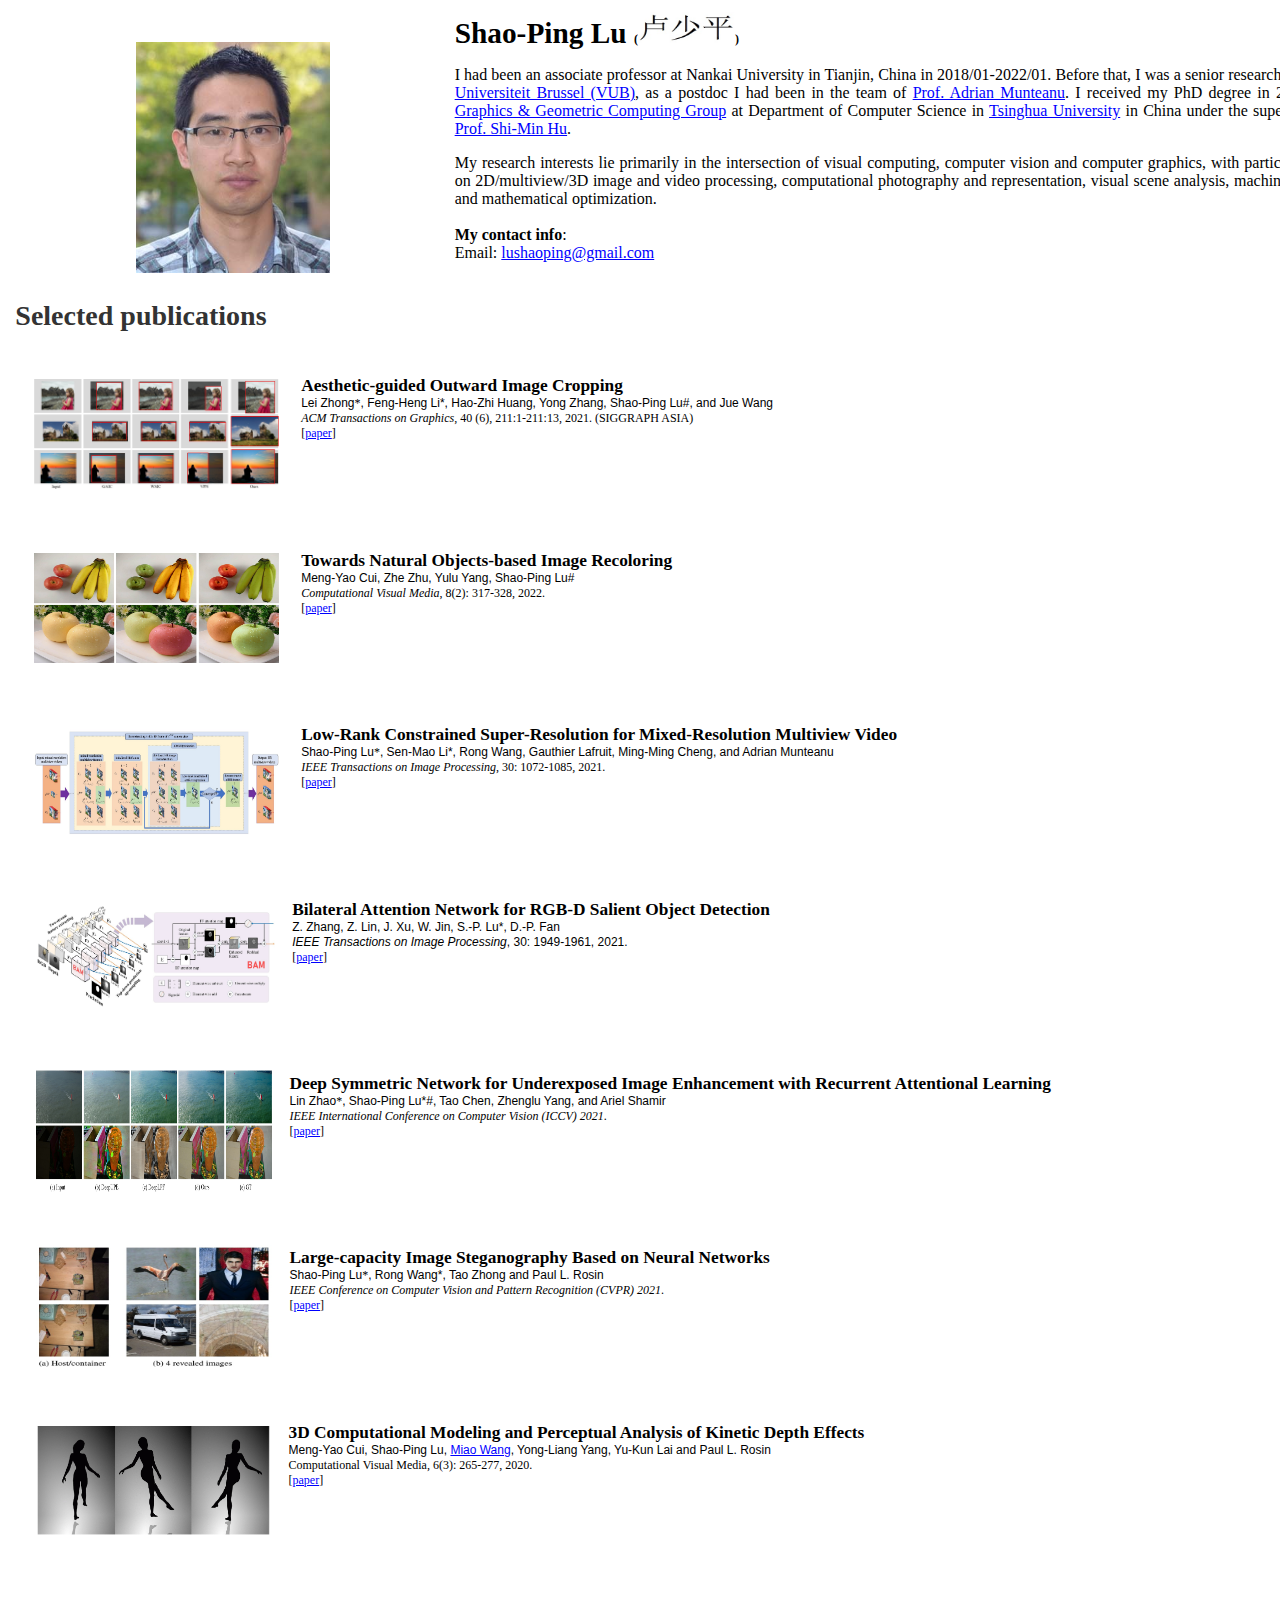
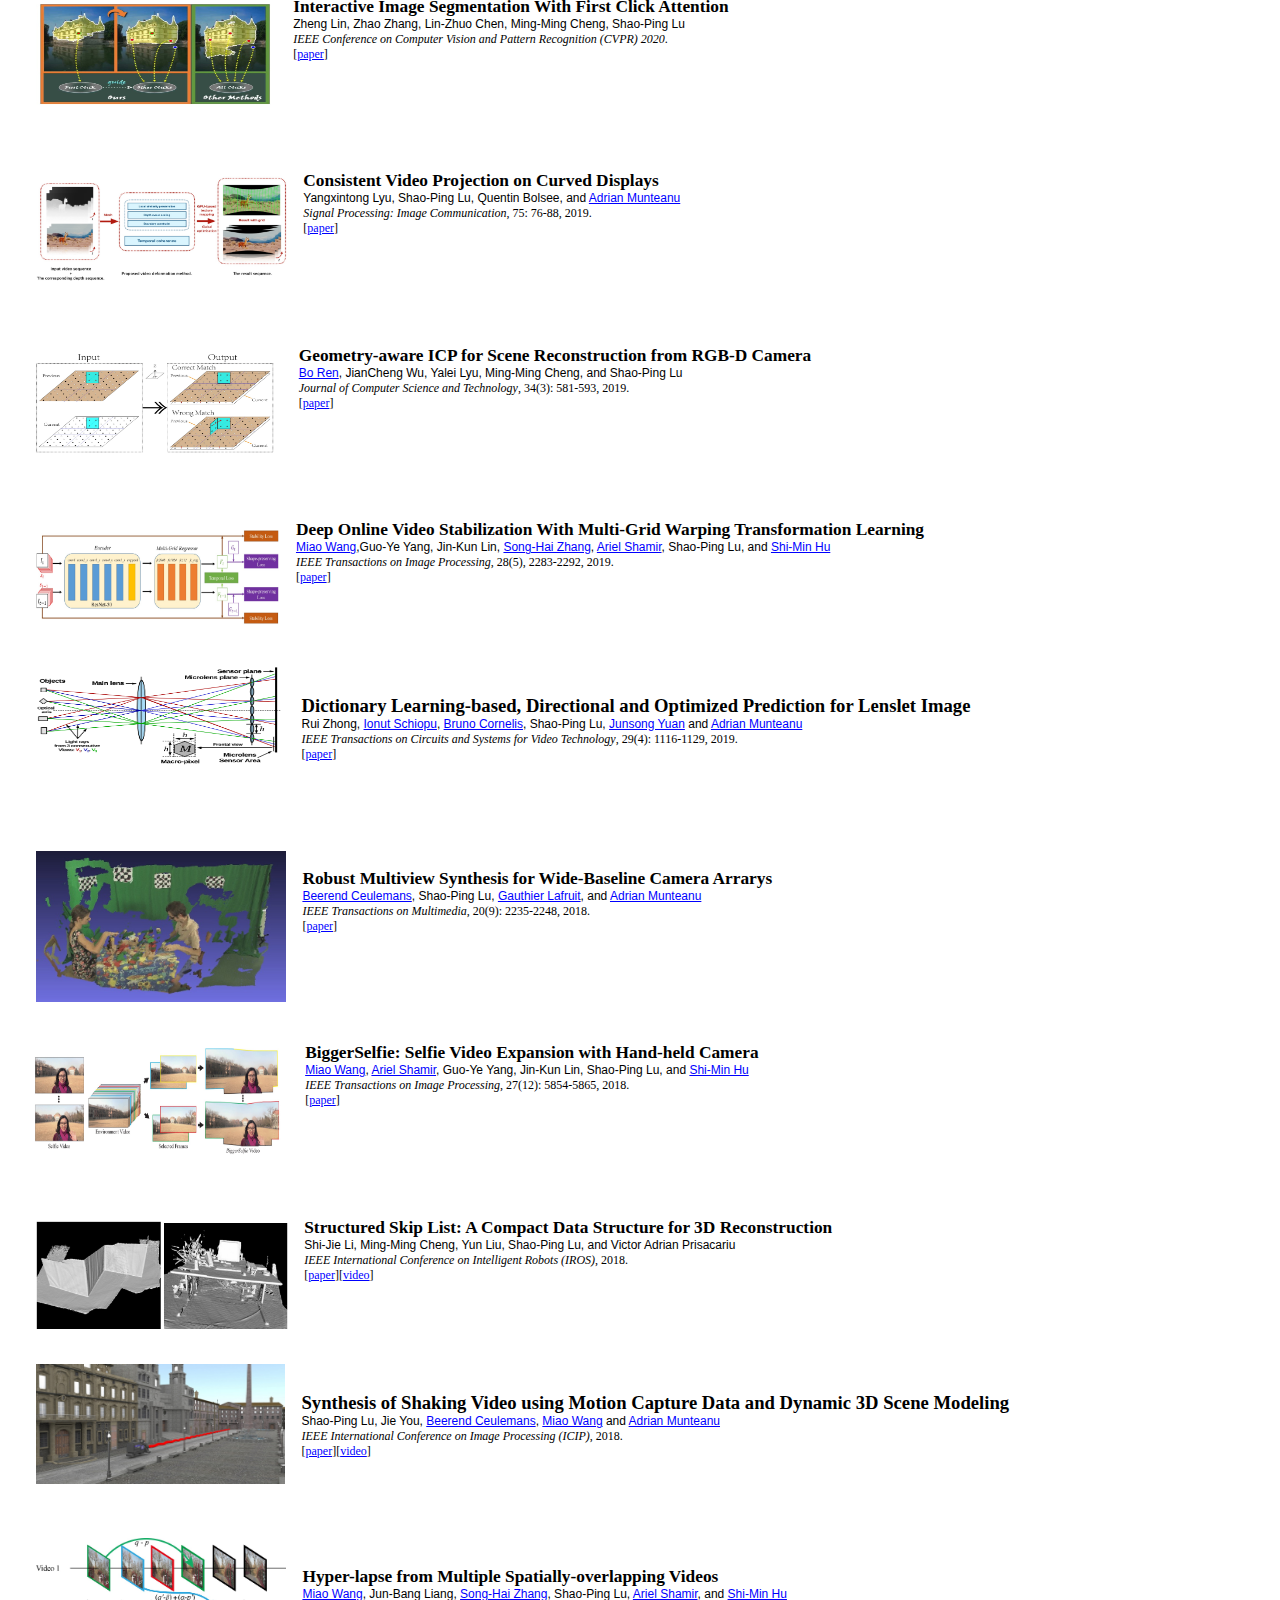
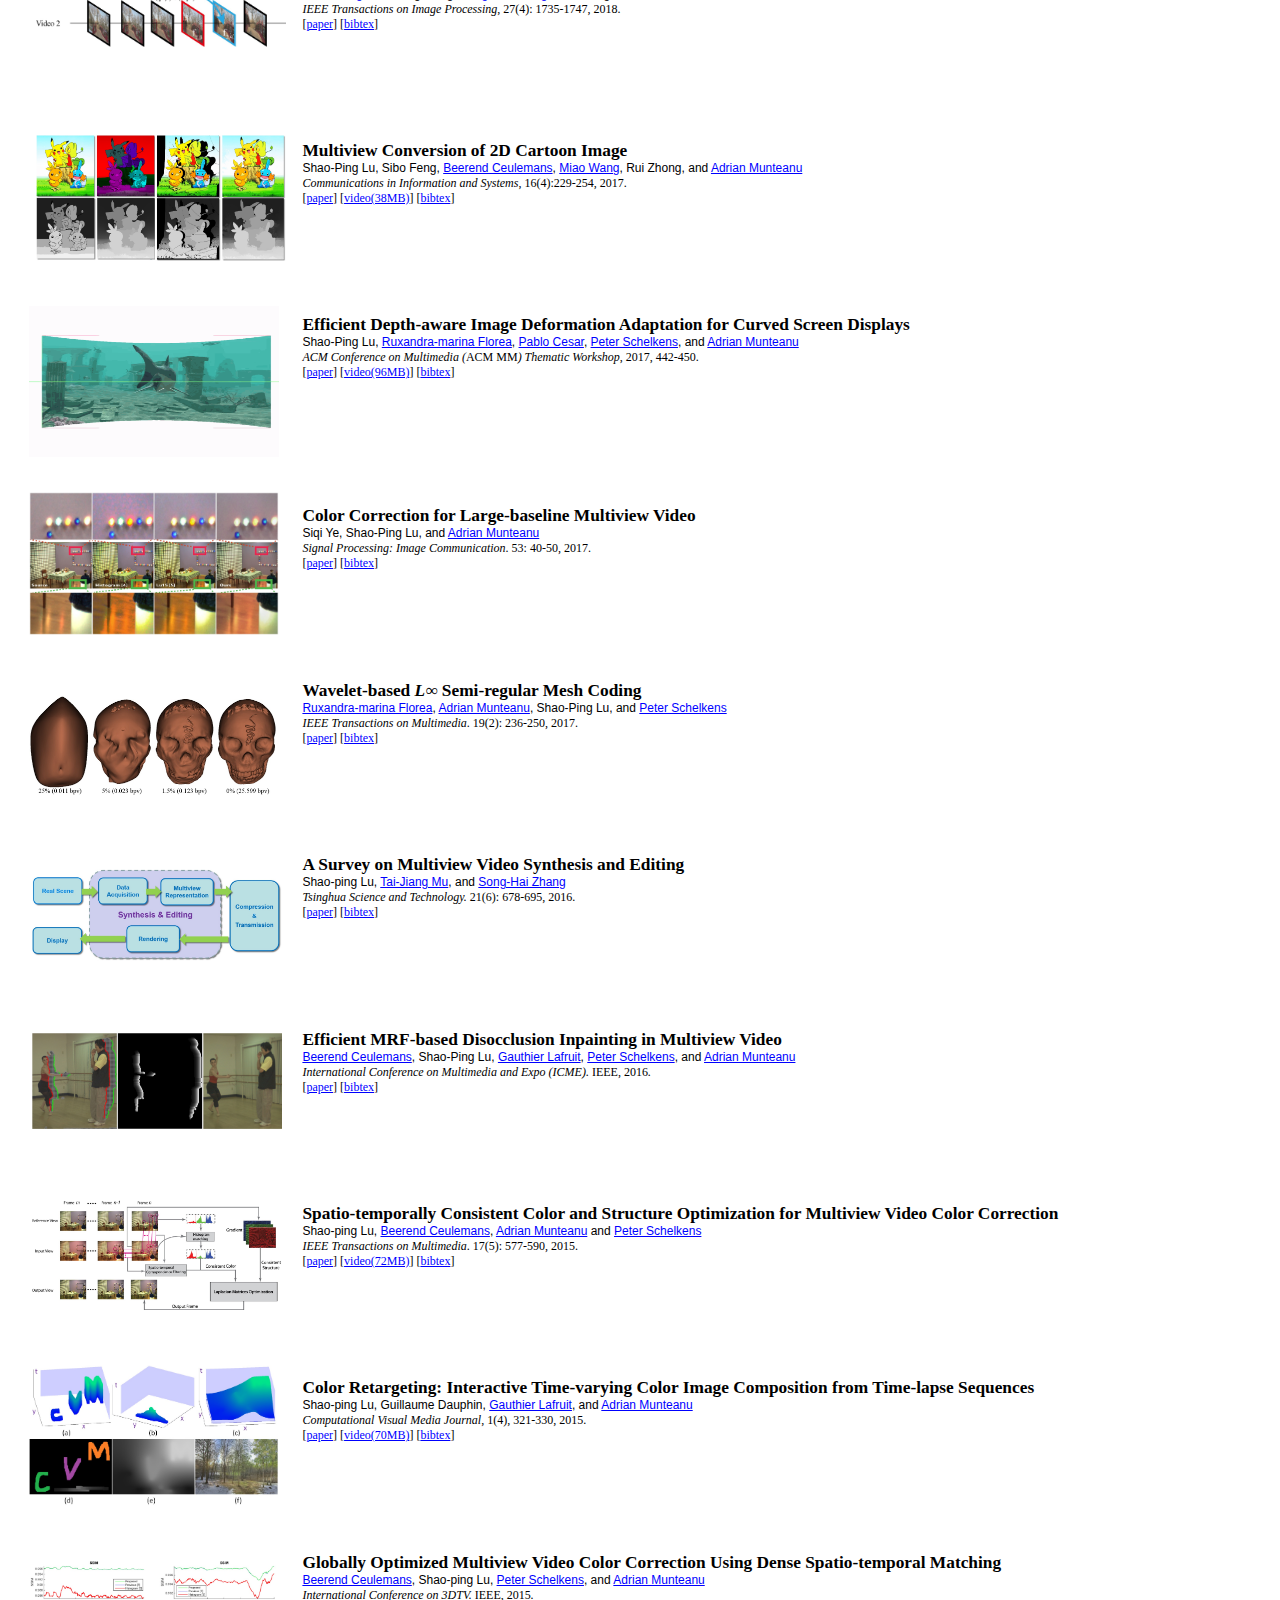
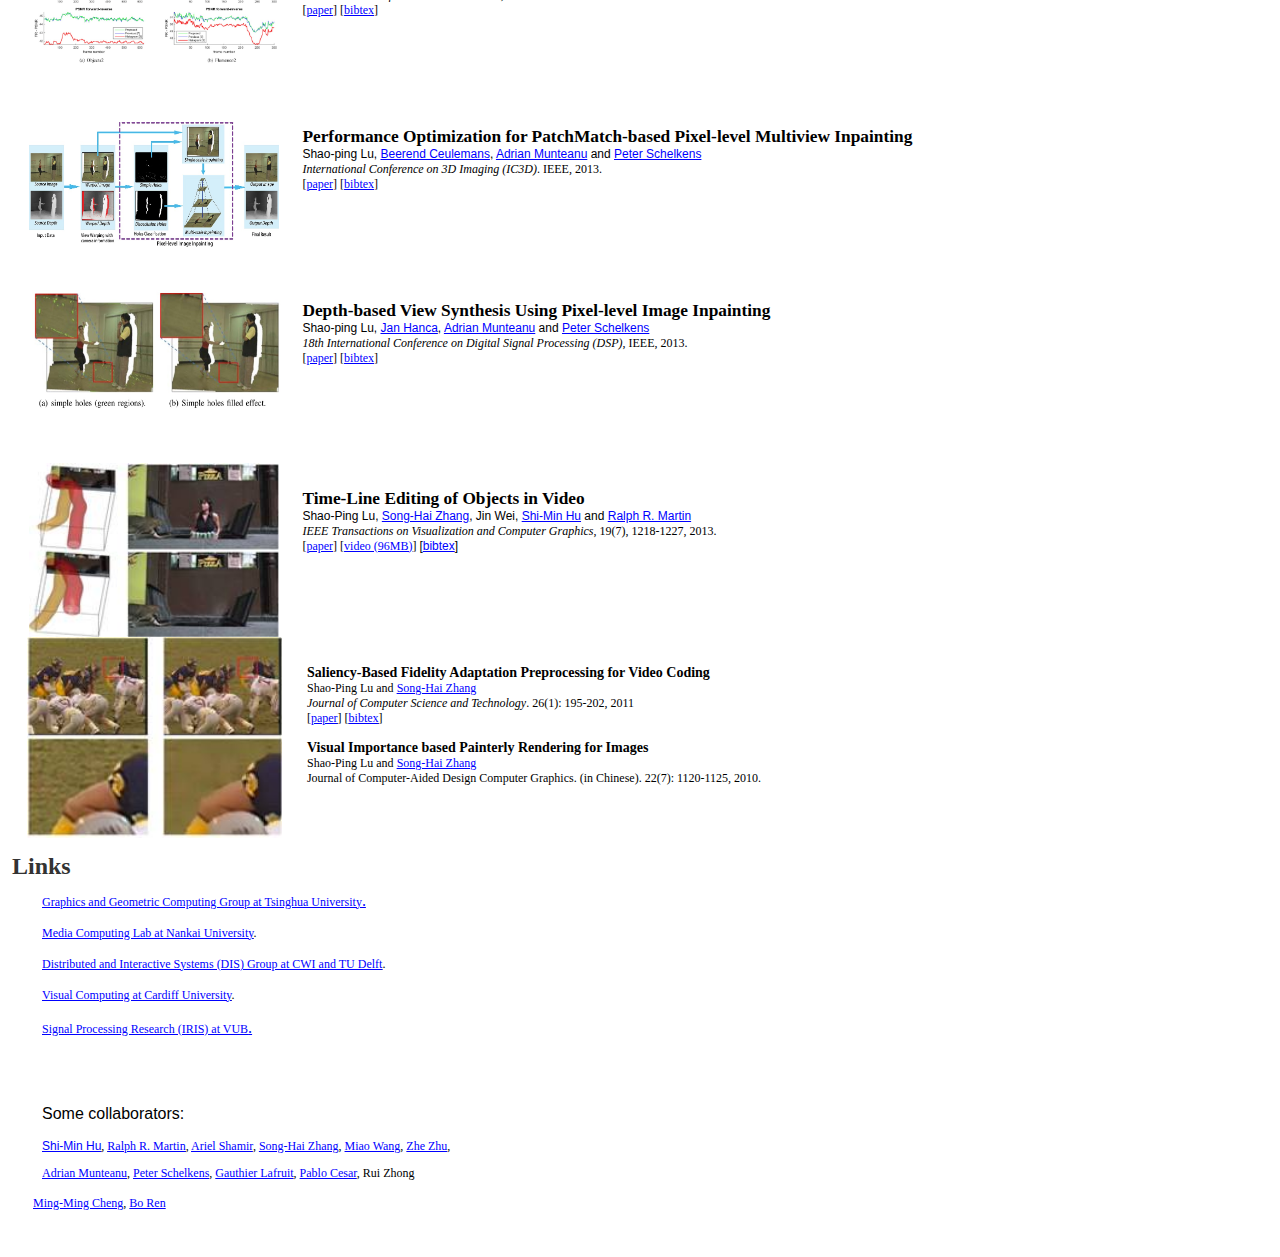
<file: index.htm>
<html xmlns:v="urn:schemas-microsoft-com:vml"
xmlns:o="urn:schemas-microsoft-com:office:office"
xmlns:w="urn:schemas-microsoft-com:office:word"
xmlns:m="http://schemas.microsoft.com/office/2004/12/omml"
xmlns="http://www.w3.org/TR/REC-html40">

<head>
<meta http-equiv=Content-Type content="text/html; charset=utf-8">
<meta name=ProgId content=Word.Document>
<meta name=Generator content="Microsoft Word 12">
<meta name=Originator content="Microsoft Word 12">
<link rel=File-List href="index.files/filelist.xml">
<link rel=Edit-Time-Data href="index.files/editdata.mso">
<!--[if !mso]>
<style>
v\:* {behavior:url(#default#VML);}
o\:* {behavior:url(#default#VML);}
w\:* {behavior:url(#default#VML);}
.shape {behavior:url(#default#VML);}
</style>
<![endif]-->
<title>Homepage Of Shaoping Lu</title>
<link rel=themeData href="index.files/themedata.thmx">
<link rel=colorSchemeMapping href="index.files/colorschememapping.xml">
<!--[if gte mso 9]><xml>
 <w:WordDocument>
  <w:Zoom>95</w:Zoom>
  <w:SpellingState>Clean</w:SpellingState>
  <w:GrammarState>Clean</w:GrammarState>
  <w:TrackMoves>false</w:TrackMoves>
  <w:TrackFormatting/>
  <w:ValidateAgainstSchemas/>
  <w:SaveIfXMLInvalid>false</w:SaveIfXMLInvalid>
  <w:IgnoreMixedContent>false</w:IgnoreMixedContent>
  <w:AlwaysShowPlaceholderText>false</w:AlwaysShowPlaceholderText>
  <w:DoNotPromoteQF/>
  <w:LidThemeOther>EN-US</w:LidThemeOther>
  <w:LidThemeAsian>ZH-CN</w:LidThemeAsian>
  <w:LidThemeComplexScript>X-NONE</w:LidThemeComplexScript>
  <w:Compatibility>
   <w:BreakWrappedTables/>
   <w:SnapToGridInCell/>
   <w:WrapTextWithPunct/>
   <w:UseAsianBreakRules/>
   <w:DontGrowAutofit/>
   <w:SplitPgBreakAndParaMark/>
   <w:DontVertAlignCellWithSp/>
   <w:DontBreakConstrainedForcedTables/>
   <w:DontVertAlignInTxbx/>
   <w:Word11KerningPairs/>
   <w:CachedColBalance/>
   <w:UseFELayout/>
  </w:Compatibility>
  <w:BrowserLevel>MicrosoftInternetExplorer4</w:BrowserLevel>
  <m:mathPr>
   <m:mathFont m:val="Cambria Math"/>
   <m:brkBin m:val="before"/>
   <m:brkBinSub m:val="&#45;-"/>
   <m:smallFrac m:val="off"/>
   <m:dispDef/>
   <m:lMargin m:val="0"/>
   <m:rMargin m:val="0"/>
   <m:defJc m:val="centerGroup"/>
   <m:wrapIndent m:val="1440"/>
   <m:intLim m:val="subSup"/>
   <m:naryLim m:val="undOvr"/>
  </m:mathPr></w:WordDocument>
</xml><![endif]--><!--[if gte mso 9]><xml>
 <w:LatentStyles DefLockedState="false" DefUnhideWhenUsed="true"
  DefSemiHidden="true" DefQFormat="false" DefPriority="99"
  LatentStyleCount="267">
  <w:LsdException Locked="false" Priority="0" SemiHidden="false"
   UnhideWhenUsed="false" QFormat="true" Name="Normal"/>
  <w:LsdException Locked="false" Priority="9" SemiHidden="false"
   UnhideWhenUsed="false" QFormat="true" Name="heading 1"/>
  <w:LsdException Locked="false" Priority="9" QFormat="true" Name="heading 2"/>
  <w:LsdException Locked="false" Priority="9" QFormat="true" Name="heading 3"/>
  <w:LsdException Locked="false" Priority="9" QFormat="true" Name="heading 4"/>
  <w:LsdException Locked="false" Priority="9" QFormat="true" Name="heading 5"/>
  <w:LsdException Locked="false" Priority="9" QFormat="true" Name="heading 6"/>
  <w:LsdException Locked="false" Priority="9" QFormat="true" Name="heading 7"/>
  <w:LsdException Locked="false" Priority="9" QFormat="true" Name="heading 8"/>
  <w:LsdException Locked="false" Priority="9" QFormat="true" Name="heading 9"/>
  <w:LsdException Locked="false" Priority="39" Name="toc 1"/>
  <w:LsdException Locked="false" Priority="39" Name="toc 2"/>
  <w:LsdException Locked="false" Priority="39" Name="toc 3"/>
  <w:LsdException Locked="false" Priority="39" Name="toc 4"/>
  <w:LsdException Locked="false" Priority="39" Name="toc 5"/>
  <w:LsdException Locked="false" Priority="39" Name="toc 6"/>
  <w:LsdException Locked="false" Priority="39" Name="toc 7"/>
  <w:LsdException Locked="false" Priority="39" Name="toc 8"/>
  <w:LsdException Locked="false" Priority="39" Name="toc 9"/>
  <w:LsdException Locked="false" Priority="35" QFormat="true" Name="caption"/>
  <w:LsdException Locked="false" Priority="10" SemiHidden="false"
   UnhideWhenUsed="false" QFormat="true" Name="Title"/>
  <w:LsdException Locked="false" Priority="1" Name="Default Paragraph Font"/>
  <w:LsdException Locked="false" Priority="11" SemiHidden="false"
   UnhideWhenUsed="false" QFormat="true" Name="Subtitle"/>
  <w:LsdException Locked="false" Priority="22" SemiHidden="false"
   UnhideWhenUsed="false" QFormat="true" Name="Strong"/>
  <w:LsdException Locked="false" Priority="20" SemiHidden="false"
   UnhideWhenUsed="false" QFormat="true" Name="Emphasis"/>
  <w:LsdException Locked="false" Priority="59" SemiHidden="false"
   UnhideWhenUsed="false" Name="Table Grid"/>
  <w:LsdException Locked="false" UnhideWhenUsed="false" Name="Placeholder Text"/>
  <w:LsdException Locked="false" Priority="1" SemiHidden="false"
   UnhideWhenUsed="false" QFormat="true" Name="No Spacing"/>
  <w:LsdException Locked="false" Priority="60" SemiHidden="false"
   UnhideWhenUsed="false" Name="Light Shading"/>
  <w:LsdException Locked="false" Priority="61" SemiHidden="false"
   UnhideWhenUsed="false" Name="Light List"/>
  <w:LsdException Locked="false" Priority="62" SemiHidden="false"
   UnhideWhenUsed="false" Name="Light Grid"/>
  <w:LsdException Locked="false" Priority="63" SemiHidden="false"
   UnhideWhenUsed="false" Name="Medium Shading 1"/>
  <w:LsdException Locked="false" Priority="64" SemiHidden="false"
   UnhideWhenUsed="false" Name="Medium Shading 2"/>
  <w:LsdException Locked="false" Priority="65" SemiHidden="false"
   UnhideWhenUsed="false" Name="Medium List 1"/>
  <w:LsdException Locked="false" Priority="66" SemiHidden="false"
   UnhideWhenUsed="false" Name="Medium List 2"/>
  <w:LsdException Locked="false" Priority="67" SemiHidden="false"
   UnhideWhenUsed="false" Name="Medium Grid 1"/>
  <w:LsdException Locked="false" Priority="68" SemiHidden="false"
   UnhideWhenUsed="false" Name="Medium Grid 2"/>
  <w:LsdException Locked="false" Priority="69" SemiHidden="false"
   UnhideWhenUsed="false" Name="Medium Grid 3"/>
  <w:LsdException Locked="false" Priority="70" SemiHidden="false"
   UnhideWhenUsed="false" Name="Dark List"/>
  <w:LsdException Locked="false" Priority="71" SemiHidden="false"
   UnhideWhenUsed="false" Name="Colorful Shading"/>
  <w:LsdException Locked="false" Priority="72" SemiHidden="false"
   UnhideWhenUsed="false" Name="Colorful List"/>
  <w:LsdException Locked="false" Priority="73" SemiHidden="false"
   UnhideWhenUsed="false" Name="Colorful Grid"/>
  <w:LsdException Locked="false" Priority="60" SemiHidden="false"
   UnhideWhenUsed="false" Name="Light Shading Accent 1"/>
  <w:LsdException Locked="false" Priority="61" SemiHidden="false"
   UnhideWhenUsed="false" Name="Light List Accent 1"/>
  <w:LsdException Locked="false" Priority="62" SemiHidden="false"
   UnhideWhenUsed="false" Name="Light Grid Accent 1"/>
  <w:LsdException Locked="false" Priority="63" SemiHidden="false"
   UnhideWhenUsed="false" Name="Medium Shading 1 Accent 1"/>
  <w:LsdException Locked="false" Priority="64" SemiHidden="false"
   UnhideWhenUsed="false" Name="Medium Shading 2 Accent 1"/>
  <w:LsdException Locked="false" Priority="65" SemiHidden="false"
   UnhideWhenUsed="false" Name="Medium List 1 Accent 1"/>
  <w:LsdException Locked="false" UnhideWhenUsed="false" Name="Revision"/>
  <w:LsdException Locked="false" Priority="34" SemiHidden="false"
   UnhideWhenUsed="false" QFormat="true" Name="List Paragraph"/>
  <w:LsdException Locked="false" Priority="29" SemiHidden="false"
   UnhideWhenUsed="false" QFormat="true" Name="Quote"/>
  <w:LsdException Locked="false" Priority="30" SemiHidden="false"
   UnhideWhenUsed="false" QFormat="true" Name="Intense Quote"/>
  <w:LsdException Locked="false" Priority="66" SemiHidden="false"
   UnhideWhenUsed="false" Name="Medium List 2 Accent 1"/>
  <w:LsdException Locked="false" Priority="67" SemiHidden="false"
   UnhideWhenUsed="false" Name="Medium Grid 1 Accent 1"/>
  <w:LsdException Locked="false" Priority="68" SemiHidden="false"
   UnhideWhenUsed="false" Name="Medium Grid 2 Accent 1"/>
  <w:LsdException Locked="false" Priority="69" SemiHidden="false"
   UnhideWhenUsed="false" Name="Medium Grid 3 Accent 1"/>
  <w:LsdException Locked="false" Priority="70" SemiHidden="false"
   UnhideWhenUsed="false" Name="Dark List Accent 1"/>
  <w:LsdException Locked="false" Priority="71" SemiHidden="false"
   UnhideWhenUsed="false" Name="Colorful Shading Accent 1"/>
  <w:LsdException Locked="false" Priority="72" SemiHidden="false"
   UnhideWhenUsed="false" Name="Colorful List Accent 1"/>
  <w:LsdException Locked="false" Priority="73" SemiHidden="false"
   UnhideWhenUsed="false" Name="Colorful Grid Accent 1"/>
  <w:LsdException Locked="false" Priority="60" SemiHidden="false"
   UnhideWhenUsed="false" Name="Light Shading Accent 2"/>
  <w:LsdException Locked="false" Priority="61" SemiHidden="false"
   UnhideWhenUsed="false" Name="Light List Accent 2"/>
  <w:LsdException Locked="false" Priority="62" SemiHidden="false"
   UnhideWhenUsed="false" Name="Light Grid Accent 2"/>
  <w:LsdException Locked="false" Priority="63" SemiHidden="false"
   UnhideWhenUsed="false" Name="Medium Shading 1 Accent 2"/>
  <w:LsdException Locked="false" Priority="64" SemiHidden="false"
   UnhideWhenUsed="false" Name="Medium Shading 2 Accent 2"/>
  <w:LsdException Locked="false" Priority="65" SemiHidden="false"
   UnhideWhenUsed="false" Name="Medium List 1 Accent 2"/>
  <w:LsdException Locked="false" Priority="66" SemiHidden="false"
   UnhideWhenUsed="false" Name="Medium List 2 Accent 2"/>
  <w:LsdException Locked="false" Priority="67" SemiHidden="false"
   UnhideWhenUsed="false" Name="Medium Grid 1 Accent 2"/>
  <w:LsdException Locked="false" Priority="68" SemiHidden="false"
   UnhideWhenUsed="false" Name="Medium Grid 2 Accent 2"/>
  <w:LsdException Locked="false" Priority="69" SemiHidden="false"
   UnhideWhenUsed="false" Name="Medium Grid 3 Accent 2"/>
  <w:LsdException Locked="false" Priority="70" SemiHidden="false"
   UnhideWhenUsed="false" Name="Dark List Accent 2"/>
  <w:LsdException Locked="false" Priority="71" SemiHidden="false"
   UnhideWhenUsed="false" Name="Colorful Shading Accent 2"/>
  <w:LsdException Locked="false" Priority="72" SemiHidden="false"
   UnhideWhenUsed="false" Name="Colorful List Accent 2"/>
  <w:LsdException Locked="false" Priority="73" SemiHidden="false"
   UnhideWhenUsed="false" Name="Colorful Grid Accent 2"/>
  <w:LsdException Locked="false" Priority="60" SemiHidden="false"
   UnhideWhenUsed="false" Name="Light Shading Accent 3"/>
  <w:LsdException Locked="false" Priority="61" SemiHidden="false"
   UnhideWhenUsed="false" Name="Light List Accent 3"/>
  <w:LsdException Locked="false" Priority="62" SemiHidden="false"
   UnhideWhenUsed="false" Name="Light Grid Accent 3"/>
  <w:LsdException Locked="false" Priority="63" SemiHidden="false"
   UnhideWhenUsed="false" Name="Medium Shading 1 Accent 3"/>
  <w:LsdException Locked="false" Priority="64" SemiHidden="false"
   UnhideWhenUsed="false" Name="Medium Shading 2 Accent 3"/>
  <w:LsdException Locked="false" Priority="65" SemiHidden="false"
   UnhideWhenUsed="false" Name="Medium List 1 Accent 3"/>
  <w:LsdException Locked="false" Priority="66" SemiHidden="false"
   UnhideWhenUsed="false" Name="Medium List 2 Accent 3"/>
  <w:LsdException Locked="false" Priority="67" SemiHidden="false"
   UnhideWhenUsed="false" Name="Medium Grid 1 Accent 3"/>
  <w:LsdException Locked="false" Priority="68" SemiHidden="false"
   UnhideWhenUsed="false" Name="Medium Grid 2 Accent 3"/>
  <w:LsdException Locked="false" Priority="69" SemiHidden="false"
   UnhideWhenUsed="false" Name="Medium Grid 3 Accent 3"/>
  <w:LsdException Locked="false" Priority="70" SemiHidden="false"
   UnhideWhenUsed="false" Name="Dark List Accent 3"/>
  <w:LsdException Locked="false" Priority="71" SemiHidden="false"
   UnhideWhenUsed="false" Name="Colorful Shading Accent 3"/>
  <w:LsdException Locked="false" Priority="72" SemiHidden="false"
   UnhideWhenUsed="false" Name="Colorful List Accent 3"/>
  <w:LsdException Locked="false" Priority="73" SemiHidden="false"
   UnhideWhenUsed="false" Name="Colorful Grid Accent 3"/>
  <w:LsdException Locked="false" Priority="60" SemiHidden="false"
   UnhideWhenUsed="false" Name="Light Shading Accent 4"/>
  <w:LsdException Locked="false" Priority="61" SemiHidden="false"
   UnhideWhenUsed="false" Name="Light List Accent 4"/>
  <w:LsdException Locked="false" Priority="62" SemiHidden="false"
   UnhideWhenUsed="false" Name="Light Grid Accent 4"/>
  <w:LsdException Locked="false" Priority="63" SemiHidden="false"
   UnhideWhenUsed="false" Name="Medium Shading 1 Accent 4"/>
  <w:LsdException Locked="false" Priority="64" SemiHidden="false"
   UnhideWhenUsed="false" Name="Medium Shading 2 Accent 4"/>
  <w:LsdException Locked="false" Priority="65" SemiHidden="false"
   UnhideWhenUsed="false" Name="Medium List 1 Accent 4"/>
  <w:LsdException Locked="false" Priority="66" SemiHidden="false"
   UnhideWhenUsed="false" Name="Medium List 2 Accent 4"/>
  <w:LsdException Locked="false" Priority="67" SemiHidden="false"
   UnhideWhenUsed="false" Name="Medium Grid 1 Accent 4"/>
  <w:LsdException Locked="false" Priority="68" SemiHidden="false"
   UnhideWhenUsed="false" Name="Medium Grid 2 Accent 4"/>
  <w:LsdException Locked="false" Priority="69" SemiHidden="false"
   UnhideWhenUsed="false" Name="Medium Grid 3 Accent 4"/>
  <w:LsdException Locked="false" Priority="70" SemiHidden="false"
   UnhideWhenUsed="false" Name="Dark List Accent 4"/>
  <w:LsdException Locked="false" Priority="71" SemiHidden="false"
   UnhideWhenUsed="false" Name="Colorful Shading Accent 4"/>
  <w:LsdException Locked="false" Priority="72" SemiHidden="false"
   UnhideWhenUsed="false" Name="Colorful List Accent 4"/>
  <w:LsdException Locked="false" Priority="73" SemiHidden="false"
   UnhideWhenUsed="false" Name="Colorful Grid Accent 4"/>
  <w:LsdException Locked="false" Priority="60" SemiHidden="false"
   UnhideWhenUsed="false" Name="Light Shading Accent 5"/>
  <w:LsdException Locked="false" Priority="61" SemiHidden="false"
   UnhideWhenUsed="false" Name="Light List Accent 5"/>
  <w:LsdException Locked="false" Priority="62" SemiHidden="false"
   UnhideWhenUsed="false" Name="Light Grid Accent 5"/>
  <w:LsdException Locked="false" Priority="63" SemiHidden="false"
   UnhideWhenUsed="false" Name="Medium Shading 1 Accent 5"/>
  <w:LsdException Locked="false" Priority="64" SemiHidden="false"
   UnhideWhenUsed="false" Name="Medium Shading 2 Accent 5"/>
  <w:LsdException Locked="false" Priority="65" SemiHidden="false"
   UnhideWhenUsed="false" Name="Medium List 1 Accent 5"/>
  <w:LsdException Locked="false" Priority="66" SemiHidden="false"
   UnhideWhenUsed="false" Name="Medium List 2 Accent 5"/>
  <w:LsdException Locked="false" Priority="67" SemiHidden="false"
   UnhideWhenUsed="false" Name="Medium Grid 1 Accent 5"/>
  <w:LsdException Locked="false" Priority="68" SemiHidden="false"
   UnhideWhenUsed="false" Name="Medium Grid 2 Accent 5"/>
  <w:LsdException Locked="false" Priority="69" SemiHidden="false"
   UnhideWhenUsed="false" Name="Medium Grid 3 Accent 5"/>
  <w:LsdException Locked="false" Priority="70" SemiHidden="false"
   UnhideWhenUsed="false" Name="Dark List Accent 5"/>
  <w:LsdException Locked="false" Priority="71" SemiHidden="false"
   UnhideWhenUsed="false" Name="Colorful Shading Accent 5"/>
  <w:LsdException Locked="false" Priority="72" SemiHidden="false"
   UnhideWhenUsed="false" Name="Colorful List Accent 5"/>
  <w:LsdException Locked="false" Priority="73" SemiHidden="false"
   UnhideWhenUsed="false" Name="Colorful Grid Accent 5"/>
  <w:LsdException Locked="false" Priority="60" SemiHidden="false"
   UnhideWhenUsed="false" Name="Light Shading Accent 6"/>
  <w:LsdException Locked="false" Priority="61" SemiHidden="false"
   UnhideWhenUsed="false" Name="Light List Accent 6"/>
  <w:LsdException Locked="false" Priority="62" SemiHidden="false"
   UnhideWhenUsed="false" Name="Light Grid Accent 6"/>
  <w:LsdException Locked="false" Priority="63" SemiHidden="false"
   UnhideWhenUsed="false" Name="Medium Shading 1 Accent 6"/>
  <w:LsdException Locked="false" Priority="64" SemiHidden="false"
   UnhideWhenUsed="false" Name="Medium Shading 2 Accent 6"/>
  <w:LsdException Locked="false" Priority="65" SemiHidden="false"
   UnhideWhenUsed="false" Name="Medium List 1 Accent 6"/>
  <w:LsdException Locked="false" Priority="66" SemiHidden="false"
   UnhideWhenUsed="false" Name="Medium List 2 Accent 6"/>
  <w:LsdException Locked="false" Priority="67" SemiHidden="false"
   UnhideWhenUsed="false" Name="Medium Grid 1 Accent 6"/>
  <w:LsdException Locked="false" Priority="68" SemiHidden="false"
   UnhideWhenUsed="false" Name="Medium Grid 2 Accent 6"/>
  <w:LsdException Locked="false" Priority="69" SemiHidden="false"
   UnhideWhenUsed="false" Name="Medium Grid 3 Accent 6"/>
  <w:LsdException Locked="false" Priority="70" SemiHidden="false"
   UnhideWhenUsed="false" Name="Dark List Accent 6"/>
  <w:LsdException Locked="false" Priority="71" SemiHidden="false"
   UnhideWhenUsed="false" Name="Colorful Shading Accent 6"/>
  <w:LsdException Locked="false" Priority="72" SemiHidden="false"
   UnhideWhenUsed="false" Name="Colorful List Accent 6"/>
  <w:LsdException Locked="false" Priority="73" SemiHidden="false"
   UnhideWhenUsed="false" Name="Colorful Grid Accent 6"/>
  <w:LsdException Locked="false" Priority="19" SemiHidden="false"
   UnhideWhenUsed="false" QFormat="true" Name="Subtle Emphasis"/>
  <w:LsdException Locked="false" Priority="21" SemiHidden="false"
   UnhideWhenUsed="false" QFormat="true" Name="Intense Emphasis"/>
  <w:LsdException Locked="false" Priority="31" SemiHidden="false"
   UnhideWhenUsed="false" QFormat="true" Name="Subtle Reference"/>
  <w:LsdException Locked="false" Priority="32" SemiHidden="false"
   UnhideWhenUsed="false" QFormat="true" Name="Intense Reference"/>
  <w:LsdException Locked="false" Priority="33" SemiHidden="false"
   UnhideWhenUsed="false" QFormat="true" Name="Book Title"/>
  <w:LsdException Locked="false" Priority="37" Name="Bibliography"/>
  <w:LsdException Locked="false" Priority="39" QFormat="true" Name="TOC Heading"/>
 </w:LatentStyles>
</xml><![endif]-->
<style>
<!--
 /* Font Definitions */
 @font-face
	{font-family:SimSun;
	panose-1:2 1 6 0 3 1 1 1 1 1;
	mso-font-alt:SimSun;
	mso-font-charset:134;
	mso-generic-font-family:auto;
	mso-font-pitch:variable;
	mso-font-signature:3 680460288 22 0 262145 0;}
@font-face
	{font-family:"Cambria Math";
	panose-1:2 4 5 3 5 4 6 3 2 4;
	mso-font-charset:1;
	mso-generic-font-family:roman;
	mso-font-format:other;
	mso-font-pitch:variable;
	mso-font-signature:0 0 0 0 0 0;}
@font-face
	{font-family:Verdana;
	panose-1:2 11 6 4 3 5 4 4 2 4;
	mso-font-charset:0;
	mso-generic-font-family:swiss;
	mso-font-pitch:variable;
	mso-font-signature:-1593833729 1073750107 16 0 415 0;}
@font-face
	{font-family:"Microsoft YaHei";
	panose-1:2 11 5 3 2 2 4 2 2 4;
	mso-font-charset:134;
	mso-generic-font-family:swiss;
	mso-font-pitch:variable;
	mso-font-signature:-2147483001 672087122 22 0 262175 0;}
@font-face
	{font-family:SimSun;
	panose-1:2 1 6 0 3 1 1 1 1 1;
	mso-font-charset:134;
	mso-generic-font-family:auto;
	mso-font-pitch:variable;
	mso-font-signature:3 680460288 22 0 262145 0;}
@font-face
	{font-family:"Microsoft YaHei";
	panose-1:2 11 5 3 2 2 4 2 2 4;
	mso-font-charset:134;
	mso-generic-font-family:swiss;
	mso-font-pitch:variable;
	mso-font-signature:-2147483001 672087122 22 0 262175 0;}
 /* Style Definitions */
 p.MsoNormal, li.MsoNormal, div.MsoNormal
	{
	mso-style-unhide:no;
	mso-style-qformat:yes;
	mso-style-parent:"";
	mso-margin-top-alt:auto;
	margin-right:0cm;
	mso-margin-bottom-alt:auto;
	margin-left:0cm;
	mso-pagination:widow-orphan;
	font-size:10pt;
	font-family:Arial, Helvetica, sans-serif;
	mso-bidi-font-family:"Times New Roman";
	mso-believe-normal-left:yes;
}
p.MsoHeader, li.MsoHeader, div.MsoHeader
	{mso-style-noshow:yes;
	mso-style-priority:99;
	mso-style-link:"\9875\7709 Char";
	mso-margin-top-alt:auto;
	margin-right:0cm;
	mso-margin-bottom-alt:auto;
	margin-left:0cm;
	text-align:center;
	mso-pagination:widow-orphan;
	layout-grid-mode:char;
	font-size:9.0pt;
	font-family:SimSun;
	mso-bidi-font-family:"Times New Roman";}
p.MsoFooter, li.MsoFooter, div.MsoFooter
	{mso-style-noshow:yes;
	mso-style-priority:99;
	mso-style-link:"\9875\811A Char";
	mso-margin-top-alt:auto;
	margin-right:0cm;
	mso-margin-bottom-alt:auto;
	margin-left:0cm;
	mso-pagination:widow-orphan;
	layout-grid-mode:char;
	font-size:9.0pt;
	font-family:SimSun;
	mso-bidi-font-family:"Times New Roman";}
a:link, span.MsoHyperlink
	{mso-style-priority:99;
	color:blue;
	text-decoration:underline;
	text-underline:single;}
a:visited, span.MsoHyperlinkFollowed
	{
	mso-style-noshow:yes;
	mso-style-priority:99;
	mso-ansi-font-size:4.5pt;
	mso-bidi-font-size:4.5pt;
	color:purple;
	text-decoration:underline;
	text-underline:single;
	font-size: 9pt;
}
p
	{
	mso-style-priority:99;
	mso-margin-top-alt:auto;
	margin-right:0cm;
	mso-margin-bottom-alt:auto;
	margin-left:0cm;
	mso-pagination:widow-orphan;
	font-size:9pt;
	font-family:Arial, Helvetica, sans-serif;
	mso-bidi-font-family:"Times New Roman";
}
p.MsoAcetate, li.MsoAcetate, div.MsoAcetate
	{mso-style-noshow:yes;
	mso-style-priority:99;
	mso-style-link:"\6279\6CE8\6846\6587\672C Char";
	mso-margin-top-alt:auto;
	margin-right:0cm;
	mso-margin-bottom-alt:auto;
	margin-left:0cm;
	mso-pagination:widow-orphan;
	font-size:9.0pt;
	font-family:SimSun;
	mso-bidi-font-family:"Times New Roman";}
span.Char
	{mso-style-name:"\9875\7709 Char";
	mso-style-noshow:yes;
	mso-style-priority:99;
	mso-style-unhide:no;
	mso-style-locked:yes;
	mso-style-link:\9875\7709;
	font-family:SimSun;
	mso-ascii-font-family:SimSun;
	mso-fareast-font-family:SimSun;
	mso-hansi-font-family:SimSun;}
span.Char0
	{mso-style-name:"\9875\811A Char";
	mso-style-noshow:yes;
	mso-style-priority:99;
	mso-style-unhide:no;
	mso-style-locked:yes;
	mso-style-link:\9875\811A;
	font-family:SimSun;
	mso-ascii-font-family:SimSun;
	mso-fareast-font-family:SimSun;
	mso-hansi-font-family:SimSun;}
span.Char1
	{mso-style-name:"\6279\6CE8\6846\6587\672C Char";
	mso-style-noshow:yes;
	mso-style-priority:99;
	mso-style-unhide:no;
	mso-style-locked:yes;
	mso-style-link:\6279\6CE8\6846\6587\672C;
	font-family:SimSun;
	mso-ascii-font-family:SimSun;
	mso-fareast-font-family:SimSun;
	mso-hansi-font-family:SimSun;}
p.style1, li.style1, div.style1
	{mso-style-name:style1;
	mso-style-priority:99;
	mso-style-unhide:no;
	mso-margin-top-alt:auto;
	margin-right:0cm;
	mso-margin-bottom-alt:auto;
	margin-left:0cm;
	mso-pagination:widow-orphan;
	font-size:12.0pt;
	font-family:"Verdana","sans-serif";
	mso-fareast-font-family:SimSun;
	mso-bidi-font-family:"Times New Roman";}
p.style2, li.style2, div.style2
	{mso-style-name:style2;
	mso-style-priority:99;
	mso-style-unhide:no;
	mso-margin-top-alt:auto;
	margin-right:0cm;
	mso-margin-bottom-alt:auto;
	margin-left:0cm;
	mso-pagination:widow-orphan;
	font-size:11.0pt;
	font-family:SimSun;
	mso-bidi-font-family:"Times New Roman";
	color:blue;
	font-weight:bold;
	font-style:italic;}
p.style3, li.style3, div.style3
	{
	mso-style-name:style3;
	mso-style-priority:99;
	mso-style-unhide:no;
	mso-margin-top-alt:auto;
	margin-right:0cm;
	mso-margin-bottom-alt:auto;
	margin-left:0cm;
	mso-pagination:widow-orphan;
	font-size:10pt;
	font-family:Arial, Helvetica, sans-serif;
	mso-bidi-font-family:"Times New Roman";
}
p.style4, li.style4, div.style4
	{
	mso-style-name:style4;
	mso-style-priority:99;
	mso-style-unhide:no;
	mso-margin-top-alt:auto;
	margin-right:0cm;
	mso-margin-bottom-alt:auto;
	margin-left:0cm;
	mso-pagination:widow-orphan;
	font-size:12pt;
	font-family:"Verdana","sans-serif";
	mso-fareast-font-family:SimSun;
	mso-bidi-font-family:"Times New Roman";
}
p.style6, li.style6, div.style6
	{mso-style-name:style6;
	mso-style-priority:99;
	mso-style-unhide:no;
	mso-margin-top-alt:auto;
	margin-right:0cm;
	mso-margin-bottom-alt:auto;
	margin-left:0cm;
	mso-pagination:widow-orphan;
	font-size:12.0pt;
	font-family:SimSun;
	mso-bidi-font-family:"Times New Roman";
	color:#29396D;}
p.style7, li.style7, div.style7
	{mso-style-name:style7;
	mso-style-priority:99;
	mso-style-unhide:no;
	mso-margin-top-alt:auto;
	margin-right:0cm;
	mso-margin-bottom-alt:auto;
	margin-left:0cm;
	mso-pagination:widow-orphan;
	font-size:11.0pt;
	font-family:"Verdana","sans-serif";
	mso-fareast-font-family:SimSun;
	mso-bidi-font-family:"Times New Roman";}
p.style9, li.style9, div.style9
	{mso-style-name:style9;
	mso-style-priority:99;
	mso-style-unhide:no;
	mso-margin-top-alt:auto;
	margin-right:0cm;
	mso-margin-bottom-alt:auto;
	margin-left:0cm;
	mso-pagination:widow-orphan;
	font-size:9.5pt;
	font-family:SimSun;
	mso-bidi-font-family:"Times New Roman";}
p.style10, li.style10, div.style10
	{mso-style-name:style10;
	mso-style-priority:99;
	mso-style-unhide:no;
	mso-margin-top-alt:auto;
	margin-right:0cm;
	mso-margin-bottom-alt:auto;
	margin-left:0cm;
	mso-pagination:widow-orphan;
	font-size:7.0pt;
	font-family:SimSun;
	mso-bidi-font-family:"Times New Roman";
	color:#000033;}
p.style12, li.style12, div.style12
	{mso-style-name:style12;
	mso-style-priority:99;
	mso-style-unhide:no;
	mso-margin-top-alt:auto;
	margin-right:0cm;
	mso-margin-bottom-alt:auto;
	margin-left:0cm;
	mso-pagination:widow-orphan;
	font-size:12.0pt;
	font-family:SimSun;
	mso-bidi-font-family:"Times New Roman";
	color:#333333;}
p.style14, li.style14, div.style14
	{mso-style-name:style14;
	mso-style-priority:99;
	mso-style-unhide:no;
	mso-margin-top-alt:auto;
	margin-right:0cm;
	mso-margin-bottom-alt:auto;
	margin-left:0cm;
	mso-pagination:widow-orphan;
	font-size:9.5pt;
	font-family:SimSun;
	mso-bidi-font-family:"Times New Roman";
	font-weight:bold;}
p.style15, li.style15, div.style15
	{mso-style-name:style15;
	mso-style-priority:99;
	mso-style-unhide:no;
	mso-margin-top-alt:auto;
	margin-right:0cm;
	mso-margin-bottom-alt:auto;
	margin-left:0cm;
	mso-pagination:widow-orphan;
	font-size:6.0pt;
	font-family:"Arial","sans-serif";
	mso-fareast-font-family:SimSun;
	font-weight:bold;}
p.msochpdefault, li.msochpdefault, div.msochpdefault
	{mso-style-name:msochpdefault;
	mso-style-priority:99;
	mso-style-unhide:no;
	mso-margin-top-alt:auto;
	margin-right:0cm;
	mso-margin-bottom-alt:auto;
	margin-left:0cm;
	mso-pagination:widow-orphan;
	font-size:10.0pt;
	font-family:SimSun;
	mso-bidi-font-family:"Times New Roman";}
p.style5, li.style5, div.style5
	{mso-style-name:style5;
	mso-style-priority:99;
	mso-style-unhide:no;
	mso-margin-top-alt:auto;
	margin-right:0cm;
	mso-margin-bottom-alt:auto;
	margin-left:0cm;
	mso-pagination:widow-orphan;
	font-size:11.0pt;
	font-family:"Verdana","sans-serif";
	mso-fareast-font-family:SimSun;
	mso-bidi-font-family:"Times New Roman";}
span.style21
	{mso-style-name:style21;
	mso-style-unhide:no;
	font-weight:bold;}
span.style31
	{mso-style-name:style31;
	mso-style-unhide:no;}
span.style91
	{mso-style-name:style91;
	mso-style-unhide:no;}
span.style121
	{mso-style-name:style121;
	mso-style-unhide:no;
	color:#333333;}
span.style141
	{mso-style-name:style141;
	mso-style-unhide:no;
	font-weight:bold;}
span.style11
	{mso-style-name:style11;
	mso-style-unhide:no;
	font-family:"Verdana","sans-serif";
	mso-ascii-font-family:Verdana;
	mso-hansi-font-family:Verdana;}
span.style101
	{mso-style-name:style101;
	mso-style-unhide:no;
	color:#000033;}
span.style22
	{mso-style-name:style22;
	mso-style-unhide:no;
	color:blue;
	font-style:italic;}
span.SpellE
	{mso-style-name:"";
	mso-spl-e:yes;}
span.GramE
	{mso-style-name:"";
	mso-gram-e:yes;}
.MsoChpDefault
	{mso-style-type:export-only;
	mso-default-props:yes;
	font-size:10.0pt;
	mso-ansi-font-size:10.0pt;
	mso-bidi-font-size:10.0pt;
	mso-ascii-font-family:"Times New Roman";
	mso-hansi-font-family:"Times New Roman";
	mso-font-kerning:0pt;}
 /* Page Definitions */
 @page
	{mso-footnote-separator:url("index.files/header.htm") fs;
	mso-footnote-continuation-separator:url("index.files/header.htm") fcs;
	mso-endnote-separator:url("index.files/header.htm") es;
	mso-endnote-continuation-separator:url("index.files/header.htm") ecs;}
@page WordSection1
	{size:595.3pt 841.9pt;
	margin:72.0pt 90.0pt 72.0pt 90.0pt;
	mso-header-margin:42.55pt;
	mso-footer-margin:49.6pt;
	mso-paper-source:0;}
div.WordSection1
	{page:WordSection1;}
 /* List Definitions */
 @list l0
	{mso-list-id:1894847616;
	mso-list-template-ids:-991533204;}
@list l0:level1
	{mso-level-number-format:bullet;
	mso-level-text:\F0B7;
	mso-level-tab-stop:36.0pt;
	mso-level-number-position:left;
	text-indent:-18.0pt;
	mso-ansi-font-size:10.0pt;
	font-family:Symbol;}
@list l0:level2
	{mso-level-tab-stop:72.0pt;
	mso-level-number-position:left;
	text-indent:-18.0pt;}
@list l0:level3
	{mso-level-tab-stop:108.0pt;
	mso-level-number-position:left;
	text-indent:-18.0pt;}
@list l0:level4
	{mso-level-tab-stop:144.0pt;
	mso-level-number-position:left;
	text-indent:-18.0pt;}
@list l0:level5
	{mso-level-tab-stop:180.0pt;
	mso-level-number-position:left;
	text-indent:-18.0pt;}
@list l0:level6
	{mso-level-tab-stop:216.0pt;
	mso-level-number-position:left;
	text-indent:-18.0pt;}
@list l0:level7
	{mso-level-tab-stop:252.0pt;
	mso-level-number-position:left;
	text-indent:-18.0pt;}
@list l0:level8
	{mso-level-tab-stop:288.0pt;
	mso-level-number-position:left;
	text-indent:-18.0pt;}
@list l0:level9
	{mso-level-tab-stop:324.0pt;
	mso-level-number-position:left;
	text-indent:-18.0pt;}
@list l1
	{mso-list-id:2085226730;
	mso-list-template-ids:-163300720;}
@list l1:level1
	{mso-level-number-format:bullet;
	mso-level-text:\F0B7;
	mso-level-tab-stop:36.0pt;
	mso-level-number-position:left;
	text-indent:-18.0pt;
	mso-ansi-font-size:10.0pt;
	font-family:Symbol;}
div.MsoNormal1 {	mso-style-unhide:no;
	mso-style-qformat:yes;
	mso-style-parent:"";
	mso-margin-top-alt:auto;
	margin-right:0cm;
	mso-margin-bottom-alt:auto;
	margin-left:0cm;
	mso-pagination:widow-orphan;
	font-size:10pt;
	font-family:Arial, Helvetica, sans-serif;
	mso-bidi-font-family:"Times New Roman";
	mso-believe-normal-left:yes;
}
div.style31 {mso-style-name:style3;
	mso-style-priority:99;
	mso-style-unhide:no;
	mso-margin-top-alt:auto;
	margin-right:0cm;
	mso-margin-bottom-alt:auto;
	margin-left:0cm;
	mso-pagination:widow-orphan;
	font-size:7.0pt;
	font-family:SimSun;
	mso-bidi-font-family:"Times New Roman";}
li.MsoNormal1 {	mso-style-unhide:no;
	mso-style-qformat:yes;
	mso-style-parent:"";
	mso-margin-top-alt:auto;
	margin-right:0cm;
	mso-margin-bottom-alt:auto;
	margin-left:0cm;
	mso-pagination:widow-orphan;
	font-size:10pt;
	font-family:Arial, Helvetica, sans-serif;
	mso-bidi-font-family:"Times New Roman";
	mso-believe-normal-left:yes;
}
li.style31 {mso-style-name:style3;
	mso-style-priority:99;
	mso-style-unhide:no;
	mso-margin-top-alt:auto;
	margin-right:0cm;
	mso-margin-bottom-alt:auto;
	margin-left:0cm;
	mso-pagination:widow-orphan;
	font-size:7.0pt;
	font-family:SimSun;
	mso-bidi-font-family:"Times New Roman";}
p.MsoNormal1 {	mso-style-unhide:no;
	mso-style-qformat:yes;
	mso-style-parent:"";
	mso-margin-top-alt:auto;
	margin-right:0cm;
	mso-margin-bottom-alt:auto;
	margin-left:0cm;
	mso-pagination:widow-orphan;
	font-size:10pt;
	font-family:Arial, Helvetica, sans-serif;
	mso-bidi-font-family:"Times New Roman";
	mso-believe-normal-left:yes;
}
p.MsoNormal1 {margin-left:9.0pt;}
p.style31 {mso-style-name:style3;
	mso-style-priority:99;
	mso-style-unhide:no;
	mso-margin-top-alt:auto;
	margin-right:0cm;
	mso-margin-bottom-alt:auto;
	margin-left:0cm;
	mso-pagination:widow-orphan;
	font-size:7.0pt;
	font-family:SimSun;
	mso-bidi-font-family:"Times New Roman";}
span.SpellE1 {mso-style-name:"";
	mso-spl-e:yes;}
span.style111 {mso-style-name:style11;
	mso-style-unhide:no;
	font-family:"Verdana","sans-serif";
	mso-ascii-font-family:Verdana;
	mso-hansi-font-family:Verdana;}
span.style1411 {mso-style-name:style141;
	mso-style-unhide:no;
	font-weight:bold;}
div.style32 {mso-style-name:style3;
	mso-style-priority:99;
	mso-style-unhide:no;
	mso-margin-top-alt:auto;
	margin-right:0cm;
	mso-margin-bottom-alt:auto;
	margin-left:0cm;
	mso-pagination:widow-orphan;
	font-size:7.0pt;
	font-family:SimSun;
	mso-bidi-font-family:"Times New Roman";}
li.style32 {mso-style-name:style3;
	mso-style-priority:99;
	mso-style-unhide:no;
	mso-margin-top-alt:auto;
	margin-right:0cm;
	mso-margin-bottom-alt:auto;
	margin-left:0cm;
	mso-pagination:widow-orphan;
	font-size:7.0pt;
	font-family:SimSun;
	mso-bidi-font-family:"Times New Roman";}
p.MsoNormal11 {mso-style-unhide:no;
	mso-style-qformat:yes;
	mso-style-parent:"";
	mso-margin-top-alt:auto;
	margin-right:0cm;
	mso-margin-bottom-alt:auto;
	margin-left:0cm;
	mso-pagination:widow-orphan;
	font-size:10pt;
	font-family:Arial, Helvetica, sans-serif;
	mso-bidi-font-family:"Times New Roman";
	mso-believe-normal-left:yes;
}
p.MsoNormal11 {margin-left:9.0pt;}
p.style32 {mso-style-name:style3;
	mso-style-priority:99;
	mso-style-unhide:no;
	mso-margin-top-alt:auto;
	margin-right:0cm;
	mso-margin-bottom-alt:auto;
	margin-left:0cm;
	mso-pagination:widow-orphan;
	font-size:7.0pt;
	font-family:SimSun;
	mso-bidi-font-family:"Times New Roman";}
span.SpellE11 {mso-style-name:"";
	mso-spl-e:yes;}
span.style1111 {mso-style-name:style11;
	mso-style-unhide:no;
	font-family:"Verdana","sans-serif";
	mso-ascii-font-family:Verdana;
	mso-hansi-font-family:Verdana;}
span.style14111 {mso-style-name:style141;
	mso-style-unhide:no;
	font-weight:bold;}
div.MsoNormal2 {	mso-style-unhide:no;
	mso-style-qformat:yes;
	mso-style-parent:"";
	mso-margin-top-alt:auto;
	margin-right:0cm;
	mso-margin-bottom-alt:auto;
	margin-left:0cm;
	mso-pagination:widow-orphan;
	font-size:10pt;
	font-family:Arial, Helvetica, sans-serif;
	mso-bidi-font-family:"Times New Roman";
	mso-believe-normal-left:yes;
}
div.style33 {	mso-style-name:style3;
	mso-style-priority:99;
	mso-style-unhide:no;
	mso-margin-top-alt:auto;
	margin-right:0cm;
	mso-margin-bottom-alt:auto;
	margin-left:0cm;
	mso-pagination:widow-orphan;
	font-size:9pt;
	font-family:SimSun;
	mso-bidi-font-family:"Times New Roman";
}
li.MsoNormal2 {	mso-style-unhide:no;
	mso-style-qformat:yes;
	mso-style-parent:"";
	mso-margin-top-alt:auto;
	margin-right:0cm;
	mso-margin-bottom-alt:auto;
	margin-left:0cm;
	mso-pagination:widow-orphan;
	font-size:10pt;
	font-family:Arial, Helvetica, sans-serif;
	mso-bidi-font-family:"Times New Roman";
	mso-believe-normal-left:yes;
}
li.style33 {	mso-style-name:style3;
	mso-style-priority:99;
	mso-style-unhide:no;
	mso-margin-top-alt:auto;
	margin-right:0cm;
	mso-margin-bottom-alt:auto;
	margin-left:0cm;
	mso-pagination:widow-orphan;
	font-size:9pt;
	font-family:SimSun;
	mso-bidi-font-family:"Times New Roman";
}
p.MsoNormal2 {	mso-style-unhide:no;
	mso-style-qformat:yes;
	mso-style-parent:"";
	mso-margin-top-alt:auto;
	margin-right:0cm;
	mso-margin-bottom-alt:auto;
	margin-left:0cm;
	mso-pagination:widow-orphan;
	font-size:10pt;
	font-family:Arial, Helvetica, sans-serif;
	mso-bidi-font-family:"Times New Roman";
	mso-believe-normal-left:yes;
}
p.MsoNormal2 {margin-left:9.0pt;}
p.MsoNormal12 {mso-style-unhide:no;
	mso-style-qformat:yes;
	mso-style-parent:"";
	mso-margin-top-alt:auto;
	margin-right:0cm;
	mso-margin-bottom-alt:auto;
	margin-left:0cm;
	mso-pagination:widow-orphan;
	font-size:10pt;
	font-family:Arial, Helvetica, sans-serif;
	mso-bidi-font-family:"Times New Roman";
	mso-believe-normal-left:yes;
}
p.MsoNormal12 {margin-left:9.0pt;}
p.style33 {	mso-style-name:style3;
	mso-style-priority:99;
	mso-style-unhide:no;
	mso-margin-top-alt:auto;
	margin-right:0cm;
	mso-margin-bottom-alt:auto;
	margin-left:0cm;
	mso-pagination:widow-orphan;
	font-size:9pt;
	font-family:SimSun;
	mso-bidi-font-family:"Times New Roman";
}
span.SpellE12 {mso-style-name:"";
	mso-spl-e:yes;}
span.style1112 {mso-style-name:style11;
	mso-style-unhide:no;
	font-family:"Verdana","sans-serif";
	mso-ascii-font-family:Verdana;
	mso-hansi-font-family:Verdana;}
span.style14112 {mso-style-name:style141;
	mso-style-unhide:no;
	font-weight:bold;}
div.style34 {	mso-style-name:style3;
	mso-style-priority:99;
	mso-style-unhide:no;
	mso-margin-top-alt:auto;
	margin-right:0cm;
	mso-margin-bottom-alt:auto;
	margin-left:0cm;
	mso-pagination:widow-orphan;
	font-size:9pt;
	font-family:SimSun;
	mso-bidi-font-family:"Times New Roman";
}
li.style34 {	mso-style-name:style3;
	mso-style-priority:99;
	mso-style-unhide:no;
	mso-margin-top-alt:auto;
	margin-right:0cm;
	mso-margin-bottom-alt:auto;
	margin-left:0cm;
	mso-pagination:widow-orphan;
	font-size:9pt;
	font-family:SimSun;
	mso-bidi-font-family:"Times New Roman";
}
p.MsoNormal121 {mso-style-unhide:no;
	mso-style-qformat:yes;
	mso-style-parent:"";
	mso-margin-top-alt:auto;
	margin-right:0cm;
	mso-margin-bottom-alt:auto;
	margin-left:0cm;
	mso-pagination:widow-orphan;
	font-size:10pt;
	font-family:Arial, Helvetica, sans-serif;
	mso-bidi-font-family:"Times New Roman";
	mso-believe-normal-left:yes;
}
p.MsoNormal121 {margin-left:9.0pt;}
p.MsoNormal21 {mso-style-unhide:no;
	mso-style-qformat:yes;
	mso-style-parent:"";
	mso-margin-top-alt:auto;
	margin-right:0cm;
	mso-margin-bottom-alt:auto;
	margin-left:0cm;
	mso-pagination:widow-orphan;
	font-size:10pt;
	font-family:Arial, Helvetica, sans-serif;
	mso-bidi-font-family:"Times New Roman";
	mso-believe-normal-left:yes;
}
p.MsoNormal21 {margin-left:9.0pt;}
p.style34 {	mso-style-name:style3;
	mso-style-priority:99;
	mso-style-unhide:no;
	mso-margin-top-alt:auto;
	margin-right:0cm;
	mso-margin-bottom-alt:auto;
	margin-left:0cm;
	mso-pagination:widow-orphan;
	font-size:9pt;
	font-family:SimSun;
	mso-bidi-font-family:"Times New Roman";
}
span.SpellE121 {mso-style-name:"";
	mso-spl-e:yes;}
span.style11121 {mso-style-name:style11;
	mso-style-unhide:no;
	font-family:"Verdana","sans-serif";
	mso-ascii-font-family:Verdana;
	mso-hansi-font-family:Verdana;}
span.style141121 {mso-style-name:style141;
	mso-style-unhide:no;
	font-weight:bold;}
div.style35 {	mso-style-name:style3;
	mso-style-priority:99;
	mso-style-unhide:no;
	mso-margin-top-alt:auto;
	margin-right:0cm;
	mso-margin-bottom-alt:auto;
	margin-left:0cm;
	mso-pagination:widow-orphan;
	font-size:9pt;
	font-family:SimSun;
	mso-bidi-font-family:"Times New Roman";
}
li.style35 {	mso-style-name:style3;
	mso-style-priority:99;
	mso-style-unhide:no;
	mso-margin-top-alt:auto;
	margin-right:0cm;
	mso-margin-bottom-alt:auto;
	margin-left:0cm;
	mso-pagination:widow-orphan;
	font-size:9pt;
	font-family:SimSun;
	mso-bidi-font-family:"Times New Roman";
}
p.MsoNormal1211 {mso-style-unhide:no;
	mso-style-qformat:yes;
	mso-style-parent:"";
	mso-margin-top-alt:auto;
	margin-right:0cm;
	mso-margin-bottom-alt:auto;
	margin-left:0cm;
	mso-pagination:widow-orphan;
	font-size:10pt;
	font-family:Arial, Helvetica, sans-serif;
	mso-bidi-font-family:"Times New Roman";
	mso-believe-normal-left:yes;
}
p.MsoNormal1211 {margin-left:9.0pt;}
p.MsoNormal211 {mso-style-unhide:no;
	mso-style-qformat:yes;
	mso-style-parent:"";
	mso-margin-top-alt:auto;
	margin-right:0cm;
	mso-margin-bottom-alt:auto;
	margin-left:0cm;
	mso-pagination:widow-orphan;
	font-size:10pt;
	font-family:Arial, Helvetica, sans-serif;
	mso-bidi-font-family:"Times New Roman";
	mso-believe-normal-left:yes;
}
p.MsoNormal211 {margin-left:9.0pt;}
p.style35 {	mso-style-name:style3;
	mso-style-priority:99;
	mso-style-unhide:no;
	mso-margin-top-alt:auto;
	margin-right:0cm;
	mso-margin-bottom-alt:auto;
	margin-left:0cm;
	mso-pagination:widow-orphan;
	font-size:9pt;
	font-family:SimSun;
	mso-bidi-font-family:"Times New Roman";
}
span.SpellE1211 {mso-style-name:"";
	mso-spl-e:yes;}
span.style111211 {mso-style-name:style11;
	mso-style-unhide:no;
	font-family:"Verdana","sans-serif";
	mso-ascii-font-family:Verdana;
	mso-hansi-font-family:Verdana;}
span.style1411211 {mso-style-name:style141;
	mso-style-unhide:no;
	font-weight:bold;}
div.style36 {	mso-style-name:style3;
	mso-style-priority:99;
	mso-style-unhide:no;
	mso-margin-top-alt:auto;
	margin-right:0cm;
	mso-margin-bottom-alt:auto;
	margin-left:0cm;
	mso-pagination:widow-orphan;
	font-size:9pt;
	font-family:SimSun;
	mso-bidi-font-family:"Times New Roman";
}
li.style36 {	mso-style-name:style3;
	mso-style-priority:99;
	mso-style-unhide:no;
	mso-margin-top-alt:auto;
	margin-right:0cm;
	mso-margin-bottom-alt:auto;
	margin-left:0cm;
	mso-pagination:widow-orphan;
	font-size:9pt;
	font-family:SimSun;
	mso-bidi-font-family:"Times New Roman";
}
p.MsoNormal12111 {mso-style-unhide:no;
	mso-style-qformat:yes;
	mso-style-parent:"";
	mso-margin-top-alt:auto;
	margin-right:0cm;
	mso-margin-bottom-alt:auto;
	margin-left:0cm;
	mso-pagination:widow-orphan;
	font-size:10pt;
	font-family:Arial, Helvetica, sans-serif;
	mso-bidi-font-family:"Times New Roman";
	mso-believe-normal-left:yes;
}
p.MsoNormal12111 {margin-left:9.0pt;}
p.MsoNormal2111 {mso-style-unhide:no;
	mso-style-qformat:yes;
	mso-style-parent:"";
	mso-margin-top-alt:auto;
	margin-right:0cm;
	mso-margin-bottom-alt:auto;
	margin-left:0cm;
	mso-pagination:widow-orphan;
	font-size:10pt;
	font-family:Arial, Helvetica, sans-serif;
	mso-bidi-font-family:"Times New Roman";
	mso-believe-normal-left:yes;
}
p.MsoNormal2111 {margin-left:9.0pt;}
p.style36 {	mso-style-name:style3;
	mso-style-priority:99;
	mso-style-unhide:no;
	mso-margin-top-alt:auto;
	margin-right:0cm;
	mso-margin-bottom-alt:auto;
	margin-left:0cm;
	mso-pagination:widow-orphan;
	font-size:9pt;
	font-family:SimSun;
	mso-bidi-font-family:"Times New Roman";
}
span.SpellE12111 {mso-style-name:"";
	mso-spl-e:yes;}
span.style1112111 {mso-style-name:style11;
	mso-style-unhide:no;
	font-family:"Verdana","sans-serif";
	mso-ascii-font-family:Verdana;
	mso-hansi-font-family:Verdana;}
span.style14112111 {mso-style-name:style141;
	mso-style-unhide:no;
	font-weight:bold;}
div.style37 {	mso-style-name:style3;
	mso-style-priority:99;
	mso-style-unhide:no;
	mso-margin-top-alt:auto;
	margin-right:0cm;
	mso-margin-bottom-alt:auto;
	margin-left:0cm;
	mso-pagination:widow-orphan;
	font-size:9pt;
	font-family:SimSun;
	mso-bidi-font-family:"Times New Roman";
}
li.style37 {	mso-style-name:style3;
	mso-style-priority:99;
	mso-style-unhide:no;
	mso-margin-top-alt:auto;
	margin-right:0cm;
	mso-margin-bottom-alt:auto;
	margin-left:0cm;
	mso-pagination:widow-orphan;
	font-size:9pt;
	font-family:SimSun;
	mso-bidi-font-family:"Times New Roman";
}
p.MsoNormal121111 {mso-style-unhide:no;
	mso-style-qformat:yes;
	mso-style-parent:"";
	mso-margin-top-alt:auto;
	margin-right:0cm;
	mso-margin-bottom-alt:auto;
	margin-left:0cm;
	mso-pagination:widow-orphan;
	font-size:10pt;
	font-family:Arial, Helvetica, sans-serif;
	mso-bidi-font-family:"Times New Roman";
	mso-believe-normal-left:yes;
}
p.MsoNormal121111 {margin-left:9.0pt;}
p.MsoNormal21111 {mso-style-unhide:no;
	mso-style-qformat:yes;
	mso-style-parent:"";
	mso-margin-top-alt:auto;
	margin-right:0cm;
	mso-margin-bottom-alt:auto;
	margin-left:0cm;
	mso-pagination:widow-orphan;
	font-size:10pt;
	font-family:Arial, Helvetica, sans-serif;
	mso-bidi-font-family:"Times New Roman";
	mso-believe-normal-left:yes;
}
p.MsoNormal21111 {margin-left:9.0pt;}
p.style37 {	mso-style-name:style3;
	mso-style-priority:99;
	mso-style-unhide:no;
	mso-margin-top-alt:auto;
	margin-right:0cm;
	mso-margin-bottom-alt:auto;
	margin-left:0cm;
	mso-pagination:widow-orphan;
	font-size:9pt;
	font-family:SimSun;
	mso-bidi-font-family:"Times New Roman";
}
span.SpellE121111 {mso-style-name:"";
	mso-spl-e:yes;}
span.style11121111 {mso-style-name:style11;
	mso-style-unhide:no;
	font-family:"Verdana","sans-serif";
	mso-ascii-font-family:Verdana;
	mso-hansi-font-family:Verdana;}
span.style141121111 {mso-style-name:style141;
	mso-style-unhide:no;
	font-weight:bold;}
div.style38 {	mso-style-name:style3;
	mso-style-priority:99;
	mso-style-unhide:no;
	mso-margin-top-alt:auto;
	margin-right:0cm;
	mso-margin-bottom-alt:auto;
	margin-left:0cm;
	mso-pagination:widow-orphan;
	font-size:9pt;
	font-family:SimSun;
	mso-bidi-font-family:"Times New Roman";
}
li.style38 {	mso-style-name:style3;
	mso-style-priority:99;
	mso-style-unhide:no;
	mso-margin-top-alt:auto;
	margin-right:0cm;
	mso-margin-bottom-alt:auto;
	margin-left:0cm;
	mso-pagination:widow-orphan;
	font-size:9pt;
	font-family:SimSun;
	mso-bidi-font-family:"Times New Roman";
}
p.MsoNormal12112 {mso-style-unhide:no;
	mso-style-qformat:yes;
	mso-style-parent:"";
	mso-margin-top-alt:auto;
	margin-right:0cm;
	mso-margin-bottom-alt:auto;
	margin-left:0cm;
	mso-pagination:widow-orphan;
	font-size:10pt;
	font-family:Arial, Helvetica, sans-serif;
	mso-bidi-font-family:"Times New Roman";
	mso-believe-normal-left:yes;
}
p.MsoNormal12112 {margin-left:9.0pt;}
p.MsoNormal2112 {mso-style-unhide:no;
	mso-style-qformat:yes;
	mso-style-parent:"";
	mso-margin-top-alt:auto;
	margin-right:0cm;
	mso-margin-bottom-alt:auto;
	margin-left:0cm;
	mso-pagination:widow-orphan;
	font-size:10pt;
	font-family:Arial, Helvetica, sans-serif;
	mso-bidi-font-family:"Times New Roman";
	mso-believe-normal-left:yes;
}
p.MsoNormal2112 {margin-left:9.0pt;}
p.style38 {	mso-style-name:style3;
	mso-style-priority:99;
	mso-style-unhide:no;
	mso-margin-top-alt:auto;
	margin-right:0cm;
	mso-margin-bottom-alt:auto;
	margin-left:0cm;
	mso-pagination:widow-orphan;
	font-size:9pt;
	font-family:SimSun;
	mso-bidi-font-family:"Times New Roman";
}
span.SpellE12112 {mso-style-name:"";
	mso-spl-e:yes;}
span.style1112112 {mso-style-name:style11;
	mso-style-unhide:no;
	font-family:"Verdana","sans-serif";
	mso-ascii-font-family:Verdana;
	mso-hansi-font-family:Verdana;}
span.style14112112 {mso-style-name:style141;
	mso-style-unhide:no;
	font-weight:bold;}
div.style39 {	mso-style-name:style3;
	mso-style-priority:99;
	mso-style-unhide:no;
	mso-margin-top-alt:auto;
	margin-right:0cm;
	mso-margin-bottom-alt:auto;
	margin-left:0cm;
	mso-pagination:widow-orphan;
	font-size:9pt;
	font-family:SimSun;
	mso-bidi-font-family:"Times New Roman";
}
li.style39 {	mso-style-name:style3;
	mso-style-priority:99;
	mso-style-unhide:no;
	mso-margin-top-alt:auto;
	margin-right:0cm;
	mso-margin-bottom-alt:auto;
	margin-left:0cm;
	mso-pagination:widow-orphan;
	font-size:9pt;
	font-family:SimSun;
	mso-bidi-font-family:"Times New Roman";
}
p.MsoNormal122 {mso-style-unhide:no;
	mso-style-qformat:yes;
	mso-style-parent:"";
	mso-margin-top-alt:auto;
	margin-right:0cm;
	mso-margin-bottom-alt:auto;
	margin-left:0cm;
	mso-pagination:widow-orphan;
	font-size:10pt;
	font-family:Arial, Helvetica, sans-serif;
	mso-bidi-font-family:"Times New Roman";
	mso-believe-normal-left:yes;
}
p.MsoNormal122 {margin-left:9.0pt;}
p.MsoNormal22 {mso-style-unhide:no;
	mso-style-qformat:yes;
	mso-style-parent:"";
	mso-margin-top-alt:auto;
	margin-right:0cm;
	mso-margin-bottom-alt:auto;
	margin-left:0cm;
	mso-pagination:widow-orphan;
	font-size:10pt;
	font-family:Arial, Helvetica, sans-serif;
	mso-bidi-font-family:"Times New Roman";
	mso-believe-normal-left:yes;
}
p.MsoNormal22 {margin-left:9.0pt;}
p.style39 {	mso-style-name:style3;
	mso-style-priority:99;
	mso-style-unhide:no;
	mso-margin-top-alt:auto;
	margin-right:0cm;
	mso-margin-bottom-alt:auto;
	margin-left:0cm;
	mso-pagination:widow-orphan;
	font-size:9pt;
	font-family:SimSun;
	mso-bidi-font-family:"Times New Roman";
}
span.SpellE122 {mso-style-name:"";
	mso-spl-e:yes;}
span.style11122 {mso-style-name:style11;
	mso-style-unhide:no;
	font-family:"Verdana","sans-serif";
	mso-ascii-font-family:Verdana;
	mso-hansi-font-family:Verdana;}
span.style141122 {mso-style-name:style141;
	mso-style-unhide:no;
	font-weight:bold;}
div.style310 {	mso-style-name:style3;
	mso-style-priority:99;
	mso-style-unhide:no;
	mso-margin-top-alt:auto;
	margin-right:0cm;
	mso-margin-bottom-alt:auto;
	margin-left:0cm;
	mso-pagination:widow-orphan;
	font-size:9pt;
	font-family:SimSun;
	mso-bidi-font-family:"Times New Roman";
}
li.style310 {	mso-style-name:style3;
	mso-style-priority:99;
	mso-style-unhide:no;
	mso-margin-top-alt:auto;
	margin-right:0cm;
	mso-margin-bottom-alt:auto;
	margin-left:0cm;
	mso-pagination:widow-orphan;
	font-size:9pt;
	font-family:SimSun;
	mso-bidi-font-family:"Times New Roman";
}
p.MsoNormal1221 {mso-style-unhide:no;
	mso-style-qformat:yes;
	mso-style-parent:"";
	mso-margin-top-alt:auto;
	margin-right:0cm;
	mso-margin-bottom-alt:auto;
	margin-left:0cm;
	mso-pagination:widow-orphan;
	font-size:10pt;
	font-family:Arial, Helvetica, sans-serif;
	mso-bidi-font-family:"Times New Roman";
	mso-believe-normal-left:yes;
}
p.MsoNormal1221 {margin-left:9.0pt;}
p.MsoNormal23 {mso-style-unhide:no;
	mso-style-qformat:yes;
	mso-style-parent:"";
	mso-margin-top-alt:auto;
	margin-right:0cm;
	mso-margin-bottom-alt:auto;
	margin-left:0cm;
	mso-pagination:widow-orphan;
	font-size:10pt;
	font-family:Arial, Helvetica, sans-serif;
	mso-bidi-font-family:"Times New Roman";
	mso-believe-normal-left:yes;
}
p.MsoNormal23 {margin-left:9.0pt;}
p.MsoNormal221 {mso-style-unhide:no;
	mso-style-qformat:yes;
	mso-style-parent:"";
	mso-margin-top-alt:auto;
	margin-right:0cm;
	mso-margin-bottom-alt:auto;
	margin-left:0cm;
	mso-pagination:widow-orphan;
	font-size:10pt;
	font-family:Arial, Helvetica, sans-serif;
	mso-bidi-font-family:"Times New Roman";
	mso-believe-normal-left:yes;
}
p.MsoNormal221 {margin-left:9.0pt;}
p.style310 {	mso-style-name:style3;
	mso-style-priority:99;
	mso-style-unhide:no;
	mso-margin-top-alt:auto;
	margin-right:0cm;
	mso-margin-bottom-alt:auto;
	margin-left:0cm;
	mso-pagination:widow-orphan;
	font-size:9pt;
	font-family:SimSun;
	mso-bidi-font-family:"Times New Roman";
}
span.SpellE1221 {mso-style-name:"";
	mso-spl-e:yes;}
span.style111221 {mso-style-name:style11;
	mso-style-unhide:no;
	font-family:"Verdana","sans-serif";
	mso-ascii-font-family:Verdana;
	mso-hansi-font-family:Verdana;}
span.style1411221 {mso-style-name:style141;
	mso-style-unhide:no;
	font-weight:bold;}
div.style311 {	mso-style-name:style3;
	mso-style-priority:99;
	mso-style-unhide:no;
	mso-margin-top-alt:auto;
	margin-right:0cm;
	mso-margin-bottom-alt:auto;
	margin-left:0cm;
	mso-pagination:widow-orphan;
	font-size:9pt;
	font-family:SimSun;
	mso-bidi-font-family:"Times New Roman";
}
li.style311 {	mso-style-name:style3;
	mso-style-priority:99;
	mso-style-unhide:no;
	mso-margin-top-alt:auto;
	margin-right:0cm;
	mso-margin-bottom-alt:auto;
	margin-left:0cm;
	mso-pagination:widow-orphan;
	font-size:9pt;
	font-family:SimSun;
	mso-bidi-font-family:"Times New Roman";
}
p.MsoNormal1211111 {mso-style-unhide:no;
	mso-style-qformat:yes;
	mso-style-parent:"";
	mso-margin-top-alt:auto;
	margin-right:0cm;
	mso-margin-bottom-alt:auto;
	margin-left:0cm;
	mso-pagination:widow-orphan;
	font-size:10pt;
	font-family:Arial, Helvetica, sans-serif;
	mso-bidi-font-family:"Times New Roman";
	mso-believe-normal-left:yes;
}
p.MsoNormal1211111 {margin-left:9.0pt;}
p.MsoNormal211111 {mso-style-unhide:no;
	mso-style-qformat:yes;
	mso-style-parent:"";
	mso-margin-top-alt:auto;
	margin-right:0cm;
	mso-margin-bottom-alt:auto;
	margin-left:0cm;
	mso-pagination:widow-orphan;
	font-size:10pt;
	font-family:Arial, Helvetica, sans-serif;
	mso-bidi-font-family:"Times New Roman";
	mso-believe-normal-left:yes;
}
p.MsoNormal211111 {margin-left:9.0pt;}
p.style311 {	mso-style-name:style3;
	mso-style-priority:99;
	mso-style-unhide:no;
	mso-margin-top-alt:auto;
	margin-right:0cm;
	mso-margin-bottom-alt:auto;
	margin-left:0cm;
	mso-pagination:widow-orphan;
	font-size:9pt;
	font-family:SimSun;
	mso-bidi-font-family:"Times New Roman";
}
span.SpellE1211111 {mso-style-name:"";
	mso-spl-e:yes;}
span.style111211111 {mso-style-name:style11;
	mso-style-unhide:no;
	font-family:"Verdana","sans-serif";
	mso-ascii-font-family:Verdana;
	mso-hansi-font-family:Verdana;}
span.style1411211111 {mso-style-name:style141;
	mso-style-unhide:no;
	font-weight:bold;}
span.GramE1 {mso-style-name:"";
	mso-gram-e:yes;}
span.style112 {mso-style-name:style11;
	mso-style-unhide:no;
	font-family:"Verdana","sans-serif";
	mso-ascii-font-family:Verdana;
	mso-hansi-font-family:Verdana;}
span.style311 {mso-style-name:style31;
	mso-style-unhide:no;}
div.style312 {	mso-style-name:style3;
	mso-style-priority:99;
	mso-style-unhide:no;
	mso-margin-top-alt:auto;
	margin-right:0cm;
	mso-margin-bottom-alt:auto;
	margin-left:0cm;
	mso-pagination:widow-orphan;
	font-size:9pt;
	font-family:SimSun;
	mso-bidi-font-family:"Times New Roman";
}
li.style312 {	mso-style-name:style3;
	mso-style-priority:99;
	mso-style-unhide:no;
	mso-margin-top-alt:auto;
	margin-right:0cm;
	mso-margin-bottom-alt:auto;
	margin-left:0cm;
	mso-pagination:widow-orphan;
	font-size:9pt;
	font-family:SimSun;
	mso-bidi-font-family:"Times New Roman";
}
p.MsoNormal121121 {mso-style-unhide:no;
	mso-style-qformat:yes;
	mso-style-parent:"";
	mso-margin-top-alt:auto;
	margin-right:0cm;
	mso-margin-bottom-alt:auto;
	margin-left:0cm;
	mso-pagination:widow-orphan;
	font-size:10pt;
	font-family:Arial, Helvetica, sans-serif;
	mso-bidi-font-family:"Times New Roman";
	mso-believe-normal-left:yes;
}
p.MsoNormal121121 {margin-left:9.0pt;}
p.MsoNormal2113 {mso-style-unhide:no;
	mso-style-qformat:yes;
	mso-style-parent:"";
	mso-margin-top-alt:auto;
	margin-right:0cm;
	mso-margin-bottom-alt:auto;
	margin-left:0cm;
	mso-pagination:widow-orphan;
	font-size:10pt;
	font-family:Arial, Helvetica, sans-serif;
	mso-bidi-font-family:"Times New Roman";
	mso-believe-normal-left:yes;
}
p.MsoNormal2113 {margin-left:9.0pt;}
p.MsoNormal21121 {mso-style-unhide:no;
	mso-style-qformat:yes;
	mso-style-parent:"";
	mso-margin-top-alt:auto;
	margin-right:0cm;
	mso-margin-bottom-alt:auto;
	margin-left:0cm;
	mso-pagination:widow-orphan;
	font-size:10pt;
	font-family:Arial, Helvetica, sans-serif;
	mso-bidi-font-family:"Times New Roman";
	mso-believe-normal-left:yes;
}
p.MsoNormal21121 {margin-left:9.0pt;}
p.style312 {	mso-style-name:style3;
	mso-style-priority:99;
	mso-style-unhide:no;
	mso-margin-top-alt:auto;
	margin-right:0cm;
	mso-margin-bottom-alt:auto;
	margin-left:0cm;
	mso-pagination:widow-orphan;
	font-size:9pt;
	font-family:SimSun;
	mso-bidi-font-family:"Times New Roman";
}
span.SpellE121121 {mso-style-name:"";
	mso-spl-e:yes;}
span.style11121121 {mso-style-name:style11;
	mso-style-unhide:no;
	font-family:"Verdana","sans-serif";
	mso-ascii-font-family:Verdana;
	mso-hansi-font-family:Verdana;}
span.style141121121 {mso-style-name:style141;
	mso-style-unhide:no;
	font-weight:bold;}
span.style1121 {mso-style-name:style11;
	mso-style-unhide:no;
	font-family:"Verdana","sans-serif";
	mso-ascii-font-family:Verdana;
	mso-hansi-font-family:Verdana;}
span.style1122 {mso-style-name:style11;
	mso-style-unhide:no;
	font-family:"Verdana","sans-serif";
	mso-ascii-font-family:Verdana;
	mso-hansi-font-family:Verdana;}
span.style11221 {mso-style-name:style11;
	mso-style-unhide:no;
	font-family:"Verdana","sans-serif";
	mso-ascii-font-family:Verdana;
	mso-hansi-font-family:Verdana;}
span.GramE2 {mso-style-name:"";
	mso-gram-e:yes;}
span.style113 {mso-style-name:style11;
	mso-style-unhide:no;
	font-family:"Verdana","sans-serif";
	mso-ascii-font-family:Verdana;
	mso-hansi-font-family:Verdana;}
span.style1412 {mso-style-name:style141;
	mso-style-unhide:no;
	font-weight:bold;}
div.style313 {	mso-style-name:style3;
	mso-style-priority:99;
	mso-style-unhide:no;
	mso-margin-top-alt:auto;
	margin-right:0cm;
	mso-margin-bottom-alt:auto;
	margin-left:0cm;
	mso-pagination:widow-orphan;
	font-size:9pt;
	font-family:SimSun;
	mso-bidi-font-family:"Times New Roman";
}
li.style313 {	mso-style-name:style3;
	mso-style-priority:99;
	mso-style-unhide:no;
	mso-margin-top-alt:auto;
	margin-right:0cm;
	mso-margin-bottom-alt:auto;
	margin-left:0cm;
	mso-pagination:widow-orphan;
	font-size:9pt;
	font-family:SimSun;
	mso-bidi-font-family:"Times New Roman";
}
p.MsoNormal121112 {mso-style-unhide:no;
	mso-style-qformat:yes;
	mso-style-parent:"";
	mso-margin-top-alt:auto;
	margin-right:0cm;
	mso-margin-bottom-alt:auto;
	margin-left:0cm;
	mso-pagination:widow-orphan;
	font-size:10pt;
	font-family:Arial, Helvetica, sans-serif;
	mso-bidi-font-family:"Times New Roman";
	mso-believe-normal-left:yes;
}
p.MsoNormal121112 {margin-left:9.0pt;}
p.MsoNormal21112 {mso-style-unhide:no;
	mso-style-qformat:yes;
	mso-style-parent:"";
	mso-margin-top-alt:auto;
	margin-right:0cm;
	mso-margin-bottom-alt:auto;
	margin-left:0cm;
	mso-pagination:widow-orphan;
	font-size:10pt;
	font-family:Arial, Helvetica, sans-serif;
	mso-bidi-font-family:"Times New Roman";
	mso-believe-normal-left:yes;
}
p.MsoNormal21112 {margin-left:9.0pt;}
p.style313 {	mso-style-name:style3;
	mso-style-priority:99;
	mso-style-unhide:no;
	mso-margin-top-alt:auto;
	margin-right:0cm;
	mso-margin-bottom-alt:auto;
	margin-left:0cm;
	mso-pagination:widow-orphan;
	font-size:9pt;
	font-family:SimSun;
	mso-bidi-font-family:"Times New Roman";
}
span.SpellE121112 {mso-style-name:"";
	mso-spl-e:yes;}
span.style11121112 {mso-style-name:style11;
	mso-style-unhide:no;
	font-family:"Verdana","sans-serif";
	mso-ascii-font-family:Verdana;
	mso-hansi-font-family:Verdana;}
span.style141121112 {mso-style-name:style141;
	mso-style-unhide:no;
	font-weight:bold;}
div.style314 {	mso-style-name:style3;
	mso-style-priority:99;
	mso-style-unhide:no;
	mso-margin-top-alt:auto;
	margin-right:0cm;
	mso-margin-bottom-alt:auto;
	margin-left:0cm;
	mso-pagination:widow-orphan;
	font-size:9pt;
	font-family:SimSun;
	mso-bidi-font-family:"Times New Roman";
}
li.style314 {	mso-style-name:style3;
	mso-style-priority:99;
	mso-style-unhide:no;
	mso-margin-top-alt:auto;
	margin-right:0cm;
	mso-margin-bottom-alt:auto;
	margin-left:0cm;
	mso-pagination:widow-orphan;
	font-size:9pt;
	font-family:SimSun;
	mso-bidi-font-family:"Times New Roman";
}
p.MsoNormal1211121 {mso-style-unhide:no;
	mso-style-qformat:yes;
	mso-style-parent:"";
	mso-margin-top-alt:auto;
	margin-right:0cm;
	mso-margin-bottom-alt:auto;
	margin-left:0cm;
	mso-pagination:widow-orphan;
	font-size:10pt;
	font-family:Arial, Helvetica, sans-serif;
	mso-bidi-font-family:"Times New Roman";
	mso-believe-normal-left:yes;
}
p.MsoNormal1211121 {margin-left:9.0pt;}
p.MsoNormal211121 {mso-style-unhide:no;
	mso-style-qformat:yes;
	mso-style-parent:"";
	mso-margin-top-alt:auto;
	margin-right:0cm;
	mso-margin-bottom-alt:auto;
	margin-left:0cm;
	mso-pagination:widow-orphan;
	font-size:10pt;
	font-family:Arial, Helvetica, sans-serif;
	mso-bidi-font-family:"Times New Roman";
	mso-believe-normal-left:yes;
}
p.MsoNormal211121 {margin-left:9.0pt;}
p.style314 {	mso-style-name:style3;
	mso-style-priority:99;
	mso-style-unhide:no;
	mso-margin-top-alt:auto;
	margin-right:0cm;
	mso-margin-bottom-alt:auto;
	margin-left:0cm;
	mso-pagination:widow-orphan;
	font-size:9pt;
	font-family:SimSun;
	mso-bidi-font-family:"Times New Roman";
}
span.SpellE1211121 {mso-style-name:"";
	mso-spl-e:yes;}
span.style111211121 {mso-style-name:style11;
	mso-style-unhide:no;
	font-family:"Verdana","sans-serif";
	mso-ascii-font-family:Verdana;
	mso-hansi-font-family:Verdana;}
span.style1411211121 {mso-style-name:style141;
	mso-style-unhide:no;
	font-weight:bold;}
div.style315 {	mso-style-name:style3;
	mso-style-priority:99;
	mso-style-unhide:no;
	mso-margin-top-alt:auto;
	margin-right:0cm;
	mso-margin-bottom-alt:auto;
	margin-left:0cm;
	mso-pagination:widow-orphan;
	font-size:9pt;
	font-family:SimSun;
	mso-bidi-font-family:"Times New Roman";
}
li.style315 {	mso-style-name:style3;
	mso-style-priority:99;
	mso-style-unhide:no;
	mso-margin-top-alt:auto;
	margin-right:0cm;
	mso-margin-bottom-alt:auto;
	margin-left:0cm;
	mso-pagination:widow-orphan;
	font-size:9pt;
	font-family:SimSun;
	mso-bidi-font-family:"Times New Roman";
}
p.MsoNormal12111211 {mso-style-unhide:no;
	mso-style-qformat:yes;
	mso-style-parent:"";
	mso-margin-top-alt:auto;
	margin-right:0cm;
	mso-margin-bottom-alt:auto;
	margin-left:0cm;
	mso-pagination:widow-orphan;
	font-size:10pt;
	font-family:Arial, Helvetica, sans-serif;
	mso-bidi-font-family:"Times New Roman";
	mso-believe-normal-left:yes;
}
p.MsoNormal12111211 {margin-left:9.0pt;}
p.MsoNormal2111211 {mso-style-unhide:no;
	mso-style-qformat:yes;
	mso-style-parent:"";
	mso-margin-top-alt:auto;
	margin-right:0cm;
	mso-margin-bottom-alt:auto;
	margin-left:0cm;
	mso-pagination:widow-orphan;
	font-size:10pt;
	font-family:Arial, Helvetica, sans-serif;
	mso-bidi-font-family:"Times New Roman";
	mso-believe-normal-left:yes;
}
p.MsoNormal2111211 {margin-left:9.0pt;}
p.style315 {	mso-style-name:style3;
	mso-style-priority:99;
	mso-style-unhide:no;
	mso-margin-top-alt:auto;
	margin-right:0cm;
	mso-margin-bottom-alt:auto;
	margin-left:0cm;
	mso-pagination:widow-orphan;
	font-size:9pt;
	font-family:SimSun;
	mso-bidi-font-family:"Times New Roman";
}
span.SpellE12111211 {mso-style-name:"";
	mso-spl-e:yes;}
span.style1112111211 {mso-style-name:style11;
	mso-style-unhide:no;
	font-family:"Verdana","sans-serif";
	mso-ascii-font-family:Verdana;
	mso-hansi-font-family:Verdana;}
span.style14112111211 {mso-style-name:style141;
	mso-style-unhide:no;
	font-weight:bold;}
div.style316 {	mso-style-name:style3;
	mso-style-priority:99;
	mso-style-unhide:no;
	mso-margin-top-alt:auto;
	margin-right:0cm;
	mso-margin-bottom-alt:auto;
	margin-left:0cm;
	mso-pagination:widow-orphan;
	font-size:9pt;
	font-family:SimSun;
	mso-bidi-font-family:"Times New Roman";
}
li.style316 {	mso-style-name:style3;
	mso-style-priority:99;
	mso-style-unhide:no;
	mso-margin-top-alt:auto;
	margin-right:0cm;
	mso-margin-bottom-alt:auto;
	margin-left:0cm;
	mso-pagination:widow-orphan;
	font-size:9pt;
	font-family:SimSun;
	mso-bidi-font-family:"Times New Roman";
}
p.MsoNormal12111212 {mso-style-unhide:no;
	mso-style-qformat:yes;
	mso-style-parent:"";
	mso-margin-top-alt:auto;
	margin-right:0cm;
	mso-margin-bottom-alt:auto;
	margin-left:0cm;
	mso-pagination:widow-orphan;
	font-size:10pt;
	font-family:Arial, Helvetica, sans-serif;
	mso-bidi-font-family:"Times New Roman";
	mso-believe-normal-left:yes;
}
p.MsoNormal12111212 {margin-left:9.0pt;}
p.style316 {	mso-style-name:style3;
	mso-style-priority:99;
	mso-style-unhide:no;
	mso-margin-top-alt:auto;
	margin-right:0cm;
	mso-margin-bottom-alt:auto;
	margin-left:0cm;
	mso-pagination:widow-orphan;
	font-size:9pt;
	font-family:SimSun;
	mso-bidi-font-family:"Times New Roman";
}
span.SpellE12111212 {mso-style-name:"";
	mso-spl-e:yes;}
span.style111212 {mso-style-name:style11;
	mso-style-unhide:no;
	font-family:"Verdana","sans-serif";
	mso-ascii-font-family:Verdana;
	mso-hansi-font-family:Verdana;}
span.style1112111212 {mso-style-name:style11;
	mso-style-unhide:no;
	font-family:"Verdana","sans-serif";
	mso-ascii-font-family:Verdana;
	mso-hansi-font-family:Verdana;}
span.style14112111212 {mso-style-name:style141;
	mso-style-unhide:no;
	font-weight:bold;}
div.style317 {	mso-style-name:style3;
	mso-style-priority:99;
	mso-style-unhide:no;
	mso-margin-top-alt:auto;
	margin-right:0cm;
	mso-margin-bottom-alt:auto;
	margin-left:0cm;
	mso-pagination:widow-orphan;
	font-size:9pt;
	font-family:SimSun;
	mso-bidi-font-family:"Times New Roman";
}
li.style317 {	mso-style-name:style3;
	mso-style-priority:99;
	mso-style-unhide:no;
	mso-margin-top-alt:auto;
	margin-right:0cm;
	mso-margin-bottom-alt:auto;
	margin-left:0cm;
	mso-pagination:widow-orphan;
	font-size:9pt;
	font-family:SimSun;
	mso-bidi-font-family:"Times New Roman";
}
p.MsoNormal121112121 {mso-style-unhide:no;
	mso-style-qformat:yes;
	mso-style-parent:"";
	mso-margin-top-alt:auto;
	margin-right:0cm;
	mso-margin-bottom-alt:auto;
	margin-left:0cm;
	mso-pagination:widow-orphan;
	font-size:10pt;
	font-family:Arial, Helvetica, sans-serif;
	mso-bidi-font-family:"Times New Roman";
	mso-believe-normal-left:yes;
}
p.MsoNormal121112121 {margin-left:9.0pt;}
p.MsoNormal2111212 {mso-style-unhide:no;
	mso-style-qformat:yes;
	mso-style-parent:"";
	mso-margin-top-alt:auto;
	margin-right:0cm;
	mso-margin-bottom-alt:auto;
	margin-left:0cm;
	mso-pagination:widow-orphan;
	font-size:10pt;
	font-family:Arial, Helvetica, sans-serif;
	mso-bidi-font-family:"Times New Roman";
	mso-believe-normal-left:yes;
}
p.MsoNormal2111212 {margin-left:9.0pt;}
p.style317 {	mso-style-name:style3;
	mso-style-priority:99;
	mso-style-unhide:no;
	mso-margin-top-alt:auto;
	margin-right:0cm;
	mso-margin-bottom-alt:auto;
	margin-left:0cm;
	mso-pagination:widow-orphan;
	font-size:9pt;
	font-family:SimSun;
	mso-bidi-font-family:"Times New Roman";
}
span.SpellE121112121 {mso-style-name:"";
	mso-spl-e:yes;}
span.style11121112121 {mso-style-name:style11;
	mso-style-unhide:no;
	font-family:"Verdana","sans-serif";
	mso-ascii-font-family:Verdana;
	mso-hansi-font-family:Verdana;}
span.style1112121 {mso-style-name:style11;
	mso-style-unhide:no;
	font-family:"Verdana","sans-serif";
	mso-ascii-font-family:Verdana;
	mso-hansi-font-family:Verdana;}
span.style141121112121 {mso-style-name:style141;
	mso-style-unhide:no;
	font-weight:bold;}
.awardicon {display:inline-block;
padding-left:28px;
padding-bottom:3px;
background-repeat:no-repeat;
}
.bibtex {background-color:#CCCCFF;
display:block;
margin-right:10px; margin-top:10px;
line-height:1em;
display:;
white-space:pre-wrap;
font-family:monospace,courier;
font-size:80%
}
.fileicon {display:inline-block;
padding-left:28px;
padding-bottom:3px;
background-repeat:no-repeat;
}
.fileicon {background-image:url(img/fileicon.gif);
}
.ottoicon {display:inline-block;
padding-left:28px;
padding-bottom:3px;
background-repeat:no-repeat;
}
.pdficon {display:inline-block;
padding-left:28px;
padding-bottom:3px;
background-repeat:no-repeat;
}
.pdficon {background-image:url(img/PDFIcon.gif);
}
.projectblock {display:block;
padding-left:330px;
margin-left:10px; margin-top:10px;
background-repeat:no-repeat;
min-height:120px;
line-height:1.6em;
background-image:url(img/upcoming.gif); 
background-position:left center;
}
.videoicon {display:inline-block;
padding-left:28px;
padding-bottom:3px;
background-repeat:no-repeat;
}
div.style318 {	mso-style-name:style3;
	mso-style-priority:99;
	mso-style-unhide:no;
	mso-margin-top-alt:auto;
	margin-right:0cm;
	mso-margin-bottom-alt:auto;
	margin-left:0cm;
	mso-pagination:widow-orphan;
	font-size:10pt;
	font-family:Arial, Helvetica, sans-serif;
	mso-bidi-font-family:"Times New Roman";
}
li.style318 {	mso-style-name:style3;
	mso-style-priority:99;
	mso-style-unhide:no;
	mso-margin-top-alt:auto;
	margin-right:0cm;
	mso-margin-bottom-alt:auto;
	margin-left:0cm;
	mso-pagination:widow-orphan;
	font-size:10pt;
	font-family:Arial, Helvetica, sans-serif;
	mso-bidi-font-family:"Times New Roman";
}
p.MsoNormal121112111 {mso-style-unhide:no;
	mso-style-qformat:yes;
	mso-style-parent:"";
	mso-margin-top-alt:auto;
	margin-right:0cm;
	mso-margin-bottom-alt:auto;
	margin-left:0cm;
	mso-pagination:widow-orphan;
	font-size:10pt;
	font-family:Arial, Helvetica, sans-serif;
	mso-bidi-font-family:"Times New Roman";
	mso-believe-normal-left:yes;
}
p.MsoNormal121112111 {margin-left:9.0pt;}
p.style318 {	mso-style-name:style3;
	mso-style-priority:99;
	mso-style-unhide:no;
	mso-margin-top-alt:auto;
	margin-right:0cm;
	mso-margin-bottom-alt:auto;
	margin-left:0cm;
	mso-pagination:widow-orphan;
	font-size:10pt;
	font-family:Arial, Helvetica, sans-serif;
	mso-bidi-font-family:"Times New Roman";
}
span.SpellE121112111 {mso-style-name:"";
	mso-spl-e:yes;}
span.style11121112111 {mso-style-name:style11;
	mso-style-unhide:no;
	font-family:"Verdana","sans-serif";
	mso-ascii-font-family:Verdana;
	mso-hansi-font-family:Verdana;}
span.style141121112111 {mso-style-name:style141;
	mso-style-unhide:no;
	font-weight:bold;}
span.SpellE1211121221 {mso-style-name:"";
	mso-spl-e:yes;}
span.style111211121221 {mso-style-name:style11;
	mso-style-unhide:no;
	font-family:"Verdana","sans-serif";
	mso-ascii-font-family:Verdana;
	mso-hansi-font-family:Verdana;}
div.style319 {	mso-style-name:style3;
	mso-style-priority:99;
	mso-style-unhide:no;
	mso-margin-top-alt:auto;
	margin-right:0cm;
	mso-margin-bottom-alt:auto;
	margin-left:0cm;
	mso-pagination:widow-orphan;
	font-size:10pt;
	font-family:Arial, Helvetica, sans-serif;
	mso-bidi-font-family:"Times New Roman";
}
li.style319 {	mso-style-name:style3;
	mso-style-priority:99;
	mso-style-unhide:no;
	mso-margin-top-alt:auto;
	margin-right:0cm;
	mso-margin-bottom-alt:auto;
	margin-left:0cm;
	mso-pagination:widow-orphan;
	font-size:10pt;
	font-family:Arial, Helvetica, sans-serif;
	mso-bidi-font-family:"Times New Roman";
}
p.MsoNormal1211121111 {mso-style-unhide:no;
	mso-style-qformat:yes;
	mso-style-parent:"";
	mso-margin-top-alt:auto;
	margin-right:0cm;
	mso-margin-bottom-alt:auto;
	margin-left:0cm;
	mso-pagination:widow-orphan;
	font-size:10pt;
	font-family:Arial, Helvetica, sans-serif;
	mso-bidi-font-family:"Times New Roman";
	mso-believe-normal-left:yes;
}
p.MsoNormal1211121111 {margin-left:9.0pt;}
p.style319 {	mso-style-name:style3;
	mso-style-priority:99;
	mso-style-unhide:no;
	mso-margin-top-alt:auto;
	margin-right:0cm;
	mso-margin-bottom-alt:auto;
	margin-left:0cm;
	mso-pagination:widow-orphan;
	font-size:10pt;
	font-family:Arial, Helvetica, sans-serif;
	mso-bidi-font-family:"Times New Roman";
}
span.SpellE12111212211 {mso-style-name:"";
	mso-spl-e:yes;}
span.style1112111212211 {mso-style-name:style11;
	mso-style-unhide:no;
	font-family:"Verdana","sans-serif";
	mso-ascii-font-family:Verdana;
	mso-hansi-font-family:Verdana;}
span.style14112111213 {mso-style-name:style141;
	mso-style-unhide:no;
	font-weight:bold;}
span.SpellE12111211111 {mso-style-name:"";
	mso-spl-e:yes;}
span.SpellE1211121222 {mso-style-name:"";
	mso-spl-e:yes;}
span.style111211121222 {mso-style-name:style11;
	mso-style-unhide:no;
	font-family:"Verdana","sans-serif";
	mso-ascii-font-family:Verdana;
	mso-hansi-font-family:Verdana;}
.WordSection1 .MsoNormalTable tr td .style4 strong {
	color: #800080;
}
.WordSection1 .MsoNormalTable tr td .style4 strong {
	color: #800080;
}
.WordSection1 .MsoNormalTable tr td .style4 span strong span {
	color: #000;
}
.WordSection1 .MsoNormalTable tr td .style4 strong {
	color: #FF80C0;
}
.WordSection1 .MsoNormalTable tr td .style4 strong {
	color: #F00;
	font: Ariel;
}
div.style320 {	mso-style-name:style3;
	mso-style-priority:99;
	mso-style-unhide:no;
	mso-margin-top-alt:auto;
	margin-right:0cm;
	mso-margin-bottom-alt:auto;
	margin-left:0cm;
	mso-pagination:widow-orphan;
	font-size:10pt;
	font-family:Arial, Helvetica, sans-serif;
	mso-bidi-font-family:"Times New Roman";
}
li.style320 {	mso-style-name:style3;
	mso-style-priority:99;
	mso-style-unhide:no;
	mso-margin-top-alt:auto;
	margin-right:0cm;
	mso-margin-bottom-alt:auto;
	margin-left:0cm;
	mso-pagination:widow-orphan;
	font-size:10pt;
	font-family:Arial, Helvetica, sans-serif;
	mso-bidi-font-family:"Times New Roman";
}
p.MsoNormal12111213 {mso-style-unhide:no;
	mso-style-qformat:yes;
	mso-style-parent:"";
	mso-margin-top-alt:auto;
	margin-right:0cm;
	mso-margin-bottom-alt:auto;
	margin-left:0cm;
	mso-pagination:widow-orphan;
	font-size:10pt;
	font-family:Arial, Helvetica, sans-serif;
	mso-bidi-font-family:"Times New Roman";
	mso-believe-normal-left:yes;
}
p.MsoNormal12111213 {margin-left:9.0pt;}
p.style320 {	mso-style-name:style3;
	mso-style-priority:99;
	mso-style-unhide:no;
	mso-margin-top-alt:auto;
	margin-right:0cm;
	mso-margin-bottom-alt:auto;
	margin-left:0cm;
	mso-pagination:widow-orphan;
	font-size:10pt;
	font-family:Arial, Helvetica, sans-serif;
	mso-bidi-font-family:"Times New Roman";
}
span.SpellE12111213 {mso-style-name:"";
	mso-spl-e:yes;}
span.style1112111213 {mso-style-name:style11;
	mso-style-unhide:no;
	font-family:"Verdana","sans-serif";
	mso-ascii-font-family:Verdana;
	mso-hansi-font-family:Verdana;}
span.style14112111214 {mso-style-name:style141;
	mso-style-unhide:no;
	font-weight:bold;}
div.style321 {	mso-style-name:style3;
	mso-style-priority:99;
	mso-style-unhide:no;
	mso-margin-top-alt:auto;
	margin-right:0cm;
	mso-margin-bottom-alt:auto;
	margin-left:0cm;
	mso-pagination:widow-orphan;
	font-size:10pt;
	font-family:Arial, Helvetica, sans-serif;
	mso-bidi-font-family:"Times New Roman";
}
li.style321 {	mso-style-name:style3;
	mso-style-priority:99;
	mso-style-unhide:no;
	mso-margin-top-alt:auto;
	margin-right:0cm;
	mso-margin-bottom-alt:auto;
	margin-left:0cm;
	mso-pagination:widow-orphan;
	font-size:10pt;
	font-family:Arial, Helvetica, sans-serif;
	mso-bidi-font-family:"Times New Roman";
}
p.MsoNormal12111214 {mso-style-unhide:no;
	mso-style-qformat:yes;
	mso-style-parent:"";
	mso-margin-top-alt:auto;
	margin-right:0cm;
	mso-margin-bottom-alt:auto;
	margin-left:0cm;
	mso-pagination:widow-orphan;
	font-size:10pt;
	font-family:Arial, Helvetica, sans-serif;
	mso-bidi-font-family:"Times New Roman";
	mso-believe-normal-left:yes;
}
p.MsoNormal12111214 {margin-left:9.0pt;}
p.style321 {	mso-style-name:style3;
	mso-style-priority:99;
	mso-style-unhide:no;
	mso-margin-top-alt:auto;
	margin-right:0cm;
	mso-margin-bottom-alt:auto;
	margin-left:0cm;
	mso-pagination:widow-orphan;
	font-size:10pt;
	font-family:Arial, Helvetica, sans-serif;
	mso-bidi-font-family:"Times New Roman";
}
span.SpellE12111214 {mso-style-name:"";
	mso-spl-e:yes;}
span.style1112111214 {mso-style-name:style11;
	mso-style-unhide:no;
	font-family:"Verdana","sans-serif";
	mso-ascii-font-family:Verdana;
	mso-hansi-font-family:Verdana;}
span.style14112111215 {mso-style-name:style141;
	mso-style-unhide:no;
	font-weight:bold;}
div.style322 {	mso-style-name:style3;
	mso-style-priority:99;
	mso-style-unhide:no;
	mso-margin-top-alt:auto;
	margin-right:0cm;
	mso-margin-bottom-alt:auto;
	margin-left:0cm;
	mso-pagination:widow-orphan;
	font-size:10pt;
	font-family:Arial, Helvetica, sans-serif;
	mso-bidi-font-family:"Times New Roman";
}
li.style322 {	mso-style-name:style3;
	mso-style-priority:99;
	mso-style-unhide:no;
	mso-margin-top-alt:auto;
	margin-right:0cm;
	mso-margin-bottom-alt:auto;
	margin-left:0cm;
	mso-pagination:widow-orphan;
	font-size:10pt;
	font-family:Arial, Helvetica, sans-serif;
	mso-bidi-font-family:"Times New Roman";
}
p.MsoNormal12111215 {mso-style-unhide:no;
	mso-style-qformat:yes;
	mso-style-parent:"";
	mso-margin-top-alt:auto;
	margin-right:0cm;
	mso-margin-bottom-alt:auto;
	margin-left:0cm;
	mso-pagination:widow-orphan;
	font-size:10pt;
	font-family:Arial, Helvetica, sans-serif;
	mso-bidi-font-family:"Times New Roman";
	mso-believe-normal-left:yes;
}
p.MsoNormal12111215 {margin-left:9.0pt;}
p.style322 {	mso-style-name:style3;
	mso-style-priority:99;
	mso-style-unhide:no;
	mso-margin-top-alt:auto;
	margin-right:0cm;
	mso-margin-bottom-alt:auto;
	margin-left:0cm;
	mso-pagination:widow-orphan;
	font-size:10pt;
	font-family:Arial, Helvetica, sans-serif;
	mso-bidi-font-family:"Times New Roman";
}
span.SpellE12111215 {mso-style-name:"";
	mso-spl-e:yes;}
span.style1112111215 {mso-style-name:style11;
	mso-style-unhide:no;
	font-family:"Verdana","sans-serif";
	mso-ascii-font-family:Verdana;
	mso-hansi-font-family:Verdana;}
span.style14112111216 {mso-style-name:style141;
	mso-style-unhide:no;
	font-weight:bold;}
span.GramE21 {mso-style-name:"";
	mso-gram-e:yes;}
span.style1131 {mso-style-name:style11;
	mso-style-unhide:no;
	font-family:"Verdana","sans-serif";
	mso-ascii-font-family:Verdana;
	mso-hansi-font-family:Verdana;}
span.style14121 {mso-style-name:style141;
	mso-style-unhide:no;
	font-weight:bold;}
div.style323 {	mso-style-name:style3;
	mso-style-priority:99;
	mso-style-unhide:no;
	mso-margin-top-alt:auto;
	margin-right:0cm;
	mso-margin-bottom-alt:auto;
	margin-left:0cm;
	mso-pagination:widow-orphan;
	font-size:10pt;
	font-family:Arial, Helvetica, sans-serif;
	mso-bidi-font-family:"Times New Roman";
}
li.style323 {	mso-style-name:style3;
	mso-style-priority:99;
	mso-style-unhide:no;
	mso-margin-top-alt:auto;
	margin-right:0cm;
	mso-margin-bottom-alt:auto;
	margin-left:0cm;
	mso-pagination:widow-orphan;
	font-size:10pt;
	font-family:Arial, Helvetica, sans-serif;
	mso-bidi-font-family:"Times New Roman";
}
p.MsoNormal12111216 {mso-style-unhide:no;
	mso-style-qformat:yes;
	mso-style-parent:"";
	mso-margin-top-alt:auto;
	margin-right:0cm;
	mso-margin-bottom-alt:auto;
	margin-left:0cm;
	mso-pagination:widow-orphan;
	font-size:10pt;
	font-family:Arial, Helvetica, sans-serif;
	mso-bidi-font-family:"Times New Roman";
	mso-believe-normal-left:yes;
}
p.MsoNormal12111216 {margin-left:9.0pt;}
p.MsoNormal2111213 {mso-style-unhide:no;
	mso-style-qformat:yes;
	mso-style-parent:"";
	mso-margin-top-alt:auto;
	margin-right:0cm;
	mso-margin-bottom-alt:auto;
	margin-left:0cm;
	mso-pagination:widow-orphan;
	font-size:10pt;
	font-family:Arial, Helvetica, sans-serif;
	mso-bidi-font-family:"Times New Roman";
	mso-believe-normal-left:yes;
}
p.MsoNormal2111213 {margin-left:9.0pt;}
p.style323 {	mso-style-name:style3;
	mso-style-priority:99;
	mso-style-unhide:no;
	mso-margin-top-alt:auto;
	margin-right:0cm;
	mso-margin-bottom-alt:auto;
	margin-left:0cm;
	mso-pagination:widow-orphan;
	font-size:10pt;
	font-family:Arial, Helvetica, sans-serif;
	mso-bidi-font-family:"Times New Roman";
}
span.SpellE12111216 {mso-style-name:"";
	mso-spl-e:yes;}
span.style1112111216 {mso-style-name:style11;
	mso-style-unhide:no;
	font-family:"Verdana","sans-serif";
	mso-ascii-font-family:Verdana;
	mso-hansi-font-family:Verdana;}
span.style14112111217 {mso-style-name:style141;
	mso-style-unhide:no;
	font-weight:bold;}
div.style324 {	mso-style-name:style3;
	mso-style-priority:99;
	mso-style-unhide:no;
	mso-margin-top-alt:auto;
	margin-right:0cm;
	mso-margin-bottom-alt:auto;
	margin-left:0cm;
	mso-pagination:widow-orphan;
	font-size:10pt;
	font-family:Arial, Helvetica, sans-serif;
	mso-bidi-font-family:"Times New Roman";
}
li.style324 {	mso-style-name:style3;
	mso-style-priority:99;
	mso-style-unhide:no;
	mso-margin-top-alt:auto;
	margin-right:0cm;
	mso-margin-bottom-alt:auto;
	margin-left:0cm;
	mso-pagination:widow-orphan;
	font-size:10pt;
	font-family:Arial, Helvetica, sans-serif;
	mso-bidi-font-family:"Times New Roman";
}
p.MsoNormal12111211111 {mso-style-unhide:no;
	mso-style-qformat:yes;
	mso-style-parent:"";
	mso-margin-top-alt:auto;
	margin-right:0cm;
	mso-margin-bottom-alt:auto;
	margin-left:0cm;
	mso-pagination:widow-orphan;
	font-size:10pt;
	font-family:Arial, Helvetica, sans-serif;
	mso-bidi-font-family:"Times New Roman";
	mso-believe-normal-left:yes;
}
p.MsoNormal12111211111 {margin-left:9.0pt;}
p.style324 {	mso-style-name:style3;
	mso-style-priority:99;
	mso-style-unhide:no;
	mso-margin-top-alt:auto;
	margin-right:0cm;
	mso-margin-bottom-alt:auto;
	margin-left:0cm;
	mso-pagination:widow-orphan;
	font-size:10pt;
	font-family:Arial, Helvetica, sans-serif;
	mso-bidi-font-family:"Times New Roman";
}
span.SpellE121112122111 {mso-style-name:"";
	mso-spl-e:yes;}
span.style11121112122111 {mso-style-name:style11;
	mso-style-unhide:no;
	font-family:"Verdana","sans-serif";
	mso-ascii-font-family:Verdana;
	mso-hansi-font-family:Verdana;}
span.style141121112131 {mso-style-name:style141;
	mso-style-unhide:no;
	font-weight:bold;}
div.style325 {	mso-style-name:style3;
	mso-style-priority:99;
	mso-style-unhide:no;
	mso-margin-top-alt:auto;
	margin-right:0cm;
	mso-margin-bottom-alt:auto;
	margin-left:0cm;
	mso-pagination:widow-orphan;
	font-size:10pt;
	font-family:Arial, Helvetica, sans-serif;
	mso-bidi-font-family:"Times New Roman";
}
li.style325 {	mso-style-name:style3;
	mso-style-priority:99;
	mso-style-unhide:no;
	mso-margin-top-alt:auto;
	margin-right:0cm;
	mso-margin-bottom-alt:auto;
	margin-left:0cm;
	mso-pagination:widow-orphan;
	font-size:10pt;
	font-family:Arial, Helvetica, sans-serif;
	mso-bidi-font-family:"Times New Roman";
}
p.MsoNormal12111217 {mso-style-unhide:no;
	mso-style-qformat:yes;
	mso-style-parent:"";
	mso-margin-top-alt:auto;
	margin-right:0cm;
	mso-margin-bottom-alt:auto;
	margin-left:0cm;
	mso-pagination:widow-orphan;
	font-size:10pt;
	font-family:Arial, Helvetica, sans-serif;
	mso-bidi-font-family:"Times New Roman";
	mso-believe-normal-left:yes;
}
p.MsoNormal12111217 {margin-left:9.0pt;}
p.MsoNormal2111214 {mso-style-unhide:no;
	mso-style-qformat:yes;
	mso-style-parent:"";
	mso-margin-top-alt:auto;
	margin-right:0cm;
	mso-margin-bottom-alt:auto;
	margin-left:0cm;
	mso-pagination:widow-orphan;
	font-size:10pt;
	font-family:Arial, Helvetica, sans-serif;
	mso-bidi-font-family:"Times New Roman";
	mso-believe-normal-left:yes;
}
p.MsoNormal2111214 {margin-left:9.0pt;}
p.style325 {	mso-style-name:style3;
	mso-style-priority:99;
	mso-style-unhide:no;
	mso-margin-top-alt:auto;
	margin-right:0cm;
	mso-margin-bottom-alt:auto;
	margin-left:0cm;
	mso-pagination:widow-orphan;
	font-size:10pt;
	font-family:Arial, Helvetica, sans-serif;
	mso-bidi-font-family:"Times New Roman";
}
span.SpellE12111217 {mso-style-name:"";
	mso-spl-e:yes;}
span.style1112111217 {mso-style-name:style11;
	mso-style-unhide:no;
	font-family:"Verdana","sans-serif";
	mso-ascii-font-family:Verdana;
	mso-hansi-font-family:Verdana;}
span.style14112111218 {mso-style-name:style141;
	mso-style-unhide:no;
	font-weight:bold;}
div.style326 {	mso-style-name:style3;
	mso-style-priority:99;
	mso-style-unhide:no;
	mso-margin-top-alt:auto;
	margin-right:0cm;
	mso-margin-bottom-alt:auto;
	margin-left:0cm;
	mso-pagination:widow-orphan;
	font-size:10pt;
	font-family:Arial, Helvetica, sans-serif;
	mso-bidi-font-family:"Times New Roman";
}
li.style326 {	mso-style-name:style3;
	mso-style-priority:99;
	mso-style-unhide:no;
	mso-margin-top-alt:auto;
	margin-right:0cm;
	mso-margin-bottom-alt:auto;
	margin-left:0cm;
	mso-pagination:widow-orphan;
	font-size:10pt;
	font-family:Arial, Helvetica, sans-serif;
	mso-bidi-font-family:"Times New Roman";
}
p.MsoNormal121112161 {mso-style-unhide:no;
	mso-style-qformat:yes;
	mso-style-parent:"";
	mso-margin-top-alt:auto;
	margin-right:0cm;
	mso-margin-bottom-alt:auto;
	margin-left:0cm;
	mso-pagination:widow-orphan;
	font-size:10pt;
	font-family:Arial, Helvetica, sans-serif;
	mso-bidi-font-family:"Times New Roman";
	mso-believe-normal-left:yes;
}
p.MsoNormal121112161 {margin-left:9.0pt;}
p.style326 {	mso-style-name:style3;
	mso-style-priority:99;
	mso-style-unhide:no;
	mso-margin-top-alt:auto;
	margin-right:0cm;
	mso-margin-bottom-alt:auto;
	margin-left:0cm;
	mso-pagination:widow-orphan;
	font-size:10pt;
	font-family:Arial, Helvetica, sans-serif;
	mso-bidi-font-family:"Times New Roman";
}
span.SpellE121112161 {mso-style-name:"";
	mso-spl-e:yes;}
span.style11121112161 {mso-style-name:style11;
	mso-style-unhide:no;
	font-family:"Verdana","sans-serif";
	mso-ascii-font-family:Verdana;
	mso-hansi-font-family:Verdana;}
span.style141121112171 {mso-style-name:style141;
	mso-style-unhide:no;
	font-weight:bold;}
div.style327 {	mso-style-name:style3;
	mso-style-priority:99;
	mso-style-unhide:no;
	mso-margin-top-alt:auto;
	margin-right:0cm;
	mso-margin-bottom-alt:auto;
	margin-left:0cm;
	mso-pagination:widow-orphan;
	font-size:10pt;
	font-family:Arial, Helvetica, sans-serif;
	mso-bidi-font-family:"Times New Roman";
}
li.style327 {	mso-style-name:style3;
	mso-style-priority:99;
	mso-style-unhide:no;
	mso-margin-top-alt:auto;
	margin-right:0cm;
	mso-margin-bottom-alt:auto;
	margin-left:0cm;
	mso-pagination:widow-orphan;
	font-size:10pt;
	font-family:Arial, Helvetica, sans-serif;
	mso-bidi-font-family:"Times New Roman";
}
p.MsoNormal1211121611 {mso-style-unhide:no;
	mso-style-qformat:yes;
	mso-style-parent:"";
	mso-margin-top-alt:auto;
	margin-right:0cm;
	mso-margin-bottom-alt:auto;
	margin-left:0cm;
	mso-pagination:widow-orphan;
	font-size:10pt;
	font-family:Arial, Helvetica, sans-serif;
	mso-bidi-font-family:"Times New Roman";
	mso-believe-normal-left:yes;
}
p.MsoNormal1211121611 {margin-left:9.0pt;}
p.MsoNormal121112171 {mso-style-unhide:no;
	mso-style-qformat:yes;
	mso-style-parent:"";
	mso-margin-top-alt:auto;
	margin-right:0cm;
	mso-margin-bottom-alt:auto;
	margin-left:0cm;
	mso-pagination:widow-orphan;
	font-size:10pt;
	font-family:Arial, Helvetica, sans-serif;
	mso-bidi-font-family:"Times New Roman";
	mso-believe-normal-left:yes;
}
p.MsoNormal121112171 {margin-left:9.0pt;}
p.MsoNormal21112141 {mso-style-unhide:no;
	mso-style-qformat:yes;
	mso-style-parent:"";
	mso-margin-top-alt:auto;
	margin-right:0cm;
	mso-margin-bottom-alt:auto;
	margin-left:0cm;
	mso-pagination:widow-orphan;
	font-size:10pt;
	font-family:Arial, Helvetica, sans-serif;
	mso-bidi-font-family:"Times New Roman";
	mso-believe-normal-left:yes;
}
p.MsoNormal21112141 {margin-left:9.0pt;}
p.style327 {	mso-style-name:style3;
	mso-style-priority:99;
	mso-style-unhide:no;
	mso-margin-top-alt:auto;
	margin-right:0cm;
	mso-margin-bottom-alt:auto;
	margin-left:0cm;
	mso-pagination:widow-orphan;
	font-size:10pt;
	font-family:Arial, Helvetica, sans-serif;
	mso-bidi-font-family:"Times New Roman";
}
span.SpellE121112112 {mso-style-name:"";
	mso-spl-e:yes;}
span.SpellE1211121611 {mso-style-name:"";
	mso-spl-e:yes;}
span.SpellE121112171 {mso-style-name:"";
	mso-spl-e:yes;}
span.style111211121611 {mso-style-name:style11;
	mso-style-unhide:no;
	font-family:"Verdana","sans-serif";
	mso-ascii-font-family:Verdana;
	mso-hansi-font-family:Verdana;}
span.style11121112171 {mso-style-name:style11;
	mso-style-unhide:no;
	font-family:"Verdana","sans-serif";
	mso-ascii-font-family:Verdana;
	mso-hansi-font-family:Verdana;}
span.style1411211121711 {mso-style-name:style141;
	mso-style-unhide:no;
	font-weight:bold;}
span.style141121112181 {mso-style-name:style141;
	mso-style-unhide:no;
	font-weight:bold;}
div.style328 {	mso-style-name:style3;
	mso-style-priority:99;
	mso-style-unhide:no;
	mso-margin-top-alt:auto;
	margin-right:0cm;
	mso-margin-bottom-alt:auto;
	margin-left:0cm;
	mso-pagination:widow-orphan;
	font-size:10pt;
	font-family:Arial, Helvetica, sans-serif;
	mso-bidi-font-family:"Times New Roman";
}
li.style328 {	mso-style-name:style3;
	mso-style-priority:99;
	mso-style-unhide:no;
	mso-margin-top-alt:auto;
	margin-right:0cm;
	mso-margin-bottom-alt:auto;
	margin-left:0cm;
	mso-pagination:widow-orphan;
	font-size:10pt;
	font-family:Arial, Helvetica, sans-serif;
	mso-bidi-font-family:"Times New Roman";
}
p.MsoNormal12111218 {mso-style-unhide:no;
	mso-style-qformat:yes;
	mso-style-parent:"";
	mso-margin-top-alt:auto;
	margin-right:0cm;
	mso-margin-bottom-alt:auto;
	margin-left:0cm;
	mso-pagination:widow-orphan;
	font-size:10pt;
	font-family:Arial, Helvetica, sans-serif;
	mso-bidi-font-family:"Times New Roman";
	mso-believe-normal-left:yes;
}
p.MsoNormal12111218 {margin-left:9.0pt;}
p.MsoNormal2111215 {mso-style-unhide:no;
	mso-style-qformat:yes;
	mso-style-parent:"";
	mso-margin-top-alt:auto;
	margin-right:0cm;
	mso-margin-bottom-alt:auto;
	margin-left:0cm;
	mso-pagination:widow-orphan;
	font-size:10pt;
	font-family:Arial, Helvetica, sans-serif;
	mso-bidi-font-family:"Times New Roman";
	mso-believe-normal-left:yes;
}
p.MsoNormal2111215 {margin-left:9.0pt;}
p.style328 {	mso-style-name:style3;
	mso-style-priority:99;
	mso-style-unhide:no;
	mso-margin-top-alt:auto;
	margin-right:0cm;
	mso-margin-bottom-alt:auto;
	margin-left:0cm;
	mso-pagination:widow-orphan;
	font-size:10pt;
	font-family:Arial, Helvetica, sans-serif;
	mso-bidi-font-family:"Times New Roman";
}
span.SpellE12111218 {mso-style-name:"";
	mso-spl-e:yes;}
span.style1112111218 {mso-style-name:style11;
	mso-style-unhide:no;
	font-family:"Verdana","sans-serif";
	mso-ascii-font-family:Verdana;
	mso-hansi-font-family:Verdana;}
span.style14112111219 {mso-style-name:style141;
	mso-style-unhide:no;
	font-weight:bold;}
div.style329 {	mso-style-name:style3;
	mso-style-priority:99;
	mso-style-unhide:no;
	mso-margin-top-alt:auto;
	margin-right:0cm;
	mso-margin-bottom-alt:auto;
	margin-left:0cm;
	mso-pagination:widow-orphan;
	font-size:10pt;
	font-family:Arial, Helvetica, sans-serif;
	mso-bidi-font-family:"Times New Roman";
}
li.style329 {	mso-style-name:style3;
	mso-style-priority:99;
	mso-style-unhide:no;
	mso-margin-top-alt:auto;
	margin-right:0cm;
	mso-margin-bottom-alt:auto;
	margin-left:0cm;
	mso-pagination:widow-orphan;
	font-size:10pt;
	font-family:Arial, Helvetica, sans-serif;
	mso-bidi-font-family:"Times New Roman";
}
p.MsoNormal12111219 {mso-style-unhide:no;
	mso-style-qformat:yes;
	mso-style-parent:"";
	mso-margin-top-alt:auto;
	margin-right:0cm;
	mso-margin-bottom-alt:auto;
	margin-left:0cm;
	mso-pagination:widow-orphan;
	font-size:10pt;
	font-family:Arial, Helvetica, sans-serif;
	mso-bidi-font-family:"Times New Roman";
	mso-believe-normal-left:yes;
}
p.MsoNormal12111219 {margin-left:9.0pt;}
p.MsoNormal1211121612 {mso-style-unhide:no;
	mso-style-qformat:yes;
	mso-style-parent:"";
	mso-margin-top-alt:auto;
	margin-right:0cm;
	mso-margin-bottom-alt:auto;
	margin-left:0cm;
	mso-pagination:widow-orphan;
	font-size:10pt;
	font-family:Arial, Helvetica, sans-serif;
	mso-bidi-font-family:"Times New Roman";
	mso-believe-normal-left:yes;
}
p.MsoNormal1211121612 {margin-left:9.0pt;}
p.MsoNormal121112172 {mso-style-unhide:no;
	mso-style-qformat:yes;
	mso-style-parent:"";
	mso-margin-top-alt:auto;
	margin-right:0cm;
	mso-margin-bottom-alt:auto;
	margin-left:0cm;
	mso-pagination:widow-orphan;
	font-size:10pt;
	font-family:Arial, Helvetica, sans-serif;
	mso-bidi-font-family:"Times New Roman";
	mso-believe-normal-left:yes;
}
p.MsoNormal121112172 {margin-left:9.0pt;}
p.MsoNormal2111216 {mso-style-unhide:no;
	mso-style-qformat:yes;
	mso-style-parent:"";
	mso-margin-top-alt:auto;
	margin-right:0cm;
	mso-margin-bottom-alt:auto;
	margin-left:0cm;
	mso-pagination:widow-orphan;
	font-size:10pt;
	font-family:Arial, Helvetica, sans-serif;
	mso-bidi-font-family:"Times New Roman";
	mso-believe-normal-left:yes;
}
p.MsoNormal2111216 {margin-left:9.0pt;}
p.MsoNormal21112142 {mso-style-unhide:no;
	mso-style-qformat:yes;
	mso-style-parent:"";
	mso-margin-top-alt:auto;
	margin-right:0cm;
	mso-margin-bottom-alt:auto;
	margin-left:0cm;
	mso-pagination:widow-orphan;
	font-size:10pt;
	font-family:Arial, Helvetica, sans-serif;
	mso-bidi-font-family:"Times New Roman";
	mso-believe-normal-left:yes;
}
p.MsoNormal21112142 {margin-left:9.0pt;}
p.style329 {	mso-style-name:style3;
	mso-style-priority:99;
	mso-style-unhide:no;
	mso-margin-top-alt:auto;
	margin-right:0cm;
	mso-margin-bottom-alt:auto;
	margin-left:0cm;
	mso-pagination:widow-orphan;
	font-size:10pt;
	font-family:Arial, Helvetica, sans-serif;
	mso-bidi-font-family:"Times New Roman";
}
span.SpellE12111219 {mso-style-name:"";
	mso-spl-e:yes;}
span.SpellE121112113 {mso-style-name:"";
	mso-spl-e:yes;}
span.SpellE1211121612 {mso-style-name:"";
	mso-spl-e:yes;}
span.SpellE121112172 {mso-style-name:"";
	mso-spl-e:yes;}
span.style1112111219 {mso-style-name:style11;
	mso-style-unhide:no;
	font-family:"Verdana","sans-serif";
	mso-ascii-font-family:Verdana;
	mso-hansi-font-family:Verdana;}
span.style111211121612 {mso-style-name:style11;
	mso-style-unhide:no;
	font-family:"Verdana","sans-serif";
	mso-ascii-font-family:Verdana;
	mso-hansi-font-family:Verdana;}
span.style11121112172 {mso-style-name:style11;
	mso-style-unhide:no;
	font-family:"Verdana","sans-serif";
	mso-ascii-font-family:Verdana;
	mso-hansi-font-family:Verdana;}
span.style141121112110 {mso-style-name:style141;
	mso-style-unhide:no;
	font-weight:bold;}
span.style1411211121712 {mso-style-name:style141;
	mso-style-unhide:no;
	font-weight:bold;}
span.style141121112182 {mso-style-name:style141;
	mso-style-unhide:no;
	font-weight:bold;}
div.style330 {	mso-style-name:style3;
	mso-style-priority:99;
	mso-style-unhide:no;
	mso-margin-top-alt:auto;
	margin-right:0cm;
	mso-margin-bottom-alt:auto;
	margin-left:0cm;
	mso-pagination:widow-orphan;
	font-size:10pt;
	font-family:Arial, Helvetica, sans-serif;
	mso-bidi-font-family:"Times New Roman";
}
li.style330 {	mso-style-name:style3;
	mso-style-priority:99;
	mso-style-unhide:no;
	mso-margin-top-alt:auto;
	margin-right:0cm;
	mso-margin-bottom-alt:auto;
	margin-left:0cm;
	mso-pagination:widow-orphan;
	font-size:10pt;
	font-family:Arial, Helvetica, sans-serif;
	mso-bidi-font-family:"Times New Roman";
}
p.MsoNormal12111216121 {mso-style-unhide:no;
	mso-style-qformat:yes;
	mso-style-parent:"";
	mso-margin-top-alt:auto;
	margin-right:0cm;
	mso-margin-bottom-alt:auto;
	margin-left:0cm;
	mso-pagination:widow-orphan;
	font-size:10pt;
	font-family:Arial, Helvetica, sans-serif;
	mso-bidi-font-family:"Times New Roman";
	mso-believe-normal-left:yes;
}
p.MsoNormal12111216121 {margin-left:9.0pt;}
p.style330 {	mso-style-name:style3;
	mso-style-priority:99;
	mso-style-unhide:no;
	mso-margin-top-alt:auto;
	margin-right:0cm;
	mso-margin-bottom-alt:auto;
	margin-left:0cm;
	mso-pagination:widow-orphan;
	font-size:10pt;
	font-family:Arial, Helvetica, sans-serif;
	mso-bidi-font-family:"Times New Roman";
}
span.style1112111216121 {mso-style-name:style11;
	mso-style-unhide:no;
	font-family:"Verdana","sans-serif";
	mso-ascii-font-family:Verdana;
	mso-hansi-font-family:Verdana;}
span.style14112111217121 {mso-style-name:style141;
	mso-style-unhide:no;
	font-weight:bold;}
div.style331 {	mso-style-name:style3;
	mso-style-priority:99;
	mso-style-unhide:no;
	mso-margin-top-alt:auto;
	margin-right:0cm;
	mso-margin-bottom-alt:auto;
	margin-left:0cm;
	mso-pagination:widow-orphan;
	font-size:10pt;
	font-family:Arial, Helvetica, sans-serif;
	mso-bidi-font-family:"Times New Roman";
}
li.style331 {	mso-style-name:style3;
	mso-style-priority:99;
	mso-style-unhide:no;
	mso-margin-top-alt:auto;
	margin-right:0cm;
	mso-margin-bottom-alt:auto;
	margin-left:0cm;
	mso-pagination:widow-orphan;
	font-size:10pt;
	font-family:Arial, Helvetica, sans-serif;
	mso-bidi-font-family:"Times New Roman";
}
p.MsoNormal121112161211 {mso-style-unhide:no;
	mso-style-qformat:yes;
	mso-style-parent:"";
	mso-margin-top-alt:auto;
	margin-right:0cm;
	mso-margin-bottom-alt:auto;
	margin-left:0cm;
	mso-pagination:widow-orphan;
	font-size:10pt;
	font-family:Arial, Helvetica, sans-serif;
	mso-bidi-font-family:"Times New Roman";
	mso-believe-normal-left:yes;
}
p.MsoNormal121112161211 {margin-left:9.0pt;}
p.style331 {	mso-style-name:style3;
	mso-style-priority:99;
	mso-style-unhide:no;
	mso-margin-top-alt:auto;
	margin-right:0cm;
	mso-margin-bottom-alt:auto;
	margin-left:0cm;
	mso-pagination:widow-orphan;
	font-size:10pt;
	font-family:Arial, Helvetica, sans-serif;
	mso-bidi-font-family:"Times New Roman";
}
span.SpellE121112191 {mso-style-name:"";
	mso-spl-e:yes;}
span.style11121112161211 {mso-style-name:style11;
	mso-style-unhide:no;
	font-family:"Verdana","sans-serif";
	mso-ascii-font-family:Verdana;
	mso-hansi-font-family:Verdana;}
span.style141121112171211 {mso-style-name:style141;
	mso-style-unhide:no;
	font-weight:bold;}
-->
</style>
<!--[if gte mso 10]>
<style>
 /* Style Definitions */
 table.MsoNormalTable
	{mso-style-name:\666E\901A\8868\683C;
	mso-tstyle-rowband-size:0;
	mso-tstyle-colband-size:0;
	mso-style-noshow:yes;
	mso-style-priority:99;
	mso-style-qformat:yes;
	mso-style-parent:"";
	mso-padding-alt:0cm 5.4pt 0cm 5.4pt;
	mso-para-margin:0cm;
	mso-para-margin-bottom:.0001pt;
	mso-pagination:widow-orphan;
	font-size:10.0pt;
	font-family:"Times New Roman","serif";}
</style>
<![endif]--><![if mso 9]>
<style>
p.MsoNormal
	{
	margin-left:12pt;
}
.style1 {
	font-family: Verdana, sans-serif;
}
.style2 {
	font-family: Verdana, sans-serif;
	font-size: 9pt;
}
.style3 {
	text-align: justify;
}
.style4 {
	font-family: Verdana, sans-serif;
	text-align: justify;
}
.style5 {
	text-align: center;
}
.style6 {
				font-size: medium;
				font-weight: bold;
}
</style>
<![endif]>
<meta name=keywords
content="Shaoping Lu, Tsinghua University, Computer Science, &#24464;&#26118;, &#28165;&#21326;, &#35745;&#31639;&#26426;, ">

<script  type="text/javascript">

  var _gaq = _gaq || [];
  _gaq.push(['_setAccount', 'UA-1068843-6']);
  _gaq.push(['_trackPageview']);

  (function() {
    var ga = document.createElement('script'); ga.type = 'text/javascript'; ga.async = true;
    ga.src = ('https:' == document.location.protocol ? 'https://ssl' : 'http://www') + '.google-analytics.com/ga.js';
    var s = document.getElementsByTagName('script')[0]; s.parentNode.insertBefore(ga, s);
  })();
</script>

<script language="JavaScript"  type="text/JavaScript">
<!--
var link_clicked = 0;
var bibtexs = new Array(
new Array(  "@article{Lu2011JCST,",
            "author = {Shao-Ping Lu and Song-Hai Zhang},",
            "title = {Saliency-based fidelity adaptation preprocessing for video coding},",
            "journal = {J. Comput. Sci. Technol.},",
            "volume = {26},",
            "month = {Sept},",
            "year = {2011},",
            "pages = {195--202}",
            "}"),
new Array(	"@article{Xu09pg,",
			"author = {Kun Xu and Jiaping Wang and Xin Tong and Shi-Min Hu and Baining Guo },",
			"title = {Edit Propagation on Bidirectional Texture Functions},",
			"journal = {Computer Graphics Forum},",
			"volume = {28},",
			"number = {7},",
			"year = {2009},",
			"pages = {1871--1877},",
			"}"),
new Array(	"@article{Xu07eg,",
			"author = {Kun Xu and Yue Gao and Yong Li and Tao Ju and Shi-Min Hu},",
			"title = {Real-time Homogenous Translucent Material Editing},",
			"journal = {Computer Graphics Forum},",
			"volume = {26},",
			"number = {3},",
			"year = {2007},",
			"pages = {545--552},",
			"}"),
new Array(	"@article{Xu08tvcg,",
			"author = {Kun Xu and Yun-Tao Jia and Hongbo Fu and Shi-Min Hu and Chiew-Lan Tai},",
			"title = {Spherical Piecewise Constant Basis Functions for All-Frequency Precomputed Radiance Transfer},",
			"journal = {IEEE Transaction on Visualization and Computer Graphics},",
			"volume = {14},",
			"number = {2},",
			"year = {2008},",
			"pages = {454--467},",
			"}"),
new Array(	"@article{Xu09sigasia,",
			"author = {Kun Xu and Yong Li and Tao Ju and Shi-Min Hu and Tian-Qiang Liu},",
			"title = {Efficient Affinity-based Edit Propagation using K-D Tree},",
			"journal = {ACM Transactions on Graphics},",
			"volume = {28},",
			"number = {5},",
			"year = {2009},",
			"pages = {118:1--118:6},",
			"articleno = {118},",
			"}"),
new Array(	"@article{Xu11sigasia,",
			"author = {Kun Xu and Li-Qian Ma and Bo Ren and Rui Wang and Shi-Min Hu},",
			"title = {Interactive Hair Rendering and Appearance Editing under Environment Lighting},",
			"journal = {ACM Transactions on Graphics},",
			"volume = {30},",
			"number = {6},",
			"year = {2011},",
			"pages = {173:1--173:10},",
			"articleno = {173},",
			"}")
);

function OnBodyClick()
{
    if(link_clicked == 0)
        document.getElementById("bibtex_panel").style.visibility  = "hidden";
    else
        link_clicked = 0;
}

function OnBibtexPanelClick()
{
    link_clicked = 1;
}

function copy_position(source, target)
{
    var x=source.offsetLeft;
    var y=source.offsetTop;

	while (source = source.offsetParent) {
            x += source.offsetLeft;
            y += source.offsetTop;
        }

    //target.style.left= (x - 4) + "px";
    target.style.top = (y + 20) + "px";
}

function bibtex_display(link,bid)
{
    link_clicked = 1;
    copy_position(link,document.getElementById("bibtex_panel"));
    
    //document.getElementById("bibtex_box").innerText = bibtexs[bid];   
    document.getElementById("bibtex_panel").style.visibility  = "visible";
    
    Element = document.getElementById("bibtex_box");

    while(Element.firstChild)
        Element.removeChild(Element.firstChild);
        
    var text = bibtexs[bid];
    for(var i=0;i<text.length;i++)
    {
        if(i>0 && i<text.length-1)
            Element.appendChild(document.createTextNode(text[i]));
        else
            Element.appendChild(document.createTextNode(text[i]));
        Element.appendChild(document.createElement("br"));
    }
}

//-->
</script>
<!--[if gte mso 9]><xml>
 <o:shapedefaults v:ext="edit" spidmax="52226"/>
</xml><![endif]--><!--[if gte mso 9]><xml>
 <o:shapelayout v:ext="edit">
  <o:idmap v:ext="edit" data="1"/>
 </o:shapelayout></xml><![endif]-->
</head>

<body bgcolor=white lang=ZH-CN link=#0099FF vlink=purple style='tab-interval:21.0pt;
margin-left:9.0pt;margin-top:9.0pt;margin-right:18.0pt' onclick="OnBodyClick();"
onload="document.getElementById('jscheck').style.visibility  = 'hidden';">

<div class=WordSection1>

<table border=0 cellpadding=0 cellspacing=0 class=MsoNormalTable
 style='width:1000pt; mso-cellspacing:0cm; mso-yfti-tbllook:1184; mso-padding-alt:
 0cm 0cm 0cm 0cm'>
 <tr style='mso-yfti-irow:0;mso-yfti-firstrow:yes;height:144.0pt'>
  <td width=511 valign=top style='width:208.8pt;padding:0cm 0cm 0cm 0cm;
  height:144.0pt'>
  <p class=MsoNormal align=center style='margin:0cm;margin-bottom:.0001pt;
  text-align:center'><span lang=EN-US><o:p>&nbsp;</o:p></span></p>
  <p class=MsoNormal align=left style='margin:0cm;margin-bottom:.0001pt;
  text-align:center'>&nbsp;</p>
  <p class=MsoNormal align=left style='margin:0cm;margin-bottom:.0001pt;
  text-align:center'><span lang=EN-US style='font-size:9.0pt;color:blue;
  mso-no-proof:yes'><!--[if gte vml 1]><v:shapetype id="_x0000_t75"
   coordsize="21600,21600" o:spt="75" o:preferrelative="t" path="m@4@5l@4@11@9@11@9@5xe"
   filled="f" stroked="f">
   <v:stroke joinstyle="miter"/>
   <v:formulas>
    <v:f eqn="if lineDrawn pixelLineWidth 0"/>
    <v:f eqn="sum @0 1 0"/>
    <v:f eqn="sum 0 0 @1"/>
    <v:f eqn="prod @2 1 2"/>
    <v:f eqn="prod @3 21600 pixelWidth"/>
    <v:f eqn="prod @3 21600 pixelHeight"/>
    <v:f eqn="sum @0 0 1"/>
    <v:f eqn="prod @6 1 2"/>
    <v:f eqn="prod @7 21600 pixelWidth"/>
    <v:f eqn="sum @8 21600 0"/>
    <v:f eqn="prod @7 21600 pixelHeight"/>
    <v:f eqn="sum @10 21600 0"/>
   </v:formulas>
   <v:path o:extrusionok="f" gradientshapeok="t" o:connecttype="rect"/>
   <o:lock v:ext="edit" aspectratio="t"/>
  </v:shapetype><v:shape id="_x56fe__x7247__x0020_5" o:spid="_x0000_i1029"
   type="#_x0000_t75" alt="Me_" style='width:118.5pt;height:145.5pt;
   visibility:visible;mso-wrap-style:square'>
   <v:imagedata src="index.files/image001.png" o:title="Me_"/>
  </v:shape><![endif]--><![if !vml]><![endif]></span><img src="index.files/lu.jpg" width="194" height="231" longdesc="index.files/lu.jpg"></p>
  </td>
  <td width=1156 valign=top style='width:420.1pt;padding:0cm 0cm 0cm 0cm;
  height:144.0pt'>
  <p class=style4><span class=SpellE><span class=style21><span lang=EN-US
  style='font-size:22pt;font-family:"&#24494;&#36719;&#38597;&#40657;","sans-serif"'>Shao</span></span></span><span
  class=style21><span lang=EN-US style='font-size:22pt;font-family:"&#24494;&#36719;&#38597;&#40657;","sans-serif"'>-Ping
  Lu   </span> </span><span
  lang=EN-US style='font-size:12.0pt'>  <span class="style21"><span style="font-size:9.0pt">(<img src="index.files/name.jpg" width="97" height="31" longdesc="index.files/name.jpg">)</span></span><br>
  </span></p>
  <p class=style4><span
  lang=EN-US style='font-size:12.0pt'><span class=style31>I had been an associate professor at Nankai University in Tianjin, China in 2018/01-2022/01. Before that, I was a senior researcher at <a href="http://www.vub.ac.be/" target="_new">Vrije
    Universiteit Brussel (VUB)</a>, as a postdoc I had been in the team of <a href="http://www.etrovub.be/Personal/acmuntea/" target="_parent">Prof. Adrian Munteanu</a></span></span><span
  lang=EN-US style='font-size:12.0pt'><span class=style31>. I received my PhD degree in 2012 from <a
  href="http://cg.cs.tsinghua.edu.cn/" target="_new">Graphics &amp; Geometric Computing
      Group</a> at Department of Computer Science in <a href="http://www.tsinghua.edu.cn/" target="_new">Tsinghua
        University</a> in China under the supervision of <a
  href="http://cg.cs.tsinghua.edu.cn/prof_hu.htm" target="_new">Prof. Shi-Min
          Hu</a>. </span></span></p>
  <p class=style4 style='margin-bottom:12.0pt; text-align: justify;'><span class=style31><span
  lang=EN-US style='font-size:12.0pt'>My research interests lie  primarily in the intersection of visual computing, computer vision and computer graphics, with particular focus on 2D/multiview/3D image and video processing, computational photography and representation,  visual scene analysis, machine learning and mathematical optimization.</span></span><span lang="EN-US" style="font-size:12pt"><br>
      <br>
      <strong><span style="font-family:'Verdana','sans-serif'">My contact info</span></strong><span class="style31">: </span><br>
      <span class="style31">Email: <a href="mailto:lushaoping@gmail.com">lushaoping@gmail.com</a></span><br>
  </span> </p></td>
 </tr>
 <tr style='mso-yfti-irow:1;mso-yfti-lastrow:yes;height:6.0pt'>
  <td style='padding:0cm 0cm 0cm 0cm;height:6.0pt'></td>
  <td style='width:420.1pt;padding:0cm 0cm 0cm 0cm;height:6.0pt'></td>
 </tr>
</table>

<p class=MsoNormal style='margin:0cm;margin-bottom:.0001pt'><span lang=EN-US
style='font-size:9.0pt'><o:p>&nbsp;</o:p></span><span
lang=EN-US>
  <o:p></o:p>
</span></p>

<table class=MsoNormalTable border=0 cellspacing=0 cellpadding=0 width=1325
 style='width:504.0pt;mso-cellspacing:0cm;mso-yfti-tbllook:1184;mso-padding-alt:
 0cm 0cm 0cm 0cm'>
  <tr style='mso-yfti-irow:0;mso-yfti-firstrow:yes;mso-yfti-lastrow:yes;
  height:24.6pt'>
  <td width=10 style='width:6.0pt;padding:0cm 0cm 0cm 0cm;height:24.6pt'>
  <p class=MsoNormal style='margin:0cm;margin-bottom:.0001pt'><span lang=EN-US
  style='font-size:9.0pt'>&nbsp;</span></p>
  </td>
  <td width=1345 style='width:1000pt; padding:0cm 0cm 0cm 0cm; height:24.6pt'><p class=MsoNormal style='margin-top:0cm;margin-right:0cm;margin-bottom:12.0pt;
  margin-left:0cm'><span class=style121><span lang=EN-US style='font-family:
  &quot;微软雅黑&quot;,&quot;sans-serif&quot;; font-size: 28px;' class="style6">     Selected publications</span></span><span
  lang=EN-US style='font-family:"&#24494;&#36719;&#38597;&#40657;","sans-serif"'>
    <o:p></o:p>
  </span></p>
<table width="1314" border=0 cellpadding=0 cellspacing=0 class=MsoNormalTable
   style='width:1024pt; mso-cellspacing:0cm; mso-yfti-tbllook:1184; mso-padding-alt:
   0cm 0cm 0cm 0cm; height: auto;'>
      <tr style='mso-yfti-irow:0;mso-yfti-firstrow:yes;mso-yfti-lastrow:yes;
    height:130.8pt'>
      <td width=291 height="114" style='width:130pt; padding:0cm 0cm 0cm 0cm; height:auto'><p align="center" class=MsoNormal12111219 style='margin:0cm; margin-bottom:.0001pt; height: auto;'><span
    lang=EN-US style='mso-no-proof:yes'>
        <!--[if gte vml 1]><v:shape id="_x56fe__x7247__x0020_3"
     o:spid="_x0000_i1027" type="#_x0000_t75" style='width:169pt;height:104pt;
     visibility:visible;mso-wrap-style:square'>
     <v:imagedata src="index.files/image008.jpg" o:title=""/>
    </v:shape><![endif]-->
        <![if !vml]>
        </span><span lang=EN-US>
          <o:p><img src="index.files/tog21.jpg" width="245" height="110" alt=""/>&nbsp;</o:p>
        </span></p></td>
      <td width=1074 valign=top style='width:694pt; padding:0cm 0cm 0cm 0cm; height:auto'><p class="style3">&nbsp;</p>
        <p class="style3"><span class=style141121112110><span lang=EN-US style='font-size:13pt; font-family:&quot;微软雅黑&quot;,&quot;sans-serif&quot;'>Aesthetic-guided Outward Image Cropping</span></span><span
    lang=EN-US style='font-size:9.0pt'><br>
          <span class=SpellE12111219> Lei Zhong<span style="font-family: &quot;微软雅黑&quot;, &quot;sans-serif&quot;">*</span>, Feng-Heng Li*, Hao-Zhi Huang, Yong Zhang, Shao-Ping Lu#, and Jue Wang</span></span><span lang=EN-US style='font-size:9.0pt;font-family:
    "Verdana","sans-serif"'><br>
            </span><span
    class=style1112111219><span lang=EN-US style='font-size:9.0pt'><em>ACM Transactions on Graphics</em>, 40 (6), 211:1-211:13, 2021. (SIGGRAPH ASIA) </span></span><span
    lang=EN-US style='font-size:9.0pt;font-family:"Verdana","sans-serif"'><br>
              <span class=style1112111219>[<a href="index.files/tog21.pdf" target="_new">paper</a>]</span></span></p></td>
    </tr>
<table width="1314" border=0 cellpadding=0 cellspacing=0 class=MsoNormalTable
   style='width:1024pt; mso-cellspacing:0cm; mso-yfti-tbllook:1184; mso-padding-alt:
   0cm 0cm 0cm 0cm; height: auto;'>
      <tr style='mso-yfti-irow:0;mso-yfti-firstrow:yes;mso-yfti-lastrow:yes;
    height:130.8pt'>
      <td width=291 height="114" style='width:130pt; padding:0cm 0cm 0cm 0cm; height:auto'><p align="center" class=MsoNormal12111219 style='margin:0cm; margin-bottom:.0001pt; height: auto;'><span
    lang=EN-US style='mso-no-proof:yes'>
        <!--[if gte vml 1]><v:shape id="_x56fe__x7247__x0020_3"
     o:spid="_x0000_i1027" type="#_x0000_t75" style='width:169pt;height:104pt;
     visibility:visible;mso-wrap-style:square'>
     <v:imagedata src="index.files/image008.jpg" o:title=""/>
    </v:shape><![endif]-->
        <![if !vml]>
        </span><span lang=EN-US>
          <o:p><img src="index.files/cvm21-recoloring.jpg" width="245" height="110" alt=""/>&nbsp;</o:p>
        </span></p></td>
      <td width=1074 valign=top style='width:694pt; padding:0cm 0cm 0cm 0cm; height:auto'><p class="style3">&nbsp;</p>
        <p class="style3"><span class=style141121112110><span lang=EN-US style='font-size:13pt; font-family:&quot;微软雅黑&quot;,&quot;sans-serif&quot;'>Towards Natural Objects-based Image Recoloring</span></span><span
    lang=EN-US style='font-size:9.0pt'><br>
          <span class=SpellE12111219> Meng-Yao Cui<span style="font-family: &quot;微软雅黑&quot;, &quot;sans-serif&quot;"></span>, Zhe Zhu, Yulu Yang, Shao-Ping Lu#</span></span><span lang=EN-US style='font-size:9.0pt;font-family:
    "Verdana","sans-serif"'><br>
            </span><span
    class=style1112111219><span lang=EN-US style='font-size:9.0pt'><em>Computational Visual Media</em>, 8(2): 317-328, 2022.  </span></span><span
    lang=EN-US style='font-size:9.0pt;font-family:"Verdana","sans-serif"'><br>
              <span class=style1112111219>[<a href="index.files/cvm21-recoloring.pdf" target="_new">paper</a>]</span></span></p></td>
    </tr>
<table width="1314" border=0 cellpadding=0 cellspacing=0 class=MsoNormalTable
   style='width:1024pt; mso-cellspacing:0cm; mso-yfti-tbllook:1184; mso-padding-alt:
   0cm 0cm 0cm 0cm; height: auto;'>
      <tr style='mso-yfti-irow:0;mso-yfti-firstrow:yes;mso-yfti-lastrow:yes;
    height:130.8pt'>
      <td width=291 height="114" style='width:130pt; padding:0cm 0cm 0cm 0cm; height:auto'><p align="center" class=MsoNormal12111219 style='margin:0cm; margin-bottom:.0001pt; height: auto;'><span
    lang=EN-US style='mso-no-proof:yes'>
        <!--[if gte vml 1]><v:shape id="_x56fe__x7247__x0020_3"
     o:spid="_x0000_i1027" type="#_x0000_t75" style='width:169pt;height:104pt;
     visibility:visible;mso-wrap-style:square'>
     <v:imagedata src="index.files/image008.jpg" o:title=""/>
    </v:shape><![endif]-->
        <![if !vml]>
        </span><span lang=EN-US>
          <o:p><img src="index.files/TIP21-mv.jpg" width="245" height="110" alt=""/>&nbsp;</o:p>
        </span></p></td>
      <td width=1074 valign=top style='width:694pt; padding:0cm 0cm 0cm 0cm; height:auto'><p class="style3">&nbsp;</p>
        <p class="style3"><span class=style141121112110><span lang=EN-US style='font-size:13pt; font-family:&quot;微软雅黑&quot;,&quot;sans-serif&quot;'>Low-Rank Constrained Super-Resolution for Mixed-Resolution Multiview Video</span></span><span
    lang=EN-US style='font-size:9.0pt'><br>
          <span class=SpellE12111219> Shao-Ping Lu<span style="font-family: &quot;微软雅黑&quot;, &quot;sans-serif&quot;">*</span>, Sen-Mao Li*, Rong Wang,  Gauthier Lafruit, Ming-Ming Cheng, and  Adrian Munteanu</span></span><span lang=EN-US style='font-size:9.0pt;font-family:
    "Verdana","sans-serif"'><br>
            </span><span
    class=style1112111219><span lang=EN-US style='font-size:9.0pt'><em>IEEE Transactions on Image Processing</em>, 30: 1072-1085, 2021.</span></span><span
    lang=EN-US style='font-size:9.0pt;font-family:"Verdana","sans-serif"'><br>
              <span class=style1112111219>[<a href="index.files/TIP21-mv.pdf" target="_new">paper</a>]</span></span></p></td>
    </tr>
</table>
  <p class=MsoNormal2111216 style='margin:0cm;margin-bottom:.0001pt'><span lang=EN-US
  style='font-size:9.0pt;font-family:"Verdana","sans-serif"'>
    <o:p></o:p>
  </span></p>
</table>
  <table width="1314" border=0 cellpadding=0 cellspacing=0 class=MsoNormalTable
   style='width:1024pt; mso-cellspacing:0cm; mso-yfti-tbllook:1184; mso-padding-alt:
   0cm 0cm 0cm 0cm; height: auto;'>
    <tr style='mso-yfti-irow:0;mso-yfti-firstrow:yes;mso-yfti-lastrow:yes;
    height:130.8pt'>
      <td width=290 height="122" style='width:130pt; padding:0cm 0cm 0cm 0cm; height:auto'><p align="center" class=MsoNormal121112161211 style='margin:0cm; margin-bottom:.0001pt; height: auto;'><span
    lang=EN-US style='mso-no-proof:yes'>
        <!--[if gte vml 1]><v:shape id="_x56fe__x7247__x0020_3"
     o:spid="_x0000_i1027" type="#_x0000_t75" style='width:169pt;height:104pt;
     visibility:visible;mso-wrap-style:square'>
     <v:imagedata src="index.files/image008.jpg" o:title=""/>
    </v:shape><![endif]-->
        <![if !vml]>
        </span><span lang=EN-US>
          <o:p>&nbsp;</o:p>
        </span><img src="index.files/TIP21-rgbd.jpg" width="239" height="101" alt=""/></p></td>
      <td width=1075 valign=top style='width:694pt; padding:0cm 0cm 0cm 0cm; height:auto'><p class="style3">&nbsp;</p>
        <p class="style3"><span class=style141121112171211><span lang=EN-US style='font-size:13pt; font-family:&quot;微软雅黑&quot;,&quot;sans-serif&quot;'><strong>Bilateral Attention Network for RGB-D Salient Object Detection</strong></span></span><span
    lang=EN-US style='font-size:9.0pt'><br>
          Z. Zhang, Z. Lin, J. Xu, W. Jin, S.-P. Lu*, D.-P. Fan</span><span lang=EN-US style='font-size:9.0pt;font-family:
    "Verdana","sans-serif"'><br>
            </span><span style="font-size:9.0pt"><em>IEEE Transactions on Image Processing</em>, 30: 1949-1961, 2021.</span><span
    lang=EN-US style='font-size:9.0pt;font-family:"Verdana","sans-serif"'><br>
              <span class=style11121112161211>[<a href="index.files/TIP21-RGBD.pdf" target="new">paper</a><a href="index.files/TIP21-mv.pdf" target="_new"></a>]</span></span></p></td>
    </tr>
  </table>
  <table width="1314" border=0 cellpadding=0 cellspacing=0 class=MsoNormalTable
   style='width:1024pt; mso-cellspacing:0cm; mso-yfti-tbllook:1184; mso-padding-alt:
   0cm 0cm 0cm 0cm; height: auto;'>
    <tr style='mso-yfti-irow:0;mso-yfti-firstrow:yes;mso-yfti-lastrow:yes;
    height:130.8pt'>
      <td width=290 height="122" style='width:130pt; padding:0cm 0cm 0cm 0cm; height:auto'><p align="center" class=MsoNormal12111216121 style='margin:0cm; margin-bottom:.0001pt; height: auto;'><span
    lang=EN-US style='mso-no-proof:yes'>
        <!--[if gte vml 1]><v:shape id="_x56fe__x7247__x0020_3"
     o:spid="_x0000_i1027" type="#_x0000_t75" style='width:169pt;height:104pt;
     visibility:visible;mso-wrap-style:square'>
     <v:imagedata src="index.files/image008.jpg" o:title=""/>
    </v:shape><![endif]-->
        <![if !vml]>
        </span><span lang=EN-US>
          <o:p>&nbsp;</o:p>
        </span><img src="index.files/ImageEnhancement_ICCV21.jpg" width="236" height="122" alt=""/></p></td>
      <td width=1075 valign=top style='width:694pt; padding:0cm 0cm 0cm 0cm; height:auto'><p class="style3">&nbsp;</p>
        <p class="style3"><span class=style14112111217121><span lang=EN-US style='font-size:13pt; font-family:&quot;微软雅黑&quot;,&quot;sans-serif&quot;'><strong>Deep Symmetric Network for Underexposed Image Enhancement with Recurrent Attentional Learning</strong></span></span><span
    lang=EN-US style='font-size:9.0pt'><br>
            <span class="SpellE12111219">Lin Zhao<span style="font-family: &quot;微软雅黑&quot;, &quot;sans-serif&quot;">*</span>, Shao-Ping Lu*#, Tao Chen, Zhenglu Yang, and Ariel Shamir<span lang=EN-US style='font-size:9.0pt;font-family:
    "Verdana","sans-serif"'><br>
            </span><span
    class=style1112111216121><span lang=EN-US style='font-size:9.0pt'><em><span itemprop="isPartOf" itemscope="" itemtype="http://schema.org/BookSeries"><span itemprop="name">IEEE International Conference on Computer Vision (ICCV)</span></span> <span itemprop="datePublished">2021</span></em>.</span></span><span
    lang=EN-US style='font-size:9.0pt;font-family:"Verdana","sans-serif"'><br>
              <span class=style1112111216121>[<a href="index.files/ImageEnhancement_ICCV21.pdf">paper</a>]</span></span></p></td>
    </tr>
</table>
<table width="1314" border=0 cellpadding=0 cellspacing=0 class=MsoNormalTable
   style='width:1024pt; mso-cellspacing:0cm; mso-yfti-tbllook:1184; mso-padding-alt:
   0cm 0cm 0cm 0cm; height: auto;'>
    <tr style='mso-yfti-irow:0;mso-yfti-firstrow:yes;mso-yfti-lastrow:yes;
    height:130.8pt'>
      <td width=290 height="122" style='width:130pt; padding:0cm 0cm 0cm 0cm; height:auto'><p align="center" class=MsoNormal12111216121 style='margin:0cm; margin-bottom:.0001pt; height: auto;'><span
    lang=EN-US style='mso-no-proof:yes'>
        <!--[if gte vml 1]><v:shape id="_x56fe__x7247__x0020_3"
     o:spid="_x0000_i1027" type="#_x0000_t75" style='width:169pt;height:104pt;
     visibility:visible;mso-wrap-style:square'>
     <v:imagedata src="index.files/image008.jpg" o:title=""/>
    </v:shape><![endif]-->
        <![if !vml]>
        </span><span lang=EN-US>
          <o:p>&nbsp;</o:p>
        </span><img src="index.files/cvpr21.jpg" width="236" height="122" alt=""/></p></td>
      <td width=1075 valign=top style='width:694pt; padding:0cm 0cm 0cm 0cm; height:auto'><p class="style3">&nbsp;</p>
        <p class="style3"><span class=style14112111217121><span lang=EN-US style='font-size:13pt; font-family:&quot;微软雅黑&quot;,&quot;sans-serif&quot;'><strong>Large-capacity Image Steganography Based on Neural Networks</strong></span></span><span
    lang=EN-US style='font-size:9.0pt'><br>
            <span class="SpellE12111219">Shao-Ping Lu<span style="font-family: &quot;微软雅黑&quot;, &quot;sans-serif&quot;">*</span>, Rong Wang</span>*, Tao Zhong and Paul L. Rosin</span><span lang=EN-US style='font-size:9.0pt;font-family:
    "Verdana","sans-serif"'><br>
            </span><span
    class=style1112111216121><span lang=EN-US style='font-size:9.0pt'><em><span itemprop="isPartOf" itemscope="" itemtype="http://schema.org/BookSeries"><span itemprop="name">IEEE Conference on Computer Vision and Pattern Recognition (CVPR)</span></span> <span itemprop="datePublished">2021</span></em>.</span></span><span
    lang=EN-US style='font-size:9.0pt;font-family:"Verdana","sans-serif"'><br>
              <span class=style1112111216121>[<a href="index.files/CVPR21__Image_Steganography.pdf">paper</a>]</span></span></p></td>
    </tr>
</table>
  <table width="1314" border=0 cellpadding=0 cellspacing=0 class=MsoNormalTable
   style='width:1024pt; mso-cellspacing:0cm; mso-yfti-tbllook:1184; mso-padding-alt:
   0cm 0cm 0cm 0cm; height: auto;'>
    <tr style='mso-yfti-irow:0;mso-yfti-firstrow:yes;mso-yfti-lastrow:yes;
    height:130.8pt'>
      <td width=290 height="122" style='width:130pt; padding:0cm 0cm 0cm 0cm; height:auto'><p align="center" class=MsoNormal1211121612 style='margin:0cm; margin-bottom:.0001pt; height: auto;'><span
    lang=EN-US style='mso-no-proof:yes'>
        <!--[if gte vml 1]><v:shape id="_x56fe__x7247__x0020_3"
     o:spid="_x0000_i1027" type="#_x0000_t75" style='width:169pt;height:104pt;
     visibility:visible;mso-wrap-style:square'>
     <v:imagedata src="index.files/image008.jpg" o:title=""/>
    </v:shape><![endif]-->
        <![if !vml]>
        </span><span lang=EN-US>
          <o:p>&nbsp;</o:p>
        </span><img src="index.files/CVMJ20-3D.jpg" width="235" height="111" alt=""/></p></td>
      <td width=1075 valign=top style='width:694pt; padding:0cm 0cm 0cm 0cm; height:auto'><p class="style3">&nbsp;</p>
        <p class="style3"><span class=style1411211121712><span lang=EN-US style='font-size:13pt; font-family:&quot;微软雅黑&quot;,&quot;sans-serif&quot;'><strong>3D Computational Modeling and Perceptual Analysis of Kinetic Depth Effects</strong></span></span><span
    lang=EN-US style='font-size:9.0pt'><br>
          Meng-Yao Cui, Shao-Ping Lu, <a href="http://miaowang.me/" target="_new">Miao Wang</a>, Yong-Liang Yang, Yu-Kun Lai and Paul L. Rosin</span><span lang=EN-US style='font-size:9.0pt;font-family:
    "Verdana","sans-serif"'><br>
            </span><span
    class=style111211121612><span lang=EN-US style='font-size:9.0pt'>Computational Visual Media, <span itemprop="isPartOf" itemscope="" itemtype="http://schema.org/PublicationVolume"><span itemprop="volumeNumber">6</span></span>(<span itemprop="isPartOf" itemscope="" itemtype="http://schema.org/PublicationIssue"><span itemprop="issueNumber">3</span></span>): <span itemprop="pagination">265-277</span>, 2020.</span></span><span
    lang=EN-US style='font-size:9.0pt;font-family:"Verdana","sans-serif"'><br>
              <span class=style111211121612>[<a href="index.files/CVMJ20-3Dcomputational.pdf" target="_new">paper</a>]</span></span></p></td>
    </tr>
</table>
  <table width="1314" border=0 cellpadding=0 cellspacing=0 class=MsoNormalTable
   style='width:1024pt; mso-cellspacing:0cm; mso-yfti-tbllook:1184; mso-padding-alt:
   0cm 0cm 0cm 0cm; height: auto;'>
    <tr style='mso-yfti-irow:0;mso-yfti-firstrow:yes;mso-yfti-lastrow:yes;
    height:130.8pt'>
      <td width=292 height="114" style='width:130pt; padding:0cm 0cm 0cm 0cm; height:auto'><p align="center" class=MsoNormal121112172 style='margin:0cm; margin-bottom:.0001pt; height: auto;'><span
    lang=EN-US style='mso-no-proof:yes'>
        <!--[if gte vml 1]><v:shape id="_x56fe__x7247__x0020_3"
     o:spid="_x0000_i1027" type="#_x0000_t75" style='width:169pt;height:104pt;
     visibility:visible;mso-wrap-style:square'>
     <v:imagedata src="index.files/image008.jpg" o:title=""/>
    </v:shape><![endif]-->
        <![if !vml]>
        </span><span lang=EN-US>
          <o:p>&nbsp;</o:p>
        </span><img src="index.files/firstclick_cvpr20.jpg" width="240" height="101" alt=""/></p></td>
      <td width=1073 valign=top style='width:694pt; padding:0cm 0cm 0cm 0cm; height:auto'><p class="style3">&nbsp;</p>
        <p class="style3"><span class=style141121112182><span lang=EN-US style='font-size:13pt; font-family:&quot;微软雅黑&quot;,&quot;sans-serif&quot;'>Interactive Image Segmentation With First Click Attention</span></span><span
    lang=EN-US style='font-size:9.0pt'><br>
          <span class=SpellE121112172><span itemprop="author" itemscope="" itemtype="http://schema.org/Person">Zheng Lin</span>, <span itemprop="author" itemscope="" itemtype="http://schema.org/Person">Zhao Zhang</span>, <span itemprop="author" itemscope="" itemtype="http://schema.org/Person">Lin-Zhuo Chen</span>, <span itemprop="author" itemscope="" itemtype="http://schema.org/Person">Ming-Ming Cheng</span>, <span itemprop="author" itemscope="" itemtype="http://schema.org/Person"><span itemprop="name">Shao-Ping Lu</span></span></span></span><span lang=EN-US style='font-size:9.0pt;font-family:
    "Verdana","sans-serif"'><br>
            </span><span
    class=style11121112172><span lang=EN-US style='font-size:9.0pt'><em>IEEE Conference on Computer Vision and Pattern Recognition (CVPR) <span itemprop="datePublished">2020</span></em>.</span></span><span
    lang=EN-US style='font-size:9.0pt;font-family:"Verdana","sans-serif"'><br>
              <span class=style11121112172>[<a href="index.files/FirstClick_cvpr20.pdf" target="_new">paper</a>]</span></span></p></td>
    </tr>
  </table>
  <p class=MsoNormal21112142 style='margin:0cm;margin-bottom:.0001pt'><span lang=EN-US
  style='font-size:9.0pt;font-family:"Verdana","sans-serif"'>
    <o:p></o:p>
  </span></p>
  <table width="1314" border=0 cellpadding=0 cellspacing=0 class=MsoNormalTable
   style='width:1024pt; mso-cellspacing:0cm; mso-yfti-tbllook:1184; mso-padding-alt:
   0cm 0cm 0cm 0cm; height: auto;'>
    <tr style='mso-yfti-irow:0;mso-yfti-firstrow:yes;mso-yfti-lastrow:yes;
    height:130.8pt'>
      <td width=291 height="114" style='width:130pt; padding:0cm 0cm 0cm 0cm; height:auto'><p align="center" class=MsoNormal12111218 style='margin:0cm; margin-bottom:.0001pt; height: auto;'><span
    lang=EN-US style='mso-no-proof:yes'>
        <!--[if gte vml 1]><v:shape id="_x56fe__x7247__x0020_3"
     o:spid="_x0000_i1027" type="#_x0000_t75" style='width:169pt;height:104pt;
     visibility:visible;mso-wrap-style:square'>
     <v:imagedata src="index.files/image008.jpg" o:title=""/>
    </v:shape><![endif]-->
        <![if !vml]>
        </span><span lang=EN-US>
          <o:p>&nbsp;</o:p>
        </span><img src="index.files/SPIC19_curvedvideo.jpg" width="251" height="105" alt=""/></p></td>
      <td width=1074 valign=top style='width:694pt; padding:0cm 0cm 0cm 0cm; height:auto'><p class="style3">&nbsp;</p>
        <p class="style3"><span class=style14112111219><span lang=EN-US style='font-size:13pt; font-family:&quot;微软雅黑&quot;,&quot;sans-serif&quot;'>Consistent Video Projection on Curved Displays</span></span><span
    lang=EN-US style='font-size:9.0pt'><br>
          <span class=SpellE12111218>Yangxintong Lyu, Shao-Ping Lu, Quentin Bolsee, and <span style="font-size:
    9.0pt"> <a target="_blank" href="http://www.etro.vub.ac.be/Personal/acmuntea/">Adrian Munteanu</a></span></span></span><span lang=EN-US style='font-size:9.0pt;font-family:
    "Verdana","sans-serif"'><br>
            </span><span
    class=style1112111218><span lang=EN-US style='font-size:9.0pt'><em>Signal Processing: Image Communication</em>, 75: 76-88, 2019.</span></span><span
    lang=EN-US style='font-size:9.0pt;font-family:"Verdana","sans-serif"'><br>
              <span class=style1112111218>[<a href="index.files/SPIC19_curvedvideo.pdf" target="_new">paper</a>]</span></span></p></td>
    </tr>
</table>
  <p class=MsoNormal2111215 style='margin:0cm;margin-bottom:.0001pt'><span lang=EN-US
  style='font-size:9.0pt;font-family:"Verdana","sans-serif"'>
    <o:p></o:p>
  </span></p>
  <table width="1314" border=0 cellpadding=0 cellspacing=0 class=MsoNormalTable
   style='width:1024pt; mso-cellspacing:0cm; mso-yfti-tbllook:1184; mso-padding-alt:
   0cm 0cm 0cm 0cm; height: auto;'>
    <tr style='mso-yfti-irow:0;mso-yfti-firstrow:yes;mso-yfti-lastrow:yes;
    height:130.8pt'>
      <td width=290 height="122" style='width:130pt; padding:0cm 0cm 0cm 0cm; height:auto'><p align="center" class=MsoNormal1211121611 style='margin:0cm; margin-bottom:.0001pt; height: auto;'><span
    lang=EN-US style='mso-no-proof:yes'>
        <!--[if gte vml 1]><v:shape id="_x56fe__x7247__x0020_3"
     o:spid="_x0000_i1027" type="#_x0000_t75" style='width:169pt;height:104pt;
     visibility:visible;mso-wrap-style:square'>
     <v:imagedata src="index.files/image008.jpg" o:title=""/>
    </v:shape><![endif]-->
        <![if !vml]>
        </span><span lang=EN-US>
          <o:p><img src="index.files/JCST_2019.jpg" width="246" height="104" alt=""/>&nbsp;</o:p>
        </span></p></td>
      <td width=1075 valign=top style='width:694pt; padding:0cm 0cm 0cm 0cm; height:auto'><p class="style3">&nbsp;</p>
        <p class="style3"><span class=style1411211121711><span lang=EN-US style='font-size:13pt; font-family:&quot;微软雅黑&quot;,&quot;sans-serif&quot;'>Geometry-aware ICP for Scene Reconstruction from RGB-D Camera</span></span><span
    lang=EN-US style='font-size:9.0pt'><br>
          <span class=SpellE1211121611><a href="http://ren-bo.net/" target="new">Bo Ren</a>, JianCheng Wu, Yalei Lyu, Ming-Ming Cheng, and Shao-Ping Lu</span></span><span lang=EN-US style='font-size:9.0pt;font-family:
    "Verdana","sans-serif"'><br>
            </span><span
    class=style111211121611><span lang=EN-US style='font-size:9.0pt'><em>Journal of Computer Science and Technology</em>, 34(3): 581-593, 2019.</span></span><span
    lang=EN-US style='font-size:9.0pt;font-family:"Verdana","sans-serif"'><br>
              <span class=style111211121611>[<a href="index.files/JCST_2019.pdf" target="_new">paper</a>]</span></span></p></td>
    </tr>
</table>
  <table width="1314" border=0 cellpadding=0 cellspacing=0 class=MsoNormalTable
   style='width:1024pt; mso-cellspacing:0cm; mso-yfti-tbllook:1184; mso-padding-alt:
   0cm 0cm 0cm 0cm; height: auto;'>
    <tr style='mso-yfti-irow:0;mso-yfti-firstrow:yes;mso-yfti-lastrow:yes;
    height:130.8pt'>
      <td width=292 height="114" style='width:130pt; padding:0cm 0cm 0cm 0cm; height:auto'><p align="center" class=MsoNormal121112171 style='margin:0cm; margin-bottom:.0001pt; height: auto;'><span
    lang=EN-US style='mso-no-proof:yes'>
        <!--[if gte vml 1]><v:shape id="_x56fe__x7247__x0020_3"
     o:spid="_x0000_i1027" type="#_x0000_t75" style='width:169pt;height:104pt;
     visibility:visible;mso-wrap-style:square'>
     <v:imagedata src="index.files/image008.jpg" o:title=""/>
    </v:shape><![endif]-->
        <![if !vml]>
        </span><span lang=EN-US>
          <o:p>&nbsp;</o:p>
        </span><img src="index.files/TIP19_Deep_Stabilization.jpg" width="243" height="95" alt=""/></p></td>
      <td width=1073 valign=top style='width:694pt; padding:0cm 0cm 0cm 0cm; height:auto'><p class="style3">&nbsp;</p>
        <p class="style3"><span class=style141121112181><span lang=EN-US style='font-size:13pt; font-family:&quot;微软雅黑&quot;,&quot;sans-serif&quot;'>Deep Online Video Stabilization With Multi-Grid Warping Transformation Learning</span></span><span
    lang=EN-US style='font-size:9.0pt'><br>
          <span class=SpellE121112171><span class="SpellE121112112"><a href="http://miaowang.me/" target="_new">Miao Wang</a>,Guo-Ye Yang, Jin-Kun Lin, <a href="http://www.tsinghua.edu.cn/publish/csen/4623/2010/20101225165936235350290/20101225165936235350290_.html" target="_blank">Song-Hai Zhang</a>, <a href="http://www.faculty.idc.ac.il/arik/site/index.asp" target="_new">Ariel Shamir</a>, Shao-Ping Lu, and <span style="font-size:
    9.0pt"> <a href="http://cg.cs.tsinghua.edu.cn/prof_hu.htm"
    target="_new">Shi-Min Hu</a></span></span></span></span><span lang=EN-US style='font-size:9.0pt;font-family:
    "Verdana","sans-serif"'><br>
            </span><span
    class=style11121112171><span lang=EN-US style='font-size:9.0pt'><em>IEEE Transactions on Image Processing</em>, 28(5), 2283-2292, 2019.</span></span><span
    lang=EN-US style='font-size:9.0pt;font-family:"Verdana","sans-serif"'><br>
              <span class=style11121112171>[<a href="index.files/TIP19_Deep_Stabilization.pdf" target="_new">paper</a>]</span></span></p></td>
    </tr>
  </table>
  <p class=MsoNormal21112141 style='margin:0cm;margin-bottom:.0001pt'><span lang=EN-US
  style='font-size:9.0pt;font-family:"Verdana","sans-serif"'>
    <o:p></o:p>
  </span></p>
  <table width="1314" border=0 cellpadding=0 cellspacing=0 class=MsoNormalTable
   style='width:1024pt; mso-cellspacing:0cm; mso-yfti-tbllook:1184; mso-padding-alt:
   0cm 0cm 0cm 0cm; height: auto;'>
    <tr style='mso-yfti-irow:0;mso-yfti-firstrow:yes;mso-yfti-lastrow:yes;
    height:130.8pt'>
      <td width=305 height="130" valign="top" style='width:130pt; padding:0cm 0cm 0cm 0cm; height:auto'><p align="center" class=MsoNormal12111211111 style='margin:0cm;margin-bottom:.0001pt'><span
    lang=EN-US style='mso-no-proof:yes'>
        <!--[if gte vml 1]><v:shape id="_x56fe__x7247__x0020_3"
     o:spid="_x0000_i1027" type="#_x0000_t75" style='width:169pt;height:104pt;
     visibility:visible;mso-wrap-style:square'>
     <v:imagedata src="index.files/image008.jpg" o:title=""/>
    </v:shape><![endif]-->
        <![if !vml]>
        <![endif]>
      </span></p>
        <p class=MsoNormal12111211111 align=center style='margin:0cm;margin-bottom:.0001pt;
    text-align:center'><span lang=EN-US>
          <o:p>&nbsp;</o:p>
        </span><img src="index.files/csvt18.png" alt="" width="249" height="100" /></p></td>
      <td width=1402 valign=top style='width:694pt; padding:0cm 0cm 0cm 0cm; height:auto'><p class="style3">&nbsp;</p>
        <p class="style3"><span class="style141121112131"><span style='font-size:14pt; font-family:&quot;微软雅黑&quot;,&quot;sans-serif&quot;' lang="EN-US" xml:lang="EN-US"><strong>Dictionary Learning-based, Directional and Optimized Prediction for Lenslet Image</strong></span></span><span style='font-size:9.0pt'
    lang="EN-US" xml:lang="EN-US"><br />
          <span class="SpellE121112122111">Rui Zhong, <a href="http://www.etrovub.be/IonutSchiopu" target="_new">Ionut Schiopu</a>, <a href="http://www.etrovub.be/bcorneli" target="_new">Bruno Cornelis</a>, Shao-Ping Lu, <a href="http://engineering.buffalo.edu/computer-science-engineering/people/faculty-directory/junsong-yuan.html" target="_new">Junsong Yuan</a> and <span style="font-size:
    9.0pt"> <a target="_blank" href="http://www.etrovub.be/ETRO_Team/pub_personal.asp?PM_ID=26">Adrian Munteanu</a></span></span></span><span style='font-size:9.0pt;font-family:
    &quot;Verdana&quot;,&quot;sans-serif&quot;' lang="EN-US" xml:lang="EN-US"><br />
            </span><span
    class="style11121112122111"><span style='font-size:9.0pt' lang="EN-US" xml:lang="EN-US"><em>IEEE Transactions on Circuits and Systems for Video Technology</em>,  29(4): 1116-1129, 2019.</span></span><span style='font-size:9.0pt;font-family:&quot;Verdana&quot;,&quot;sans-serif&quot;'
    lang="EN-US" xml:lang="EN-US"><br />
              <span class="style11121112122111">[<a href="index.files/csvt_2018.pdf" target="_new">paper</a>]</span></span></p></td>
    </tr>
</table>
  <table width="1314" border=0 cellpadding=0 cellspacing=0 class=MsoNormalTable
   style='width:1024pt; mso-cellspacing:0cm; mso-yfti-tbllook:1184; mso-padding-alt:
   0cm 0cm 0cm 0cm; height: auto;'>
    <tr style='mso-yfti-irow:0;mso-yfti-firstrow:yes;mso-yfti-lastrow:yes;
    height:130.8pt'>
      <td width=350 height="118" style='width:130pt; padding:0cm 0cm 0cm 0cm; height:auto'><p align="center" class=MsoNormal12111216 style='margin:0cm; margin-bottom:.0001pt; height: auto;'><span
    lang=EN-US style='mso-no-proof:yes'>
        <!--[if gte vml 1]><v:shape id="_x56fe__x7247__x0020_3"
     o:spid="_x0000_i1027" type="#_x0000_t75" style='width:169pt;height:104pt;
     visibility:visible;mso-wrap-style:square'>
     <v:imagedata src="index.files/image008.jpg" o:title=""/>
    </v:shape><![endif]-->
        <![if !vml]>
        </span><span lang=EN-US>
          <o:p>&nbsp;</o:p>
        </span><img src="index.files/Synthesis_TMM17.jpg" width="250" height="27%"></p></td>
      <td width=1318 valign=top style='width:694pt; padding:0cm 0cm 0cm 0cm; height:auto'><p class="style3">&nbsp;</p>
        <p class="style3"><span class=style14112111217><span lang=EN-US style='font-size:13pt; font-family:&quot;微软雅黑&quot;,&quot;sans-serif&quot;'>Robust Multiview Synthesis for Wide-Baseline Camera Arrarys</span></span><span
    lang=EN-US style='font-size:9.0pt'><br>
          <span class=SpellE12111216><a href="http://www.etrovub.be/BeerendCeulemans" target="_blank">Beerend Ceulemans</a>, Shao-Ping Lu, <a href="http://lisa.ulb.ac.be/image/index.php/Gauthier_LAFRUIT" target="_blank">Gauthier Lafruit</a>, and <span style="font-size:
    9.0pt"> <a target="_blank" href="http://www.etro.vub.ac.be/Personal/acmuntea/">Adrian Munteanu</a></span></span></span><span lang=EN-US style='font-size:9.0pt;font-family:
    "Verdana","sans-serif"'><br>
            </span><span
    class=style1112111216><span lang=EN-US style='font-size:9.0pt'><em>IEEE Transactions on Multimedia</em>, 20(9): 2235-2248, 2018.</span></span><span
    lang=EN-US style='font-size:9.0pt;font-family:"Verdana","sans-serif"'><br>
              <span class=style1112111216>[<a href="index.files/Synthesis_TMM17.pdf" target="_new">paper</a>]</span></span></p></td>
    </tr>
</table>
  <p class=MsoNormal2111213 style='margin:0cm;margin-bottom:.0001pt'><span lang=EN-US
  style='font-size:9.0pt;font-family:"Verdana","sans-serif"'>
    <o:p></o:p>
  </span></p>
  <table width="1314" border=0 cellpadding=0 cellspacing=0 class=MsoNormalTable
   style='width:1024pt; mso-cellspacing:0cm; mso-yfti-tbllook:1184; mso-padding-alt:
   0cm 0cm 0cm 0cm; height: auto;'>
    <tr style='mso-yfti-irow:0;mso-yfti-firstrow:yes;mso-yfti-lastrow:yes;
    height:130.8pt'>
      <td width=350 height="140" style='width:130pt; padding:0cm 0cm 0cm 0cm; height:auto'><p align="center" class=MsoNormal12111215 style='margin:0cm; margin-bottom:.0001pt; height: auto;'><span
    lang=EN-US style='mso-no-proof:yes'>
        <!--[if gte vml 1]><v:shape id="_x56fe__x7247__x0020_3"
     o:spid="_x0000_i1027" type="#_x0000_t75" style='width:169pt;height:104pt;
     visibility:visible;mso-wrap-style:square'>
     <v:imagedata src="index.files/image008.jpg" o:title=""/>
    </v:shape><![endif]-->
        <![if !vml]>
        </span><span lang=EN-US>
          <o:p><img src="index.files/Selfie.jpg" width="253" height="112" alt=""/>&nbsp;</o:p>
        </span></p></td>
      <td width=1318 valign=top style='width:694pt; padding:0cm 0cm 0cm 0cm; height:auto'><p class="style3">&nbsp;</p>
        <p class="style3"><span class=style14112111216><span lang=EN-US style='font-size: 13pt; font-family: &quot;微软雅黑&quot;, &quot;sans-serif&quot;'>BiggerSelfie: Selfie Video Expansion with Hand-held Camera</span></span><span
    lang=EN-US style='font-size:9.0pt'><br>
          <span class=SpellE12111215> <span class="SpellE12111211"><a href="http://miaowang.me/" target="_new">Miao Wang</a>, <a href="http://www.faculty.idc.ac.il/arik/site/index.asp" target="_new">Ariel Shamir</a>, Guo-Ye Yang, Jin-Kun Lin, Shao-Ping Lu, and <span style="font-size:
    9.0pt"> <a href="http://cg.cs.tsinghua.edu.cn/prof_hu.htm"
    target="_new">Shi-Min Hu</a></span></span></span></span><span lang=EN-US style='font-size:9.0pt;font-family:
    "Verdana","sans-serif"'><br>
            </span><span
    class=style1112111215><span lang=EN-US style='font-size:9.0pt'><em>IEEE Transactions on Image Processing</em>, 27(12): 5854-5865, 2018.</span></span><span
    lang=EN-US style='font-size:9.0pt;font-family:"Verdana","sans-serif"'><br>
              <span class=style1112111215>[<a href="index.files/Selfie_TIP18.pdf" target="_new">paper</a>]</span></span></p></td>
    </tr>
</table>
  <table width="1314" border=0 cellpadding=0 cellspacing=0 class=MsoNormalTable
   style='width:1024pt; mso-cellspacing:0cm; mso-yfti-tbllook:1184; mso-padding-alt:
   0cm 0cm 0cm 0cm; height: auto;'>
    <tr style='mso-yfti-irow:0;mso-yfti-firstrow:yes;mso-yfti-lastrow:yes;
    height:130.8pt'>
      <td width=350 height="139" style='width:130pt; padding:0cm 0cm 0cm 0cm; height:auto'><p align="center" class=MsoNormal12111214 style='margin:0cm; margin-bottom:.0001pt; height: auto;'><span
    lang=EN-US style='mso-no-proof:yes'>
        <!--[if gte vml 1]><v:shape id="_x56fe__x7247__x0020_3"
     o:spid="_x0000_i1027" type="#_x0000_t75" style='width:169pt;height:104pt;
     visibility:visible;mso-wrap-style:square'>
     <v:imagedata src="index.files/image008.jpg" o:title=""/>
    </v:shape><![endif]-->
        <![if !vml]>
        </span><span lang=EN-US>
          <o:p>&nbsp;</o:p>
        </span><img src="index.files/IROS18.jpg" width="252" height="109" alt=""/></p></td>
      <td width=1318 valign=top style='width:694pt; padding:0cm 0cm 0cm 0cm; height:auto'><p class="style3">&nbsp;</p>
        <p class="style3"><span class=style14112111215><span lang=EN-US style='font-size:13pt; font-family:&quot;微软雅黑&quot;,&quot;sans-serif&quot;'>Structured Skip List: A Compact Data Structure for 3D Reconstruction</span></span><span
    lang=EN-US style='font-size:9.0pt'><br>
          <span class=SpellE12111214><a href="http://www.etrovub.be/BeerendCeulemans" target="_blank"></a>Shi-Jie Li, Ming-Ming Cheng, Yun Liu, Shao-Ping Lu, and Victor Adrian Prisacariu</span></span><span lang=EN-US style='font-size:9.0pt;font-family:
    "Verdana","sans-serif"'><br>
            </span><span
    class=style1112111214><span lang=EN-US style='font-size:9.0pt'><em>IEEE International Conference on Intelligent Robots (IROS)</em>,  2018.</span></span><span
    lang=EN-US style='font-size:9.0pt;font-family:"Verdana","sans-serif"'><br>
              <span class=style1112111214>[<a href="index.files/IROS2018.pdf" target="_new">paper</a>][<a href="index.files/IROS18.mp4" target="_blank">video</a>]</span></span></p></td>
    </tr>
</table>
  <table width="1314" border=0 cellpadding=0 cellspacing=0 class=MsoNormalTable
   style='width:1024pt; mso-cellspacing:0cm; mso-yfti-tbllook:1184; mso-padding-alt:
   0cm 0cm 0cm 0cm; height: auto;'>
</table>
  <table width="1314" border=0 cellpadding=0 cellspacing=0 class=MsoNormalTable
   style='width:1024pt; mso-cellspacing:0cm; mso-yfti-tbllook:1184; mso-padding-alt:
   0cm 0cm 0cm 0cm; height: auto;'>
    <tr style='mso-yfti-irow:0;mso-yfti-firstrow:yes;mso-yfti-lastrow:yes;
    height:130.8pt'>
      <td width=302 height="161" valign="top" style='width:130pt; padding:0cm 0cm 0cm 0cm; height:auto'><p align="center" class=MsoNormal121112111 style='margin:0cm;margin-bottom:.0001pt'><span
    lang=EN-US style='mso-no-proof:yes'>
        <!--[if gte vml 1]><v:shape id="_x56fe__x7247__x0020_3"
     o:spid="_x0000_i1027" type="#_x0000_t75" style='width:169pt;height:104pt;
     visibility:visible;mso-wrap-style:square'>
     <v:imagedata src="index.files/image008.jpg" o:title=""/>
    </v:shape><![endif]-->
        <![if !vml]>
        <![endif]>
      </span></p>
        <p class=MsoNormal121112111 align=center style='margin:0cm;margin-bottom:.0001pt;
    text-align:center'><span lang=EN-US>
          <o:p>&nbsp;</o:p>
        </span><img src="index.files/ICIP2018.jpg" width="249" height="120"></p></td>
      <td width=1405 valign=top style='width:694pt; padding:0cm 0cm 0cm 0cm; height:auto'><p class="style3">&nbsp;</p>
        <p class="style3"><span class="style1411211121"><span style='font-size:14pt; font-family:&quot;微软雅黑&quot;,&quot;sans-serif&quot;' lang="EN-US" xml:lang="EN-US"><strong>Synthesis of Shaking Video using Motion Capture Data and Dynamic 3D Scene Modeling</strong></span></span><span style='font-size:9.0pt'
    lang="EN-US" xml:lang="EN-US"><br />
            <span class="SpellE1211121222">Shao-Ping Lu, Jie You, <a href="http://www.etrovub.be/BeerendCeulemans" target="_blank">Beerend Ceulemans</a>, <span class="SpellE12111211111"><a href="http://miaowang.me/" target="_new">Miao Wang</a></span> and <span style="font-size:
    9.0pt"> <a target="_blank" href="http://www.etrovub.be/ETRO_Team/pub_personal.asp?PM_ID=26">Adrian Munteanu</a></span></span></span><span style='font-size:9.0pt;font-family:
    &quot;Verdana&quot;,&quot;sans-serif&quot;' lang="EN-US" xml:lang="EN-US"><br />
            </span><span
    class="style111211121222"><span style='font-size:9.0pt' lang="EN-US" xml:lang="EN-US"><em>IEEE International Conference on Image Processing (ICIP)</em>,  2018.</span></span><span style='font-size:9.0pt;font-family:&quot;Verdana&quot;,&quot;sans-serif&quot;'
    lang="EN-US" xml:lang="EN-US"><br />
            <span class="style111211121222">[<a href="index.files/ICIP2018.pdf" target="_new">paper</a>][<a href="index.files/ICIP2018.AVI" target="_blank">video</a>]</span></span></p></td>
    </tr>
</table>
  <table width="1314" border=0 cellpadding=0 cellspacing=0 class=MsoNormalTable
   style='width:1024pt; mso-cellspacing:0cm; mso-yfti-tbllook:1184; mso-padding-alt:
   0cm 0cm 0cm 0cm; height: auto;'>
    <tr style='mso-yfti-irow:0;mso-yfti-firstrow:yes;mso-yfti-lastrow:yes;
    height:130.8pt'>
      <td width=305 height="128" valign="top" style='width:130pt; padding:0cm 0cm 0cm 0cm; height:auto'><p align="center" class=MsoNormal12111211 style='margin:0cm;margin-bottom:.0001pt'><span
    lang=EN-US style='mso-no-proof:yes'>
        <!--[if gte vml 1]><v:shape id="_x56fe__x7247__x0020_3"
     o:spid="_x0000_i1027" type="#_x0000_t75" style='width:169pt;height:104pt;
     visibility:visible;mso-wrap-style:square'>
     <v:imagedata src="index.files/image008.jpg" o:title=""/>
    </v:shape><![endif]-->
        <![if !vml]>
        <![endif]></span></p>
        <p class=MsoNormal12111211 align=center style='margin:0cm;margin-bottom:.0001pt;
    text-align:center'><span lang=EN-US>
          <o:p>&nbsp;</o:p>
        </span><img src="index.files/Hyperlapse.jpg" width="250" height="20%"></p></td>
      <td width=1402 valign=top style='width:694pt; padding:0cm 0cm 0cm 0cm; height:auto'><p class="style3">&nbsp;</p>        <p class="style3"><span class=style14112111211><span lang=EN-US style='font-size:13pt; font-family:&quot;微软雅黑&quot;,&quot;sans-serif&quot;'>Hyper-lapse from Multiple Spatially-overlapping Videos</span></span><span
    lang=EN-US style='font-size:9.0pt'><br>
          <span class=SpellE12111211><a href="http://miaowang.me/" target="_new">Miao Wang</a>, Jun-Bang Liang, <a href="http://www.tsinghua.edu.cn/publish/csen/4623/2010/20101225165936235350290/20101225165936235350290_.html" target="_blank">Song-Hai Zhang</a>, Shao-Ping Lu, <a href="http://www.faculty.idc.ac.il/arik/site/index.asp" target="_new">Ariel Shamir</a>, and <span style="font-size:
    9.0pt"> <a href="http://cg.cs.tsinghua.edu.cn/prof_hu.htm"
    target="_new">Shi-Min Hu</a></span></span></span><span lang=EN-US style='font-size:9.0pt;font-family:
    "Verdana","sans-serif"'><br>
            </span><span
    class=style1112111211><span lang=EN-US style='font-size:9.0pt'><em>IEEE Transactions on Image Processing</em>,  27(4): 1735-1747, 2018.</span></span><span
    lang=EN-US style='font-size:9.0pt;font-family:"Verdana","sans-serif"'><br>
            <span class=style1112111211>[<a href="index.files/TIP-2017-hyperlapse.pdf" target="_new">paper</a>] [<a href="TIP2017.txt" target="_blank">bibtex</a>]</span></span></p></td>
    </tr>
</table>
  <p class=MsoNormal2111211 style='margin:0cm; margin-bottom:.0001pt; font-size: 16pt;'><span lang=EN-US
  style='font-size:9.0pt;font-family:"Verdana","sans-serif"'>
    <o:p></o:p>
  </span></p>
  <table width="1314" border=0 cellpadding=0 cellspacing=0 class=MsoNormalTable
   style='width:1024pt; mso-cellspacing:0cm; mso-yfti-tbllook:1184; mso-padding-alt:
   0cm 0cm 0cm 0cm; height: 1pt;'>
    <tr style='mso-yfti-irow:0;mso-yfti-firstrow:yes;mso-yfti-lastrow:yes;
    height:130.8pt'>
      <td width=350 height="174" style='width:130pt; padding:0cm 0cm 0cm 0cm; height:130.8pt'><p align="center" class=MsoNormal121112121 style='margin:0cm;margin-bottom:.0001pt'><span
    lang=EN-US style='mso-no-proof:yes'>
        <!--[if gte vml 1]><v:shape id="_x56fe__x7247__x0020_3"
     o:spid="_x0000_i1027" type="#_x0000_t75" style='width:169pt;height:104pt;
     visibility:visible;mso-wrap-style:square'>
     <v:imagedata src="index.files/image008.jpg" o:title=""/>
    </v:shape><![endif]-->
        <![if !vml]>
        <![endif]>
      </span></p>
        <p class=MsoNormal121112121 align=center style='margin:0cm;margin-bottom:.0001pt;
    text-align:center'><span lang=EN-US>
          <o:p>&nbsp;</o:p>
        </span><img src="index.files/cvm18.jpg" alt="" width="250" height="70%"></p></td>
      <td width=1346 valign=top style='width:694pt; padding:0cm 0cm 0cm 0cm; height:125pt'><p class="style3">&nbsp;</p>        <p class="style3"><span class=style141121112121><span lang=EN-US style='font-size:13pt; font-family:&quot;微软雅黑&quot;,&quot;sans-serif&quot;'>Multiview Conversion of 2D Cartoon Image</span></span><span
    lang=EN-US style='font-size:9.0pt'><br>
          <span class=SpellE121112121>Shao-Ping Lu, Sibo Feng, <a href="http://www.etrovub.be/BeerendCeulemans" target="_blank">Beerend Ceulemans</a>, <a href="http://miaowang.me/" target="_new">Miao Wang</a>, Rui Zhong, and <span style="font-size:
    9.0pt"> <a target="_blank" href="http://www.etro.vub.ac.be/Personal/acmuntea/">Adrian Munteanu</a></span></span></span><span lang=EN-US style='font-size:9.0pt;font-family:
    "Verdana","sans-serif"'><br>
            </span><span
    class=style11121112121><span lang=EN-US style='font-size:9.0pt'><em>Communications in Information and Systems</em>,  16(4):229-254, 2017.</span></span><span
    lang=EN-US style='font-size:9.0pt;font-family:"Verdana","sans-serif"'><br>
            <span class=style11121112121>[<a href="index.files/cvm18.pdf" target="_new">paper</a>] <span class="style1112121">[<a href="index.files/cvm18.avi" target="_blank">video(38MB)</a>]</span> [<a href="CVM2018.txt" target="_blank">bibtex</a>]</span></span></p></td>
    </tr>
</table>
  <table width="1314" height=191 border=0 cellpadding=0 cellspacing=0 class=MsoNormalTable
   style='width:1024pt; mso-cellspacing:0cm; mso-yfti-tbllook:1184; mso-padding-alt:
   0cm 0cm 0cm 0cm; height: -10pt;'>
    <tr style='mso-yfti-irow:0;mso-yfti-firstrow:yes;mso-yfti-lastrow:yes;
    height:130.8pt'>
      <td width=321 height="191" style='width:130pt; padding:0cm 0cm 0cm 0cm; height:auto'><p align="center" class=MsoNormal12111 style='margin:0cm;margin-bottom:.0001pt'><span
    lang=EN-US style='mso-no-proof:yes'>
        <!--[if gte vml 1]><v:shape id="_x56fe__x7247__x0020_3"
     o:spid="_x0000_i1027" type="#_x0000_t75" style='width:169pt;height:104pt;
     visibility:visible;mso-wrap-style:square'>
     <v:imagedata src="index.files/image008.jpg" o:title=""/>
    </v:shape><![endif]-->
        <![if !vml]>
        <![endif]>
      </span><img src="index.files/curved.gif" width="250" height="151"><span lang=EN-US>
      <o:p>&nbsp;</o:p>
        </span></p></td>
      <td width=1346 valign=top style='width:694pt; padding:0cm 0cm 0cm 0cm; height:auto'><p class="style3">&nbsp;</p>
        <p class="style3"><span class=style14112111><span lang=EN-US style='font-size:13pt; font-family:&quot;微软雅黑&quot;,&quot;sans-serif&quot;'>Efficient Depth-aware Image Deformation Adaptation for Curved Screen Displays</span></span><span
    lang=EN-US style='font-size:9.0pt'><br>
          <span class=SpellE12111>Shao-Ping Lu, <a href="http://www.etrovub.be/RuxandraFlorea" target="_blank">Ruxandra-marina Florea</a>, <a href="http://homepages.cwi.nl/~garcia/" target="_new">Pablo Cesar</a>, <a target="_blank" href="http://www.etro.vub.ac.be/ETRO_Team/Personal_Page.asp?PM_ID=12">Peter
            Schelkens</a>, and <a target="_blank" href="http://www.etro.vub.ac.be/Personal/acmuntea/">Adrian Munteanu</a></span></span><span lang=EN-US style='font-size:9.0pt;font-family:
    "Verdana","sans-serif"'><br>
              </span><span
    class=style1112111><span lang=EN-US style='font-size:9.0pt'><em>ACM Conference on Multimedia (</em>ACM MM<em>) Thematic Workshop</em>, 2017, 442-450.</span></span><span
    lang=EN-US style='font-size:9.0pt;font-family:"Verdana","sans-serif"'><br>
            <span class=style1112111>[<a href="index.files/acmmm2017.pdf" target="_blank">paper</a>] <span class="style11121">[<a href="index.files/CurvedScreen_H264_AAC.mp4" target="_blank">video(96MB)</a>] </span>[<a href="ACMMM2017.txt" target="_blank">bibtex</a>]</span></span></p></td>
    </tr>
</table>
  <p class=MsoNormal2111 style='margin:0cm;margin-bottom:.0001pt'><span lang=EN-US
  style='font-size:9.0pt;font-family:"Verdana","sans-serif"'>
    <o:p></o:p>
  </span></p>
  <table width="1314" border=0 cellpadding=0 cellspacing=0 class=MsoNormalTable
   style='width:1024pt; mso-cellspacing:0cm; mso-yfti-tbllook:1184; mso-padding-alt:
   0cm 0cm 0cm 0cm; height: 100pt;'>
    <tr style='mso-yfti-irow:0;mso-yfti-firstrow:yes;mso-yfti-lastrow:yes;
    height:130.8pt'>
      <td width=350 height="150" style='width:130pt; padding:0cm; height:100pt'><p align="center" class=MsoNormal121112 style='margin:0cm;margin-bottom:.0001pt'><span
    lang=EN-US style='mso-no-proof:yes'>
        <!--[if gte vml 1]><v:shape id="_x56fe__x7247__x0020_3"
     o:spid="_x0000_i1027" type="#_x0000_t75" style='width:169pt;height:104pt;
     visibility:visible;mso-wrap-style:square'>
     <v:imagedata src="index.files/image008.jpg" o:title=""/>
    </v:shape><![endif]-->
        <![if !vml]>
        <![endif]>
      </span><img src="index.files/spic_fig.jpg" width="250" height="100%" longdesc="index.files/spic_fig.jpg"><span lang=EN-US>
      <o:p>&nbsp;</o:p>
        </span></p></td>
      <td width=1346 valign=top style='width:694pt; padding:0cm 0cm 0cm 0cm; height:0pt'><p class="style3">&nbsp;</p>        <p class="style3"><span class=style141121112><span lang=EN-US style='font-size:13pt; font-family:&quot;微软雅黑&quot;,&quot;sans-serif&quot;'>Color Correction for Large-baseline Multiview Video</span></span><span
    lang=EN-US style='font-size:9.0pt'><br>
          <span class=SpellE121112>Siqi Ye, Shao-Ping Lu, and <a target="_blank" href="http://www.etro.vub.ac.be/Personal/acmuntea/">Adrian Munteanu</a></span></span><span lang=EN-US style='font-size:9.0pt;font-family:
    "Verdana","sans-serif"'><br>
            </span><span
    class=style11121112><span lang=EN-US style='font-size:9.0pt'><em>Signal Processing: Image Communication</em>. 53: 40-50, 2017.</span></span><span
    lang=EN-US style='font-size:9.0pt;font-family:"Verdana","sans-serif"'><br>
            <span class=style11121112>[<a href="index.files/spic2016.pdf" target="_blank">paper</a><a href="index.files/CVM2015.pdf" target="_blank"></a>] [<a href="SPIC2017.txt" target="_blank">bibtex</a>]</span></span></p></td>
    </tr>
  </table>
  <p class=MsoNormal21112 style='margin:0cm;margin-bottom:.0001pt'><span lang=EN-US
  style='font-size:9.0pt;font-family:"Verdana","sans-serif"'>
    <o:p></o:p>
  </span></p>
  <table width="1314" border=0 cellpadding=0 cellspacing=0 class=MsoNormalTable
   style='width:1024pt; mso-cellspacing:0cm; mso-yfti-tbllook:1184; mso-padding-alt:
   0cm 0cm 0cm 0cm; height: 60pt;'>
    <tr style='mso-yfti-irow:0;mso-yfti-firstrow:yes;mso-yfti-lastrow:yes;
    height:130.8pt'>
      <td width=321 height="150" valign="middle" style='width:130pt; padding:0cm; height:100pt'><p align="center" class=MsoNormal1211111 style='margin:0cm;margin-bottom:.0001pt'><span
    lang=EN-US style='mso-no-proof:yes'>
        <!--[if gte vml 1]><v:shape id="_x56fe__x7247__x0020_3"
     o:spid="_x0000_i1027" type="#_x0000_t75" style='width:169pt;height:104pt;
     visibility:visible;mso-wrap-style:square'>
     <v:imagedata src="index.files/image008.jpg" o:title=""/>
    </v:shape><![endif]-->
        <![if !vml]>
        <![endif]>
      </span><img src="index.files/TMM2017_fig.jpg" alt="" width="250" height="100%" longdesc="index.files/TMM2017_fig.jpg"><span lang=EN-US>
      <o:p>&nbsp;</o:p>
      </span></p></td>
      <td width=1346 valign=top style='width:694pt; padding:0cm 0cm 0cm 0cm; height:125pt'><p class="style3">&nbsp;</p>        <p class="style3"><span class=style1411211111><span lang=EN-US style='font-size:13pt; font-family:&quot;微软雅黑&quot;,&quot;sans-serif&quot;'>Wavelet-based <em>L∞</em> Semi-regular Mesh Coding</span></span><span
    lang=EN-US style='font-size:9.0pt'><br>
          <span class=SpellE1211111><a href="http://www.etrovub.be/RuxandraFlorea" target="_blank">Ruxandra-marina Florea</a>, <a target="_blank" href="http://www.etro.vub.ac.be/Personal/acmuntea/">Adrian Munteanu</a>, Shao-Ping Lu, and <a target="_blank" href="http://www.etro.vub.ac.be/ETRO_Team/Personal_Page.asp?PM_ID=12">Peter
            Schelkens</a></span></span><span lang=EN-US style='font-size:9.0pt;font-family:
    "Verdana","sans-serif"'><br>
              </span><span
    class=style111211111><span lang=EN-US style='font-size:9.0pt'><em>IEEE Transactions on Multimedia</em>. 19(2): 236-250, 2017.</span></span><span
    lang=EN-US style='font-size:9.0pt;font-family:"Verdana","sans-serif"'><br>
            <span class=style111211111>[<a href="http://ieeexplore.ieee.org/document/7579572/" target="_blank">paper</a>] [<a href="TMM2017.txt" target="_blank">bibtex</a>]</span></span></p></td>
    </tr>
</table>
  <p class=MsoNormal211111 style='margin:0cm;margin-bottom:.0001pt'><span lang=EN-US
  style='font-size:9.0pt;font-family:"Verdana","sans-serif"'>
    <o:p></o:p>
  </span></p>
  <table width="1314" border=0 cellpadding=0 cellspacing=0 class=MsoNormalTable
   style='width:1024pt; mso-cellspacing:0cm; mso-yfti-tbllook:1184; mso-padding-alt:
   0cm 0cm 0cm 0cm; height: 80pt;'>
    <tr style='mso-yfti-irow:0;mso-yfti-firstrow:yes;mso-yfti-lastrow:yes;
    height:130.8pt'>
      <td width=321 height="150" style='width:130pt; padding:0cm 0cm 0cm 0cm; height:100pt'><p align="center" class=MsoNormal1211 style='margin:0cm;margin-bottom:.0001pt'><span
    lang=EN-US style='mso-no-proof:yes'>
        <!--[if gte vml 1]><v:shape id="_x56fe__x7247__x0020_3"
     o:spid="_x0000_i1027" type="#_x0000_t75" style='width:169pt;height:104pt;
     visibility:visible;mso-wrap-style:square'>
     <v:imagedata src="index.files/image008.jpg" o:title=""/>
    </v:shape><![endif]-->
        <![if !vml]>
        <![endif]>
      </span><img src="index.files/Tsinghua2016_fig.jpg" width="250" height="106%" align="top" longdesc="index.files/Tsinghua2016_fig.jpg"></p>
        <p class=MsoNormal1211 align=center style='margin:0cm;margin-bottom:.0001pt;
    text-align:center'><span lang=EN-US>
          <o:p></o:p>
        </span></p></td>
      <td width=1346 valign=top style='width:694pt; padding:0cm 0cm 0cm 0cm; height:130.8pt'><p class="style3">&nbsp;</p>        <p class="style3"><span class=style1411211><span lang=EN-US style='font-size:13pt; font-family:&quot;微软雅黑&quot;,&quot;sans-serif&quot;'>A Survey on Multiview Video Synthesis and Editing</span></span><span
    lang=EN-US style='font-size:9.0pt'><br>
          <span class=SpellE1211>Shao-ping</span> Lu, <a href="http://cg.cs.tsinghua.edu.cn/people/~mtj/" target="_blank">Tai-Jiang Mu</a>, and <a href="http://www.tsinghua.edu.cn/publish/csen/4623/2010/20101225165936235350290/20101225165936235350290_.html" target="_blank">Song-Hai Zhang</a></span><span lang=EN-US style='font-size:9.0pt;font-family:
    "Verdana","sans-serif"'><br>
            </span><span
    class=style111211><span lang=EN-US style='font-size:9.0pt'><em>Tsinghua Science and Technology. </em>21(6): 678-695, 2016.</span></span><span
    lang=EN-US style='font-size:9.0pt;font-family:"Verdana","sans-serif"'><br>
            <span class=style111211>[<a href="index.files/Tsinghua-2016.pdf" target="_blank">paper</a>] [<span class=SpellE1211><a href="tsinghua2016.txt" target="_blank">bibtex</a></span>]</span></span></p></td>
    </tr>
</table>
  <p class=MsoNormal211 style='margin:0cm;margin-bottom:.0001pt'><span lang=EN-US
  style='font-size:9.0pt;font-family:"Verdana","sans-serif"'>
    <o:p></o:p>
  </span></p>
  <table width="1314" height=218 border=0 cellpadding=0 cellspacing=0 class=MsoNormalTable
   style='width:1024pt; mso-cellspacing:0cm; mso-yfti-tbllook:1184; mso-padding-alt:
   0cm 0cm 0cm 0cm; height: 80pt;'>
    <tr style='mso-yfti-irow:0;mso-yfti-firstrow:yes;mso-yfti-lastrow:yes;
    height:130.8pt'>
      <td width=321 height="150" style='width:130pt; padding:0cm 0cm 0cm 0cm; height:130.8pt'><p align="center" class=MsoNormal12112 style='margin:0cm;margin-bottom:.0001pt'><span
    lang=EN-US style='mso-no-proof:yes'>
        <!--[if gte vml 1]><v:shape id="_x56fe__x7247__x0020_3"
     o:spid="_x0000_i1027" type="#_x0000_t75" style='width:169pt;height:104pt;
     visibility:visible;mso-wrap-style:square'>
     <v:imagedata src="index.files/image008.jpg" o:title=""/>
    </v:shape><![endif]-->
        <![if !vml]>
        <![endif]>
      </span><img src="index.files/icme2016_fig.jpg" width="250" height="80%" longdesc="index.files/icme2016_fig.jpg"></p>
        <p class=MsoNormal12112 align=center style='margin:0cm;margin-bottom:.0001pt;
    text-align:center'><span lang=EN-US>
          <o:p>&nbsp;</o:p>
        </span></p></td>
      <td width=1346 valign=top style='width:694pt; padding:0cm 0cm 0cm 0cm; height:130.8pt'><p class="style3">&nbsp;</p>        <p class="style3"><span class=style14112112><span lang=EN-US style='font-size:13pt; font-family:&quot;微软雅黑&quot;,&quot;sans-serif&quot;'>Efficient MRF-based Disocclusion Inpainting in Multiview Video</span></span><span
    lang=EN-US style='font-size:9.0pt'><br>
          <a href="http://www.etrovub.be/BeerendCeulemans" target="_blank">Beerend Ceulemans</a>, Shao-Ping Lu, <a href="http://lisa.ulb.ac.be/image/index.php/Gauthier_LAFRUIT" target="_blank">Gauthier Lafruit</a>, <span
    lang=EN-US style='font-size:9.0pt'><a target="_blank" href="http://www.etro.vub.ac.be/ETRO_Team/Personal_Page.asp?PM_ID=12">Peter
            Schelkens</a></span><span lang=EN-US style='font-size:9.0pt;font-family:
    "Verdana","sans-serif"'></span>, and <a target="_blank" href="http://www.etro.vub.ac.be/Personal/acmuntea/">Adrian Munteanu</a></span><span lang=EN-US style='font-size:9.0pt;font-family:
    "Verdana","sans-serif"'><br>
              </span><span
    class=style1112112><span lang=EN-US style='font-size:9.0pt'><em>International Conference on Multimedia and Expo (ICME). </em>IEEE, 2016<em>.</em></span></span><span
    lang=EN-US style='font-size:9.0pt;font-family:"Verdana","sans-serif"'><br>
            <span class=style1112112>[<a href="index.files/icme2016.pdf" target="_blank">paper</a>] [<span class=SpellE12112><a target="_blank" href="ICME2016.txt">bibtex</a></span>]</span></span></p></td>
    </tr>
</table>
  <p class=MsoNormal2112 style='margin:0cm;margin-bottom:.0001pt'><span lang=EN-US
  style='font-size:9.0pt;font-family:"Verdana","sans-serif"'>
    <o:p></o:p>
  </span></p>
<table width="1314" border=0 cellpadding=0 cellspacing=0 class=MsoNormalTable
   style='width:1024pt; mso-cellspacing:0cm; mso-yfti-tbllook:1184; mso-padding-alt:
   0cm 0cm 0cm 0cm; height: 50pt;'>
  <tr style='mso-yfti-irow:0;mso-yfti-firstrow:yes;mso-yfti-lastrow:yes;
    height:130.8pt'>
      <td width=321 height="150" style='width:130pt; padding:0cm 0cm 0cm 0cm; height:80pt'><p align="center" class=MsoNormal121 style='margin:0cm;margin-bottom:.0001pt'><span
    lang=EN-US style='mso-no-proof:yes'>
        <!--[if gte vml 1]><v:shape id="_x56fe__x7247__x0020_3"
     o:spid="_x0000_i1027" type="#_x0000_t75" style='width:169pt;height:104pt;
     visibility:visible;mso-wrap-style:square'>
     <v:imagedata src="index.files/image008.jpg" o:title=""/>
    </v:shape><![endif]-->
        <![if !vml]>
        <![endif]>
      </span><img src="index.files/TMM15_fig.jpg" width="250" height="85%" longdesc="index.files/TMM15_fig.jpg"></p>
        <p class=MsoNormal121 align=center style='margin:0cm;margin-bottom:.0001pt;
    text-align:center'><span lang=EN-US>
          <o:p>&nbsp;</o:p>
        </span></p></td>
      <td width=1346 valign=top style='width:694pt; padding:0cm 0cm 0cm 0cm; height:130.8pt'><p class="style3">&nbsp;</p>        <p class="style3"><span class=style141121><span lang=EN-US style='font-size:13pt; font-family:&quot;微软雅黑&quot;,&quot;sans-serif&quot;'>Spatio-temporally Consistent Color and Structure Optimization for Multiview Video Color Correction</span></span><span
    lang=EN-US style='font-size:9.0pt'><br>
          <span class=SpellE121>Shao-ping</span> Lu, <a href="http://www.etrovub.be/BeerendCeulemans" target="_blank">Beerend Ceulemans</a>, <a target="_blank" href="http://www.etro.vub.ac.be/Personal/acmuntea/">Adrian Munteanu</a> and <a target="_blank" href="http://www.etro.vub.ac.be/ETRO_Team/Personal_Page.asp?PM_ID=12">Peter
            Schelkens</a></span><span lang=EN-US style='font-size:9.0pt;font-family:
    "Verdana","sans-serif"'><br>
              </span><span
    class=style11121><span lang=EN-US style='font-size:9.0pt'><em>IEEE Transactions on Multimedia</em>. 17(5): 577-590, 2015.</span></span><span
    lang=EN-US style='font-size:9.0pt;font-family:"Verdana","sans-serif"'><br>
            <span class=style11121>[<a href="index.files/TMM2015.pdf" target="_blank">paper</a>] [<a href="index.files/TMM2015.avi" target="_blank">video(72MB)</a>] [<span class=SpellE121><a target="_blank" href="TMM2015.txt">bibtex</a></span>]</span></span></p></td>
    </tr>
</table>
  <p class=MsoNormal21 style='margin:0cm;margin-bottom:.0001pt'><span lang=EN-US
  style='font-size:9.0pt;font-family:"Verdana","sans-serif"'>
    <o:p></o:p>
  </span></p>
  <table width="1314" height=174 border=0 cellpadding=0 cellspacing=0 class=MsoNormalTable
   style='width:1024pt; mso-cellspacing:0cm; mso-yfti-tbllook:1184; mso-padding-alt:
   0cm 0cm 0cm 0cm; height: 80pt;'>
    <tr style='mso-yfti-irow:0;mso-yfti-firstrow:yes;mso-yfti-lastrow:yes;
    height:130.8pt'>
      <td width=311 height="174" style='width:130pt; padding:0cm 0cm 0cm 0cm; height:130.8pt'><p align="center" class=MsoNormal12 style='margin:0cm;margin-bottom:.0001pt'><span
    lang=EN-US style='mso-no-proof:yes'>
        <!--[if gte vml 1]><v:shape id="_x56fe__x7247__x0020_3"
     o:spid="_x0000_i1027" type="#_x0000_t75" style='width:169pt;height:104pt;
     visibility:visible;mso-wrap-style:square'>
     <v:imagedata src="index.files/image008.jpg" o:title=""/>
    </v:shape><![endif]-->
        <![if !vml]>
        <![endif]>
      </span><img src="index.files/cvm2015.jpg" width="250" height="84%" longdesc="index.files/cvm2015.jpg"><span lang=EN-US>
      <o:p>&nbsp;</o:p>
        </span></p></td>
      <td width=1003 valign=top style='width:694pt; padding:0cm 0cm 0cm 0cm; height:130.8pt'><p class="style3">&nbsp;</p>        <p class="style3"><span class=style14112><span lang=EN-US style='font-size:13pt; font-family:&quot;微软雅黑&quot;,&quot;sans-serif&quot;'>Color Retargeting: Interactive Time-varying Color Image Composition from Time-lapse Sequences</span></span><span
    lang=EN-US style='font-size:9.0pt'><br>
          <span class=SpellE12>Shao-ping</span> Lu, <span class=SpellE12>Guillaume Dauphin</span>, <a href="http://lisa.ulb.ac.be/image/index.php/Gauthier_LAFRUIT" target="_blank">Gauthier Lafruit</a>, and <a target="_blank" href="http://www.etro.vub.ac.be/Personal/acmuntea/">Adrian Munteanu</a></span><span lang=EN-US style='font-size:9.0pt;font-family:
    "Verdana","sans-serif"'><br>
            <em>Computational Visual Media Journal</em></span><span
    class=style1112><span lang=EN-US style='font-size:9.0pt'>, 1(4), 321-330, 2015.</span></span><span
    lang=EN-US style='font-size:9.0pt;font-family:"Verdana","sans-serif"'><br>
            <span class=style1112>[<a href="index.files/CVM2015.pdf" target="_blank">paper</a>] [<a href="index.files/CVM2015.mp4" target="_blank">video(70MB)</a>] [<span class=SpellE12><a target="_blank" href="CVM2015.txt">bibtex</a></span>]</span></span></p></td>
    </tr>
</table>
  <p class=MsoNormal2 style='margin:0cm;margin-bottom:.0001pt'><span lang=EN-US
  style='font-size:9.0pt;font-family:"Verdana","sans-serif"'>
    <o:p></o:p>
  </span></p>
  <table width="1314" border=0 cellpadding=0 cellspacing=0 class=MsoNormalTable
   style='width:1024pt; mso-cellspacing:0cm; mso-yfti-tbllook:1184; mso-padding-alt:
   0cm 0cm 0cm 0cm; height: 100pt;'>
    <tr style='mso-yfti-irow:0;mso-yfti-firstrow:yes;mso-yfti-lastrow:yes;
    height:130.8pt'>
      <td width=311 height="174" style='width:130pt; padding:0cm 0cm 0cm 0cm; height:130.8pt'><p align="center" class=MsoNormal1221 style='margin:0cm;margin-bottom:.0001pt'><span
    lang=EN-US style='mso-no-proof:yes'>
        <!--[if gte vml 1]><v:shape id="_x56fe__x7247__x0020_3"
     o:spid="_x0000_i1027" type="#_x0000_t75" style='width:169pt;height:104pt;
     visibility:visible;mso-wrap-style:square'>
     <v:imagedata src="index.files/image008.jpg" o:title=""/>
    </v:shape><![endif]-->
        <![if !vml]>
        <![endif]>
      </span><img src="index.files/3DTV2015_fig.jpg" width="250" height="85%" longdesc="index.files/3DTV2015_fig.jpg"><span lang=EN-US>
      <o:p>&nbsp;</o:p>
        </span></p></td>
      <td width=1003 valign=top style='width:694pt; padding:0cm 0cm 0cm 0cm; height:130.8pt'><p class="style3">&nbsp;</p>        <p class="style3"><span class=style1411221><span lang=EN-US style='font-size:13pt; font-family:&quot;微软雅黑&quot;,&quot;sans-serif&quot;'>Globally Optimized Multiview Video Color Correction Using Dense Spatio-temporal Matching</span></span><span
    lang=EN-US style='font-size:9.0pt'><br>
          <span class=SpellE1221><a href="http://www.etrovub.be/BeerendCeulemans" target="_blank">Beerend Ceulemans</a>, Shao-ping</span> Lu, <a target="_blank" href="http://www.etro.vub.ac.be/ETRO_Team/Personal_Page.asp?PM_ID=12">Peter
            Schelkens</a>, and <a target="_blank" href="http://www.etro.vub.ac.be/Personal/acmuntea/">Adrian Munteanu</a></span><span lang=EN-US style='font-size:9.0pt;font-family:
    "Verdana","sans-serif"'><br>
              <span style="font-size:9.0pt"><em>International Conference on 3DTV. </em>IEEE, 2015<em>.</em></span></span><span
    lang=EN-US style='font-size:9.0pt;font-family:"Verdana","sans-serif"'><br>
            <span class=style111221>[<a href="index.files/3DTV2015.pdf" target="_blank">paper</a>] [<span class=SpellE1221><a target="_blank" href="3DTV2015.txt">bibtex</a></span>]</span></span></p></td>
    </tr>
</table>
  <p class=MsoNormal221 style='margin:0cm;margin-bottom:.0001pt'><span lang=EN-US
  style='font-size:9.0pt;font-family:"Verdana","sans-serif"'>
    <o:p></o:p>
  </span></p>
  <table width="1314" height=218 border=0 cellpadding=0 cellspacing=0 class=MsoNormalTable
   style='width:1024pt; mso-cellspacing:0cm; mso-yfti-tbllook:1184; mso-padding-alt:
   0cm 0cm 0cm 0cm; height: 80pt;'>
    <tr style='mso-yfti-irow:0;mso-yfti-firstrow:yes;mso-yfti-lastrow:yes;
    height:130.8pt'>
      <td width=311 style='width:130pt; padding:0cm 0cm 0cm 0cm; height:130.8pt'><p align="center" class=MsoNormal11 style='margin:0cm;margin-bottom:.0001pt'><span
    lang=EN-US style='mso-no-proof:yes'>
        <!--[if gte vml 1]><v:shape id="_x56fe__x7247__x0020_3"
     o:spid="_x0000_i1027" type="#_x0000_t75" style='width:169pt;height:104pt;
     visibility:visible;mso-wrap-style:square'>
     <v:imagedata src="index.files/image008.jpg" o:title=""/>
    </v:shape><![endif]-->
        <![if !vml]><![endif]>
      </span><span style="mso-no-proof:yes"><img src="index.files/DSP13.jpg" width="250" height="125" longdesc="index.files/DSP13.jpg"></span><span lang=EN-US>
      <o:p>&nbsp;</o:p>
        </span></p></td>
      <td width=1003 valign=top style='width:694pt; padding:0cm 0cm 0cm 0cm; height:130.8pt'><p class="style3">&nbsp;</p>        <p class="style3"><span class=style14111><span lang=EN-US style='font-size:13pt; font-family:&quot;微软雅黑&quot;,&quot;sans-serif&quot;'>Performance
          Optimization for PatchMatch-based Pixel-level Multiview Inpainting</span></span><span
    lang=EN-US style='font-size:9.0pt'><br>
            <span class=SpellE11>Shao-ping</span> Lu, <a href="http://www.etrovub.be/BeerendCeulemans" target="_blank">Beerend Ceulemans</a>, <a target="_blank" href="http://www.etro.vub.ac.be/Personal/acmuntea/">Adrian Munteanu</a> and <a target="_blank" href="http://www.etro.vub.ac.be/ETRO_Team/Personal_Page.asp?PM_ID=12">Peter
              Schelkens</a></span><span lang=EN-US style='font-size:9.0pt;font-family:
    "Verdana","sans-serif"'><br>
                </span><span
    class=style1111><span lang=EN-US style='font-size:9.0pt'><em>International Conference on 3D Imaging (IC3D)</em>. IEEE, 2013.</span></span><span
    lang=EN-US style='font-size:9.0pt;font-family:"Verdana","sans-serif"'><br>
            <span class=style1111>[<a href="index.files/IC3D2013.pdf" target="_blank">paper</a>] [<span class=SpellE11><a target="_blank" href="IC3D2013.txt">bibtex</a></span>]</span></span></p></td>
    </tr>
</table>
  <table width="1314" height=218 border=0 cellpadding=0 cellspacing=0 class=MsoNormalTable
   style='width:1024pt; mso-cellspacing:0cm; mso-yfti-tbllook:1184; mso-padding-alt:
   0cm 0cm 0cm 0cm; height: 80pt;'>
    <tr style='mso-yfti-irow:0;mso-yfti-firstrow:yes;mso-yfti-lastrow:yes;
    height:130.8pt'>
      <td width=318 style='width:130pt; padding:0cm 0cm 0cm 0cm; height:130.8pt'><p align="center" class=MsoNormal1 style='margin:0cm;margin-bottom:.0001pt'><span
    lang=EN-US style='mso-no-proof:yes'>
        <!--[if gte vml 1]><v:shape id="_x56fe__x7247__x0020_3"
     o:spid="_x0000_i1027" type="#_x0000_t75" style='width:169pt;height:104pt;
     visibility:visible;mso-wrap-style:square'>
     <v:imagedata src="index.files/image008.jpg" o:title=""/>
    </v:shape><![endif]-->
        <![if !vml]><![endif]>
      </span><img src="index.files/DSP13_fig.jpg" width="250" height="125" longdesc="index.files/DSP13_fig.jpg"></p>
        <p class=MsoNormal1 align=center style='margin:0cm;margin-bottom:.0001pt;
    text-align:center'><span lang=EN-US>
          <o:p>&nbsp;</o:p>
        </span></p></td>
      <td width=1349 valign=top style='width:694pt; padding:0cm 0cm 0cm 0cm; height:130.8pt'><p class="style3">&nbsp;</p>        <p class="style3"><span class=style1411><span lang=EN-US style='font-size:13pt; font-family:&quot;微软雅黑&quot;,&quot;sans-serif&quot;'>Depth-based
          View Synthesis Using Pixel-level Image <span class=SpellE1>Inpainting</span></span></span><span
    lang=EN-US style='font-size:9.0pt'><br>
            <span class=SpellE1>Shao-ping</span> Lu, <span class=SpellE1><a href="http://www.etrovub.be/JanHanca" target="_blank">Jan Hanca</a></span>, <a target="_blank" href="http://www.etro.vub.ac.be/Personal/acmuntea/">Adrian Munteanu</a> and <a target="_blank" href="http://www.etro.vub.ac.be/ETRO_Team/Personal_Page.asp?PM_ID=12">Peter
              Schelkens</a></span><span lang=EN-US style='font-size:9.0pt;font-family:
    "Verdana","sans-serif"'><br>
                <span class=style111><em>18th International Conference on Digital Signal
                Processing </em></span></span><em><span
    class=style111><span lang=EN-US style='font-size:9.0pt'>(DSP</span></span><span
    class=style111><span lang=EN-US style='font-size:9.0pt'>)</span></span></em><span
    class=style111><span lang=EN-US style='font-size:9.0pt'>, IEEE, 2013.</span></span><span
    lang=EN-US style='font-size:9.0pt;font-family:"Verdana","sans-serif"'><br>
            <span class=style111>[<a href="index.files/DSP13.pdf" target="_blank">paper</a>] [<span class=SpellE1><a target="_blank" href="DSPinpainting.txt">bibtex</a></span>]</span></span></p></td>
    </tr>
</table>
  <p class=MsoNormal style='margin:0cm;margin-bottom:.0001pt'><span lang=EN-US
  style='font-size:9.0pt;font-family:"Verdana","sans-serif"'>
    <o:p>&nbsp;</o:p>
  </span></p>
  <table class=MsoNormalTable border=0 cellspacing=0 cellpadding=0
   style='width:1024pt; mso-cellspacing:0cm; mso-yfti-tbllook:1184; mso-padding-alt:
   0cm 0cm 0cm 0cm; height: auto;'>
    <tr style='mso-yfti-irow:0;mso-yfti-firstrow:yes;mso-yfti-lastrow:yes;
    height:130.8pt'>
    <td width=325 height="218" style='width:130pt; padding:0cm 0cm 0cm 0cm; height:auto'><p align="center" class="MsoNormal" style="margin:0cm;margin-bottom:.0001pt"><span style="mso-no-proof:yes"><img
    src="index.files/image013.jpg" alt="" width=250 height=75% border=0 align="top" v:shapes="_x56fe__x7247__x0020_6"></span><span lang=EN-US>
      <o:p>&nbsp;</o:p>
  </span></p></td>
    <td width=1342 valign=top style='width:694pt; padding:0cm 0cm 0cm 0cm; height:130.8pt'><p>&nbsp;</p>
      <p><span class=style141><span lang=EN-US style='font-size:13pt; font-family:&quot;微软雅黑&quot;,&quot;sans-serif&quot;'>Time-Line
        Editing of Objects in Video</span></span><span lang=EN-US style='font-size:
    9.0pt'><br>
          <span class=SpellE>Shao</span>-Ping Lu, <a href="http://www.tsinghua.edu.cn/publish/csen/4623/2010/20101225165936235350290/20101225165936235350290_.html" target="_blank">Song-Hai Zhang</a>, Jin Wei, <a href="http://cg.cs.tsinghua.edu.cn/prof_hu.htm"
    target="_new">Shi-Min Hu</a> and <a href="http://ralph.cs.cf.ac.uk/"
    target="_new">Ralph R. Martin</a></span><span lang=EN-US style='font-size:
    9.0pt;font-family:"Verdana","sans-serif"'><br>
            <span class=style11><em>IEEE Transactions on Visualization and Computer
              Graphics</em>, 19(7), 1218-1227, 2013.</span><br>
            [<a target="_new" href="index.files/TVCG_2013_videotimeline.pdf">paper</a>] [<a href="index.files/web_videoediting.avi" target="_blank">video
              (96MB)</a>] </span><span lang=EN-US>[<span class=SpellE><span class="style2"><a
    href="videoediting.txt" target="_new">bibtex</a></span>]</span></span><span lang=EN-US style='font-size:10.0pt;font-family:"Times New Roman","serif";
    mso-fareast-font-family:SimSun;mso-fareast-theme-font:minor-fareast'><span style='color:windowtext;
    text-decoration:none;text-underline:none'>
                <o:p></o:p>
            </span></span></p></td>
   </tr>
</table>
  <p class=MsoNormal style='margin:0cm;margin-bottom:.0001pt'><span lang=EN-US
  style='font-size:10.0pt;font-family:"Times New Roman","serif";mso-fareast-font-family:
  "Times New Roman";display:none;mso-hide:all'><a href="videoediting.txt"
  target="_new"><span style='color:windowtext;text-decoration:none;text-underline:
  none'><o:p>&nbsp;</o:p></span></a></span></p>
  <table class=MsoNormalTable border=0 cellspacing=0 cellpadding=0
   style='width:1024pt; mso-cellspacing:0cm; mso-yfti-tbllook:1184; mso-padding-alt:
   0cm 0cm 0cm 0cm; height: auto;'>
    <tr style='mso-yfti-irow:0;mso-yfti-firstrow:yes;mso-yfti-lastrow:yes;
    height:130.8pt'>
    <td width=291 height="226" style='width:130pt; padding:0cm 0cm 0cm 0cm; height:130.8pt'><span lang=EN-US style='mso-no-proof:yes'><span style='color:windowtext;
    text-decoration:none;text-underline:none'><!--[if gte vml 1]><v:shape id="_x56fe__x7247__x0020_4"
     o:spid="_x0000_i1025" type="#_x0000_t75" style='width:158.5pt;height:124.5pt;
     visibility:visible;mso-wrap-style:square'>
     <v:imagedata src="index.files/image005.png" o:title=""/>
    </v:shape><![endif]--><![if !vml]><![endif]></span><span
    style='color:windowtext;display:none;mso-hide:all;mso-no-proof:no;
    text-decoration:none;text-underline:none'><o:p></o:p></span></span>
      <p align="center"><span lang=EN-US style='font-size:9.0pt'><span style='color:windowtext;
    text-decoration:none;text-underline:none'><span style='mso-field-code:" HYPERLINK \0022videoediting\.txt\0022 \\t \0022_new\0022 "'><img
    src="index.files/image015.jpg" alt="" width=255 height=81% border=0 v:shapes="_x56fe__x7247__x0020_4">&nbsp;</span></span></span>
        <span lang=EN-US style='font-size:9.0pt'><span style='color:windowtext;
    text-decoration:none;text-underline:none'><span style='mso-field-code:" HYPERLINK \0022videoediting\.txt\0022 \\t \0022_new\0022 "'>&nbsp;</span></span></span> </p>
<div align="left"></div></td>
    <td width=1376 valign=top style='width:694pt; padding:0cm 0cm 0cm 0cm; height:130.8pt'><p class="style3">&nbsp;</p>    <p class="style3"><span lang=EN-US style='font-size:10.5pt;
    font-family:"&#24494;&#36719;&#38597;&#40657;","sans-serif"'><span style='color:windowtext;
    text-decoration:none;text-underline:none'><strong>Saliency-Based Fidelity
      Adaptation Preprocessing for Video Coding</strong></span><span style='font-size:
    9.0pt;font-family:SimSun;color:windowtext;font-weight:normal;text-decoration:
    none;text-underline:none'><br>
        Shao-Ping Lu and <a href="http://www.tsinghua.edu.cn/publish/csen/4623/2010/20101225165936235350290/20101225165936235350290_.html" target="_blank">Song-Hai Zhang</a></span> <span
    style='font-size:9.0pt;font-family:"Verdana","sans-serif";mso-fareast-font-family:
    SimSun;color:windowtext;font-weight:normal;text-decoration:none;text-underline:
    none'><br>
          </span><span class=style11><span style='font-size:9.0pt;mso-fareast-font-family:
    SimSun;color:windowtext;font-weight:normal;text-decoration:none;text-underline:
    none'><em>Journal of Computer Science and Technology</em>. 26(1): 195-202, 2011</span></span><span
    style='font-size:9.0pt;font-family:"Verdana","sans-serif";mso-fareast-font-family:
    SimSun;color:windowtext;font-weight:normal;text-decoration:none;text-underline:
    none'><br>
          </span><span class=style11><span style='font-size:9.0pt;mso-fareast-font-family:
    SimSun;color:windowtext;font-weight:normal;text-decoration:none;text-underline:
    none'>[<span style='mso-field-code:" HYPERLINK \0022http\:\/\/cg\.cs\.tsinghua\.edu\.cn\/papers\/shaoping\.pdf\0022 \\t \0022_new\0022 "'><u><span
    style='color:blue'><a target="_blank" href="http://cg.cs.tsinghua.edu.cn/papers/shaoping.pdf">paper</a></span></u></span>] [<span style='mso-field-code:
    " HYPERLINK \0022adaptation\.txt\0022 \\t \0022_new\0022 "'><u><span
    style='color:blue'><a target="_blank" href="adaptation.txt">bibtex</a></span></u></span>]</span></span></span></p>    <p><span class=style14121><span lang=EN-US style='font-size:10.5pt;
    font-family:"&#24494;&#36719;&#38597;&#40657;","sans-serif"'><span style='color:windowtext;
    text-decoration:none;text-underline:none'>Visual Importance based Painterly
            Rendering for Images</span><span style='font-size:9.0pt;font-family:SimSun;
    color:windowtext;font-weight:normal;text-decoration:none;text-underline:
    none'><br>
              Shao-Ping Lu and <a href="http://www.tsinghua.edu.cn/publish/csen/4623/2010/20101225165936235350290/20101225165936235350290_.html" target="_blank">Song-Hai Zhang</a></span><span style='font-size:9.0pt;
    font-family:"Verdana","sans-serif";mso-fareast-font-family:SimSun;
    color:windowtext;font-weight:normal;text-decoration:none;text-underline:
    none'><br>
              </span><span class=style1131><span style='font-size:9.0pt;mso-fareast-font-family:
    SimSun;color:windowtext;font-weight:normal;text-decoration:none;text-underline:
    none'>Journal of Computer-Aided Design Computer Graphics. (<span
    class=GramE21>in</span> Chinese). 22(7): 1120-1125, 2010.</span></span></span></span></p>
          <span class=style14121><span lang=EN-US style='font-size:10.5pt;
    font-family:"&#24494;&#36719;&#38597;&#40657;","sans-serif"'><span
    style='font-size:11.0pt;font-family:SimSun;color:windowtext;font-weight:
    normal;text-decoration:none;text-underline:none'>
          <o:p></o:p>
          </span></span></span>
          <blockquote>
            <blockquote>
              <blockquote>
                <blockquote>
                  <blockquote>
                    <blockquote>
                      <blockquote>
                        <blockquote></blockquote>
                      </blockquote>
                    </blockquote>
                  </blockquote>
                </blockquote>
              </blockquote>
            </blockquote>
          </blockquote>          <p>&nbsp;</p></td>
   </tr>
</table>
<!--	  
  <p class=MsoNormal style='margin:0cm;margin-bottom:.0001pt'><span lang=EN-US
  style='font-size:9.0pt;font-family:"Verdana","sans-serif"'><span style='color:windowtext;text-decoration:
  none;text-underline:none'><o:p></o:p></span></span></p>
  <o:p></o:p>
<p><span class=style121><b><span lang=EN-US style='font-size:16pt; font-family:Arial, Helvetica, sans-serif'><span style='color:#333333;text-decoration: none;text-underline:none'>Professional services:</span> </span></b></span></p>
    <p><span class=style121><b><span lang=EN-US style='font-size:16pt; font-family:Arial, Helvetica, sans-serif'><span
  style='color:windowtext;font-weight:normal;text-decoration:none;text-underline:
  none'>
      <o:p></o:p>
    </span></span></b></span></p>
    <table class=MsoNormalTable border=0 cellspacing=0 cellpadding=0
   style='width:648pt; mso-cellspacing:0cm;mso-yfti-tbllook:1184;mso-padding-alt:
   0cm 0cm 0cm 0cm'>
   <tr style='mso-yfti-irow:0;mso-yfti-firstrow:yes;mso-yfti-lastrow:yes'>
    <td width="100%" valign=top style='width:100.0%;padding:0cm 0cm 0cm 0cm'>
    <div>
    <ul type=disc>
      <li class=MsoNormal style='mso-list:l0 level1 lfo3; tab-stops:list 36.0pt; font-family: Arial, Helvetica, sans-serif; font-size: 10pt; color: windowtext'>Review for journals: 
        <blockquote>
          <p><em>IEEE Trans</em>: TIP, TVCG, TMM, TCSVT, TBME</p>
          <p><em>Others</em>: IEEE STSP, IEEE MM, CVIU, SPIC, TVCJ, C&amp;G, JCST, Science China (F), CVMJ, etc.</p>
        </blockquote>
        </li>
      
      <li class=MsoNormal>Review or PC member for conferences:
        <blockquote>
          <p>SIGGRAPH(ASIA), ACM MM, CVPR, ICCV, AAAI, PG, CGI, WACV, ICIP, ICME, CVM, etc. </p>
        </blockquote>
      </li>
      </ul>
    </div>
    </td>
   </tr>
  </table>
-->
  <p><span class=style121><b><span lang=EN-US style='font-size:10.5pt;
  font-family:"&#24494;&#36719;&#38597;&#40657;","sans-serif"'><span style='color:#333333;text-decoration:
  none;text-underline:none'><span style='mso-field-code:&quot; HYPERLINK \0022adaptation\.txt\0022 \\t \0022_new\0022 &quot;; font-size: 24px;'>Links </span></span><span
  style='color:windowtext;font-weight:normal;text-decoration:none;text-underline:
  none'><o:p></o:p></span></span></b></span></p>
  <table class=MsoNormalTable border=0 cellspacing=0 cellpadding=0 width=1311
   style='width:1000pt; mso-cellspacing:0cm; mso-yfti-tbllook:1184; mso-padding-alt:
   0cm 0cm 0cm 0cm'>
   <tr style='mso-yfti-irow:0;mso-yfti-firstrow:yes;mso-yfti-lastrow:yes'>
    <td width="100%" valign=top style='width:100.0%;padding:0cm 0cm 0cm 0cm'>
    <div>
      <p class=style1 style='margin-bottom:12.0pt;text-indent:22.5pt;mso-char-indent-count:
    2.5'><span class=style31><span lang=EN-US style='font-size:9.0pt'><span style='color:windowtext;
    text-decoration:none;text-underline:none'><span style='mso-field-code:" HYPERLINK \0022adaptation\.txt\0022 \\t \0022_new\0022 "'><a href="http://cg.cs.tsinghua.edu.cn/" target="_blank" class="style31"><span
    style='mso-field-code:" HYPERLINK \0022http\:\/\/www\.etro\.vub\.ac\.be\/Research\/IRIS\/Multimedia\/\0022 \\t \0022_new\0022 "'><u><span
    style='color:blue; font-size: 9pt;'>Graphics and Geometric Computing Group at Tsinghua
University</span></u></span><span
    style='font-size:12.0pt'>.</span></a></span></span></span></span></p>
      <p class=style1 style='margin-bottom:12.0pt;text-indent:22.5pt;mso-char-indent-count:
    2.5'><span style="mso-field-code:&quot; HYPERLINK \0022http\:\/\/www\.etro\.vub\.ac\.be\/Research\/IRIS\/Multimedia\/\0022 \\t \0022_new\0022 &quot;; font-size: 9pt;"><span
    style='mso-field-code:" HYPERLINK \0022http\:\/\/cg\.cs\.tsinghua\.edu\.cn\/\0022 \\t \0022_new\0022 "'><u><span
    style='color:blue'><a target="_blank" href="http://mmcheng.net/">Media Computing Lab at Nankai University</a></span></u></span>. </span></p>
		<p class=style1 style='margin-bottom:12.0pt;text-indent:22.5pt;mso-char-indent-count:
    2.5'><span style="mso-field-code:&quot; HYPERLINK \0022http\:\/\/www\.etro\.vub\.ac\.be\/Research\/IRIS\/Multimedia\/\0022 \\t \0022_new\0022 &quot;; font-size: 9pt;"><span
    style='mso-field-code:" HYPERLINK \0022http\:\/\/cg\.cs\.tsinghua\.edu\.cn\/\0022 \\t \0022_new\0022 "'><u><span
    style='color:blue'><a target="_blank" href="https://www.dis.cwi.nl/">Distributed and Interactive Systems (DIS) Group at CWI and TU Delft</a></span></u></span>. </span></p>
		<p class=style1 style='margin-bottom:12.0pt;text-indent:22.5pt;mso-char-indent-count:
    2.5'><span style="mso-field-code:&quot; HYPERLINK \0022http\:\/\/www\.etro\.vub\.ac\.be\/Research\/IRIS\/Multimedia\/\0022 \\t \0022_new\0022 &quot;; font-size: 9pt;"><span
    style='mso-field-code:" HYPERLINK \0022http\:\/\/cg\.cs\.tsinghua\.edu\.cn\/\0022 \\t \0022_new\0022 "'><u><span
    style='color:blue'><a target="_blank" href="https://www.cardiff.ac.uk/computer-science/research/research-areas/visual-computing/">Visual Computing at Cardiff University</a></span></u></span>. </span></p>
      <p class=style1 style='margin-bottom:12.0pt;text-indent:22.5pt;mso-char-indent-count:
    2.5'><span class=style31><span lang=EN-US style='font-size:9.0pt'><span style='color:windowtext;
    text-decoration:none;text-underline:none'><span style='mso-field-code:" HYPERLINK \0022adaptation\.txt\0022 \\t \0022_new\0022 "'><a target="_blank" href="http://www.etro.vub.ac.be/Research/IRIS/"><span
    style='mso-field-code:" HYPERLINK \0022http\:\/\/www\.etro\.vub\.ac\.be\/Research\/IRIS\/Multimedia\/\0022 \\t \0022_new\0022 "'><u><span
    style='color:blue'>Signal Processing Research (IRIS) at VUB</span></u></span><span
    style='font-size:12.0pt'>.<br>
        <br>
      </span></a></span></span></span></span><span class=style31><span lang=EN-US style='font-size:9.0pt'><span style='color:windowtext;
    text-decoration:none;text-underline:none'>
        <o:p></o:p>
      </span></span></span></p>
<p class=style1 style='margin-bottom:12.0pt;text-indent:22.5pt;mso-char-indent-count:
    2.5'>&nbsp;</p>
</div>
<p style='text-indent:22.5pt; mso-char-indent-count:2.5; mso-line-height-alt:
    0pt; font-size: 12pt;'>Some collaborators:</p>
<p style='text-indent:22.5pt;mso-char-indent-count:2.5;mso-line-height-alt:
    0pt'><span class=style31><span lang=EN-US style='font-size:9.0pt;
    font-family:"Verdana","sans-serif"'><span
    style='color:windowtext;text-decoration:none;text-underline:none'><span
    style='mso-field-code:" HYPERLINK \0022http\:\/\/www\.etro\.vub\.ac\.be\/Research\/IRIS\/Multimedia\/\0022 \\t \0022_new\0022 "'><span style='mso-field-code:" HYPERLINK \0022http\:\/\/www\.etro\.vub\.ac\.be\/Personal\/acmuntea\/\0022 "'><span style="font-size:9.0pt"><span
    style='mso-field-code:" HYPERLINK \0022http\:\/\/cg\.cs\.tsinghua\.edu\.cn\/prof_hu\.htm\0022 "'><u><span
    style='color:blue' class="style1"><a target="_blank" href="http://cg.cs.tsinghua.edu.cn/prof_hu.htm">Shi-Min Hu</a></span></u></span>,<span class=style311><span
    style='font-family:"Verdana","sans-serif";color:windowtext;text-decoration:
    none;text-underline:none'> <span style='mso-field-code:" HYPERLINK \0022http\:\/\/ralph\.cs\.cf\.ac\.uk\/\0022 \\t \0022_new\0022 "'><u><span
    style='color:blue'><a target="_blank" href="http://ralph.cs.cf.ac.uk/">Ralph R. Martin</a></span></u></span>, <a href="http://www.faculty.idc.ac.il/arik/site/index.asp" target="_new">Ariel Shamir</a>, <a href="http://www.tsinghua.edu.cn/publish/csen/4623/2010/20101225165936235350290/20101225165936235350290_.html" target="_blank">Song-Hai Zhang</a>, <a href="http://cg.cs.tsinghua.edu.cn/people/~miao/" target="_blank">Miao Wang</a>, <a href="http://cg.cs.tsinghua.edu.cn/people/~zhezhu/home.html" target="_blank">Zhe Zhu</a>,<span
    style='mso-spacerun:yes'>&nbsp;</span></span></span></span></span></span></span></span></span></p>
    <p style='text-indent:22.5pt;mso-char-indent-count:2.5;mso-line-height-alt:
    0pt'><span class=style31><span lang=EN-US style='font-size:9.0pt;
    font-family:"Verdana","sans-serif"'><span
    style='color:windowtext;text-decoration:none;text-underline:none'><span
    style='mso-field-code:" HYPERLINK \0022http\:\/\/www\.etro\.vub\.ac\.be\/Research\/IRIS\/Multimedia\/\0022 \\t \0022_new\0022 "'><span style='mso-field-code:" HYPERLINK \0022http\:\/\/www\.etro\.vub\.ac\.be\/Personal\/acmuntea\/\0022 "'><a href="http://www.etrovub.be/Personal/acmuntea/" target="_blank">Adrian Munteanu</a></span>,<span style='mso-field-code:" HYPERLINK \0022http\:\/\/www\.etro\.vub\.ac\.be\/ETRO_Team\/Personal_Page\.asp?PM_ID=12\0022 "'>
      <a target="_blank" href="http://www.etro.vub.ac.be/ETRO_Team/Personal_Page.asp?PM_ID=12">Peter
        Schelkens</a></span>,</span></span><span style='color:windowtext;text-decoration:
    none;text-underline:none'>
          <span style="color:windowtext;text-decoration:none;text-underline:none"><span style="mso-field-code:&quot; HYPERLINK \0022http\:\/\/www\.etro\.vub\.ac\.be\/Research\/IRIS\/Multimedia\/\0022 \\t \0022_new\0022 &quot;"><a href="http://lisa.ulb.ac.be/image/index.php/Gauthier_LAFRUIT" target="_blank">Gauthier Lafruit</a>, <a href="http://homepages.cwi.nl/~garcia/" target="_blank">Pablo Cesar</a>, Rui Zhong</span></span><br>
&nbsp; &nbsp; <br>
&nbsp;  &nbsp;&nbsp;&nbsp; &nbsp;<a target="_blank" href="https://mmcheng.net/cmm/">Ming-Ming Cheng</a>, <a target="_blank" href="http://ren-bo.net/">Bo Ren</a> &nbsp; &nbsp; &nbsp; &nbsp; &nbsp; </span></span></span><span lang=EN-US
    style='font-size:9.0pt'><span class=style31><span
    style='font-family:"Verdana","sans-serif";color:windowtext;text-decoration:
    none;text-underline:none'><span
    style='mso-spacerun:yes'>&nbsp;&nbsp;&nbsp;&nbsp;&nbsp;&nbsp;&nbsp;&nbsp;&nbsp;&nbsp;&nbsp;&nbsp;
          </span></span></span></span></p></td>
   </tr>
  </table>
  <p class=MsoNormal><span lang=EN-US style='font-size:10.0pt;font-family:"Times New Roman","serif";
  mso-fareast-font-family:"Times New Roman"'><a
  href="http://cg.cs.tsinghua.edu.cn/people/~cmm/" target="_new"><span
  style='color:windowtext;text-decoration:none;text-underline:none'><o:p></o:p></span></a></span></p>
  </td>
 </tr>
</table>



</div>


<p class="style5">&nbsp;</p>


</body>



</html>
</file>
